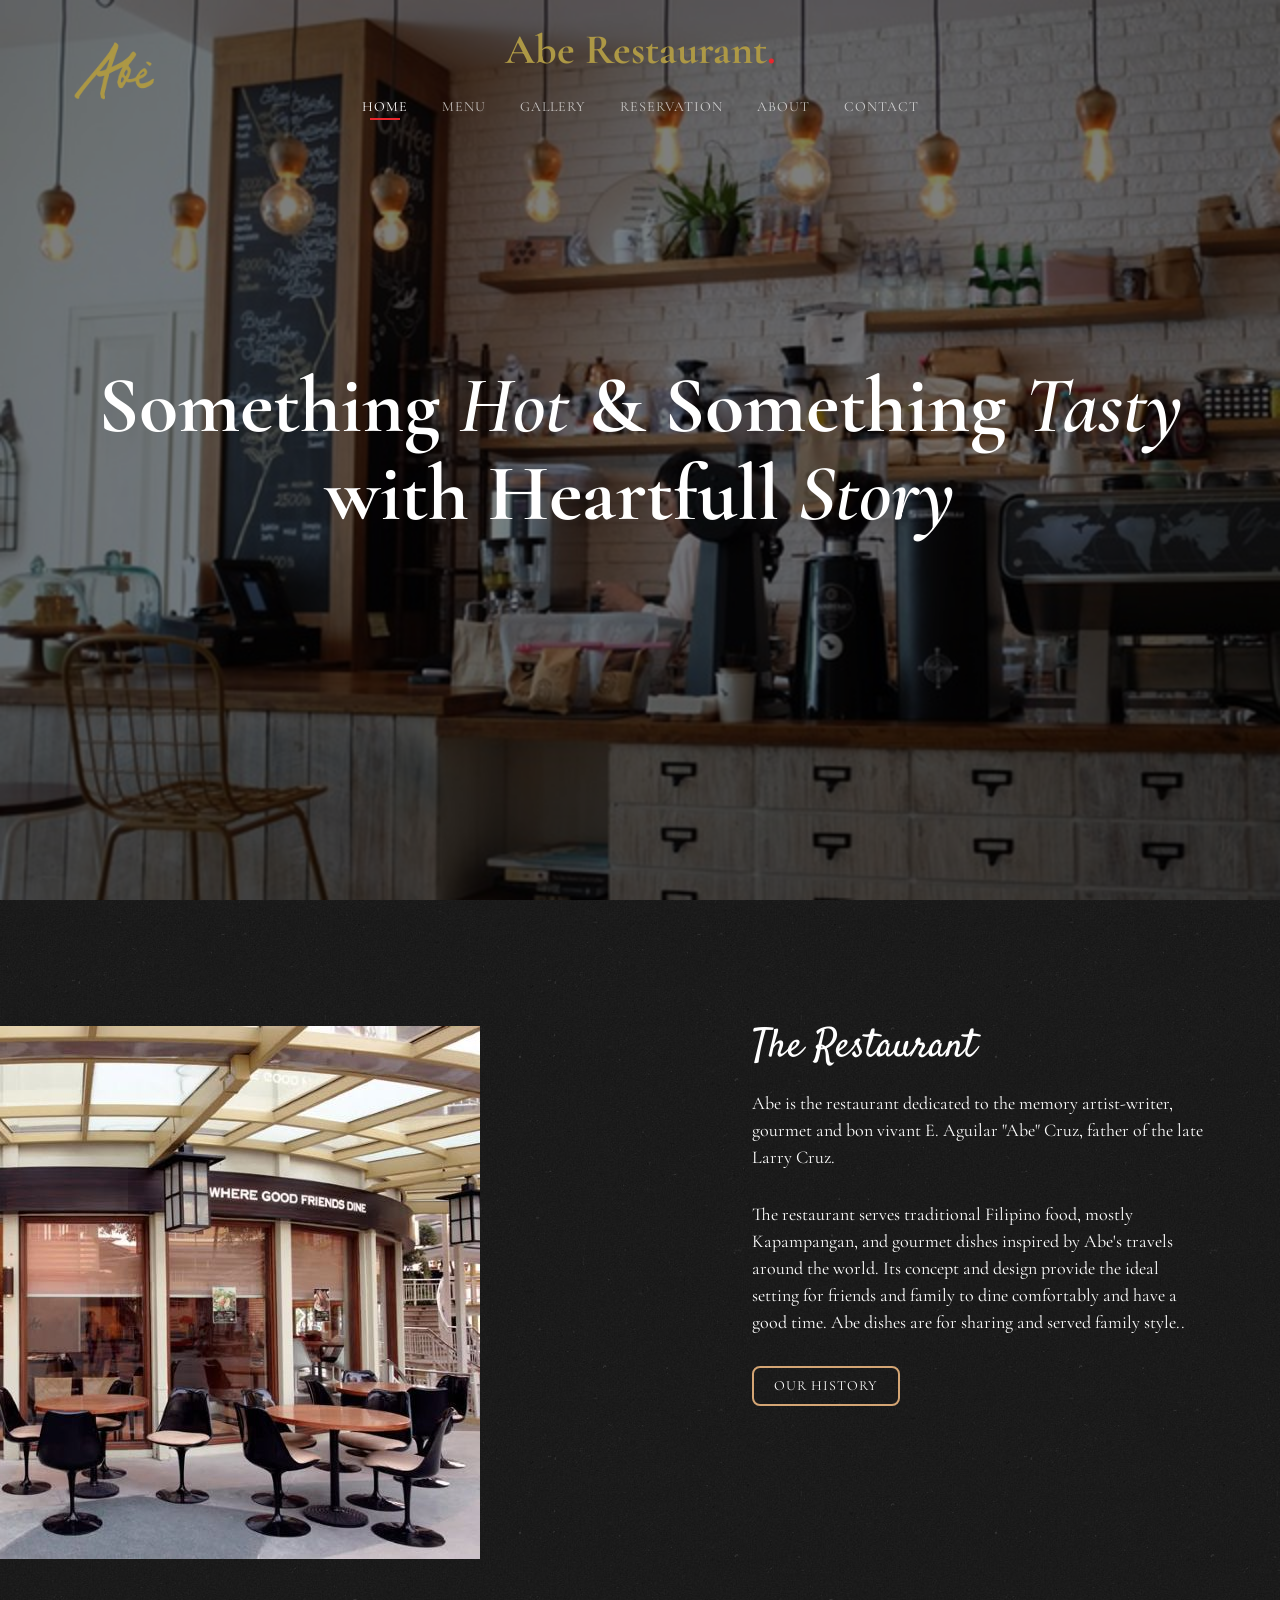
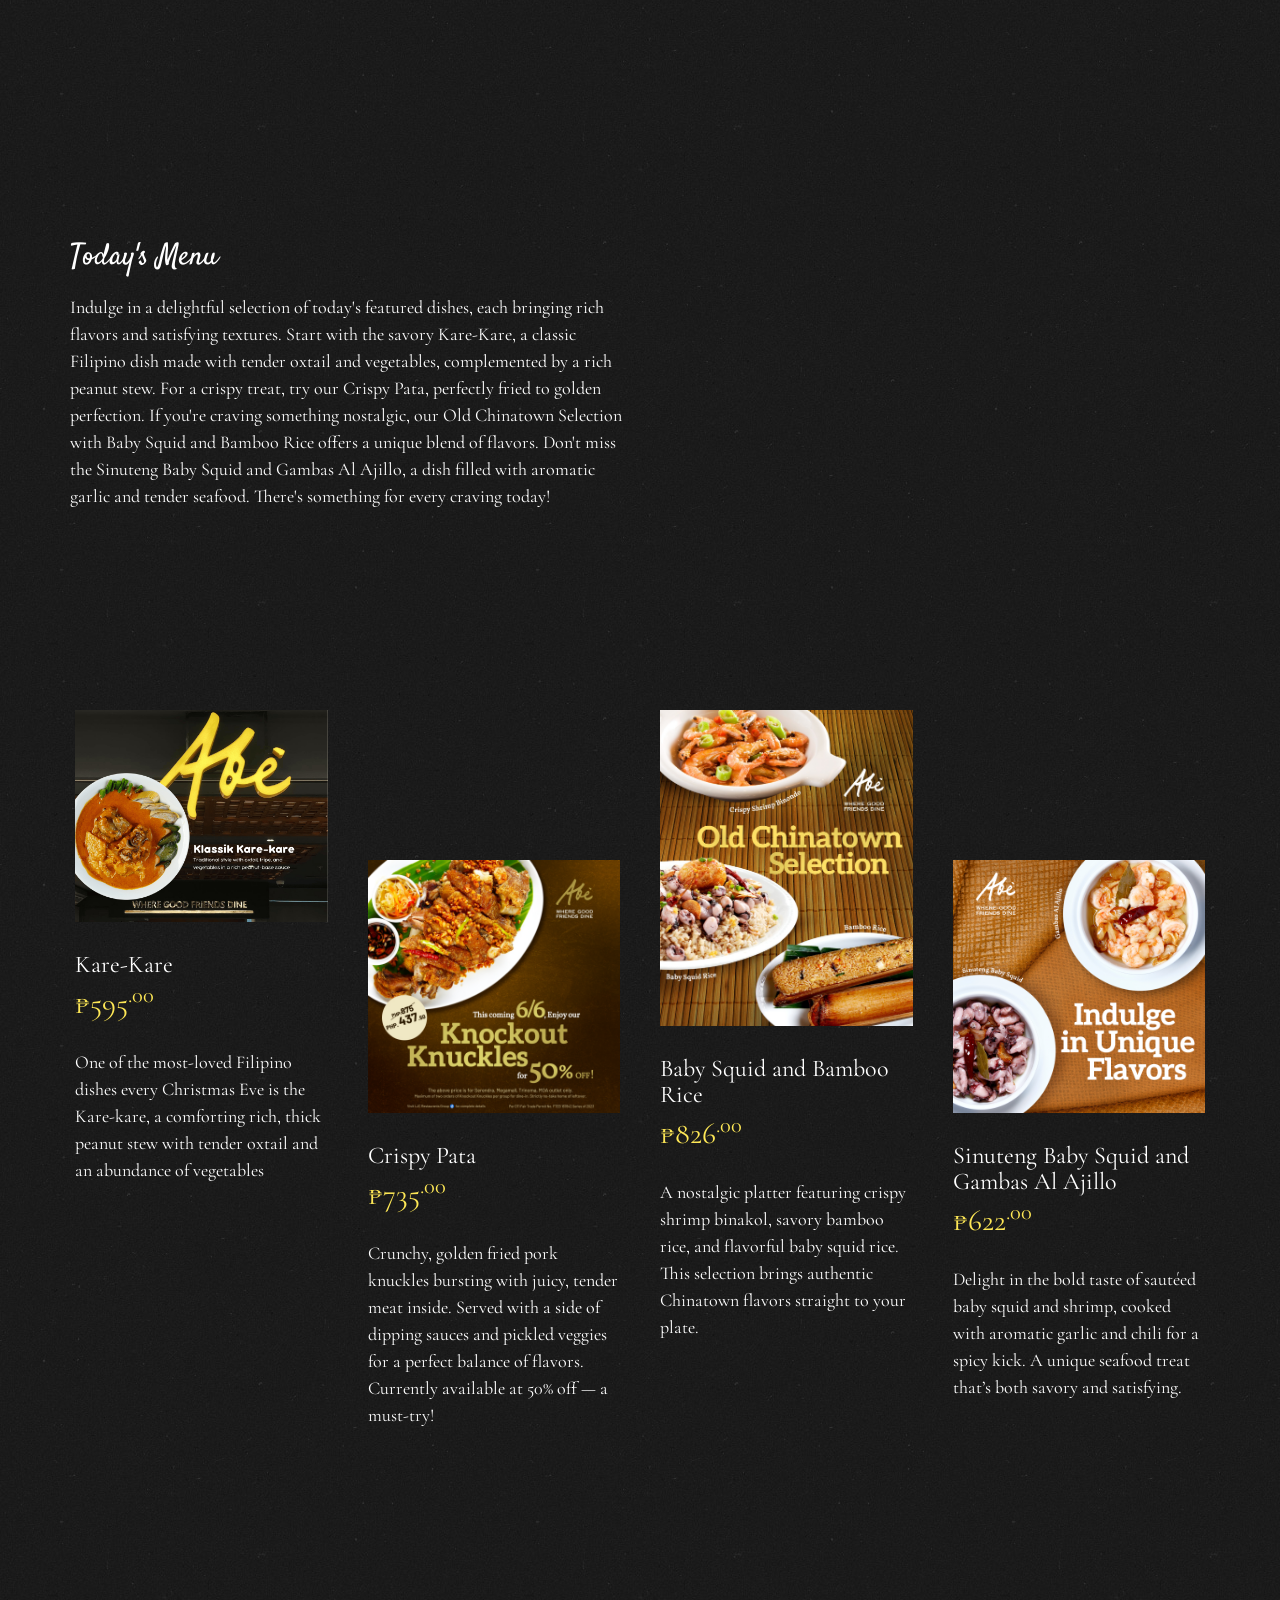
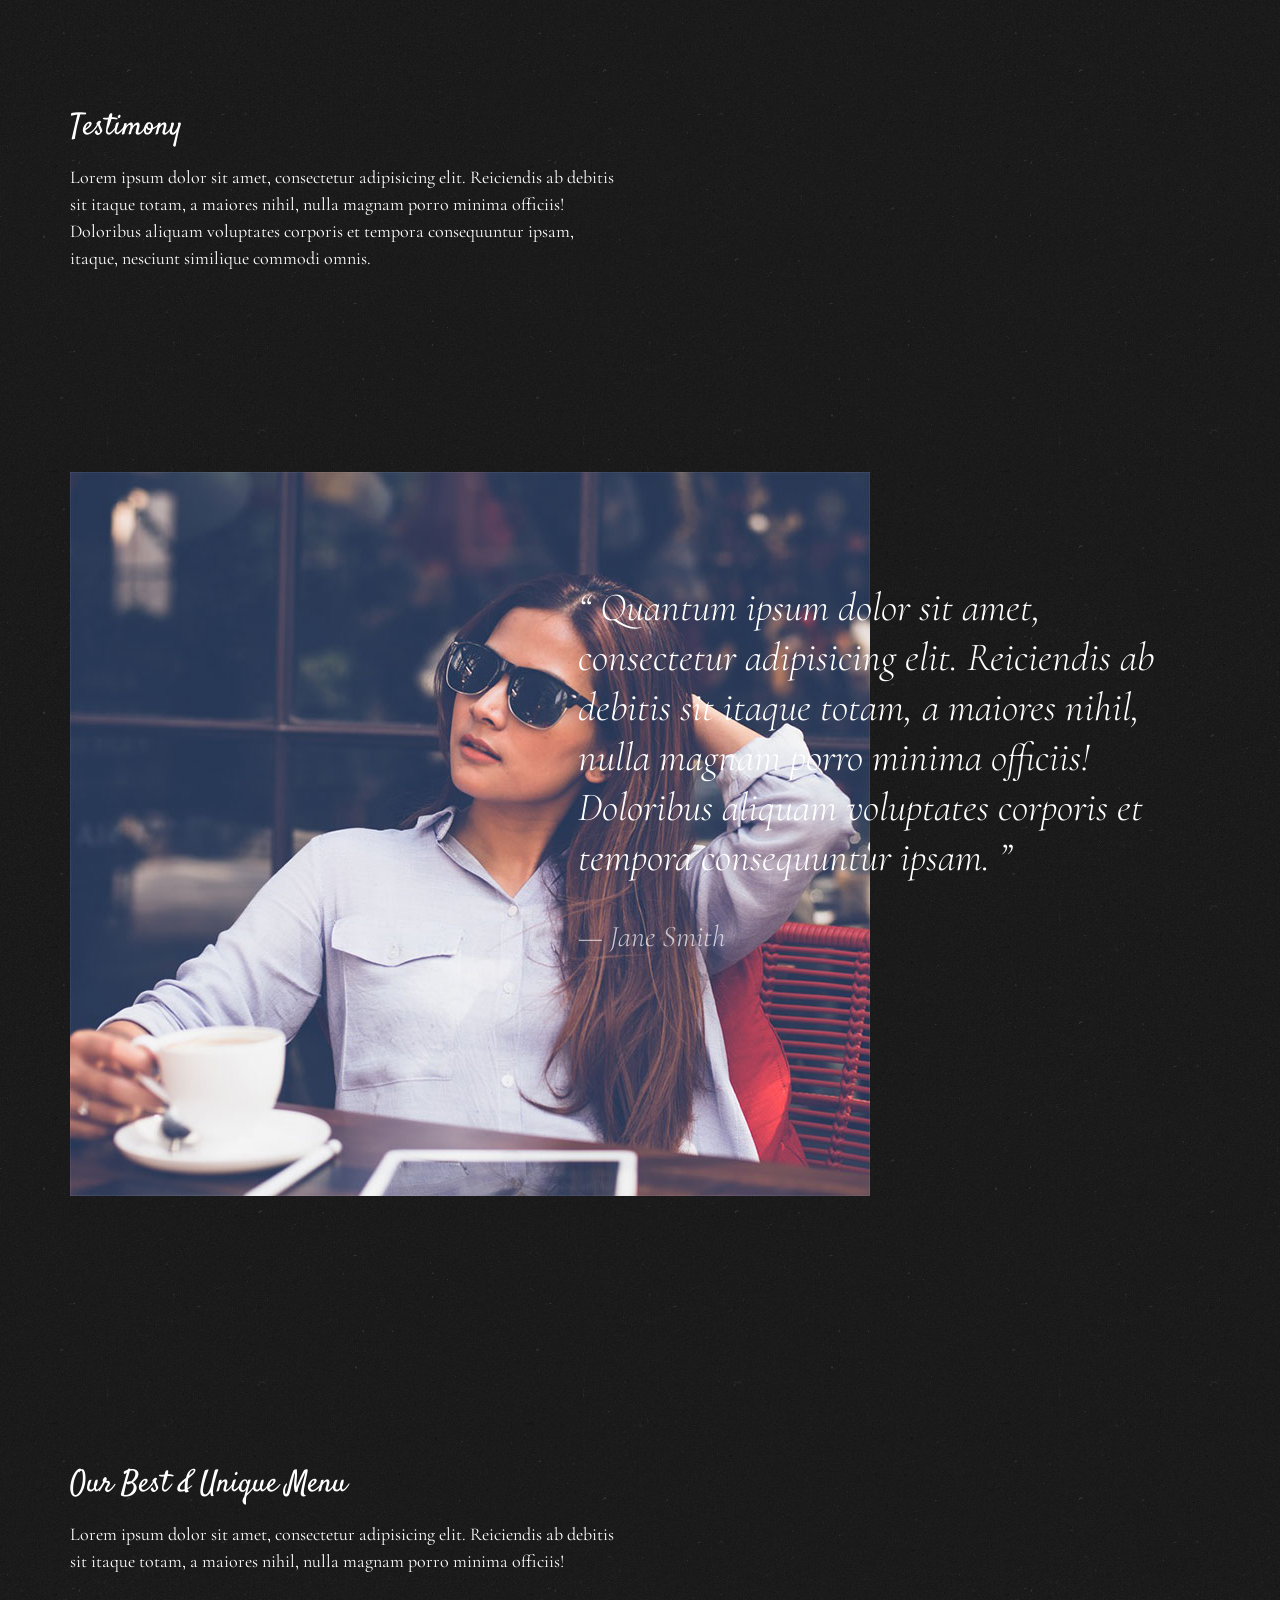
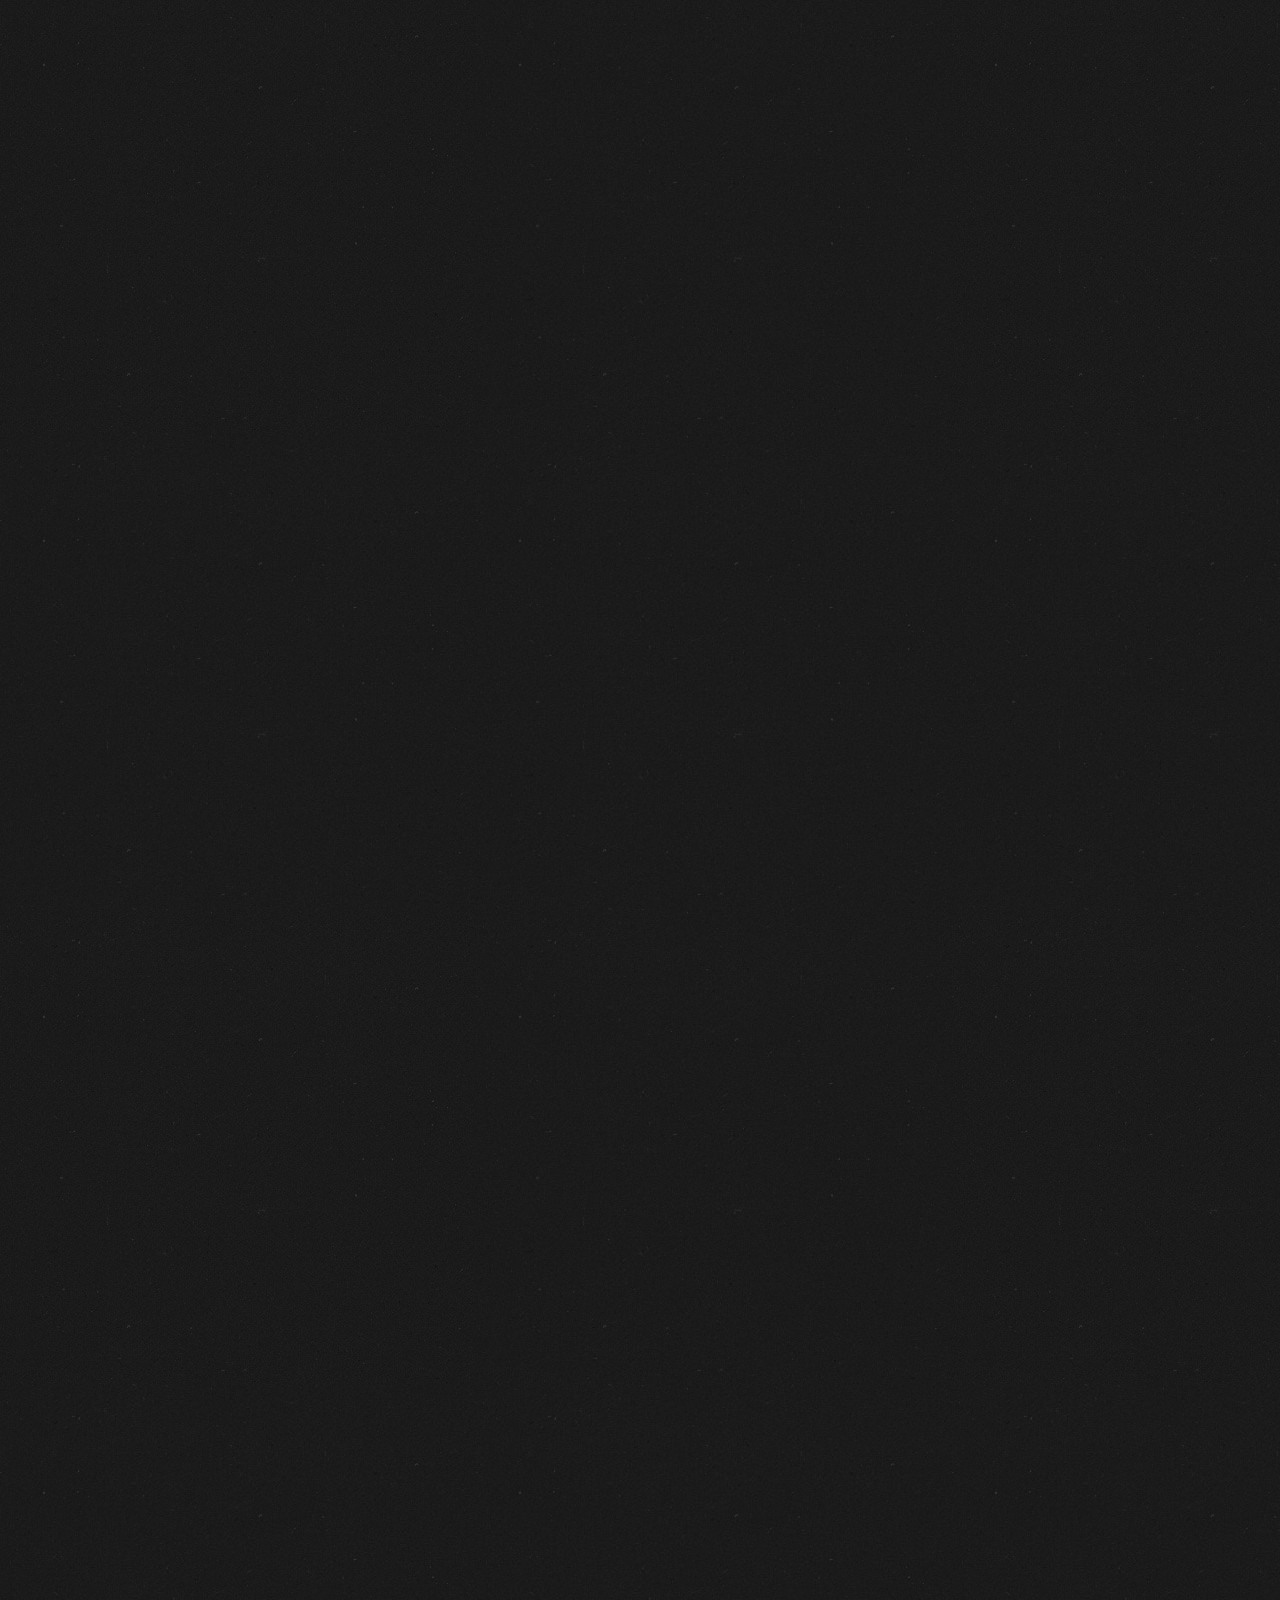
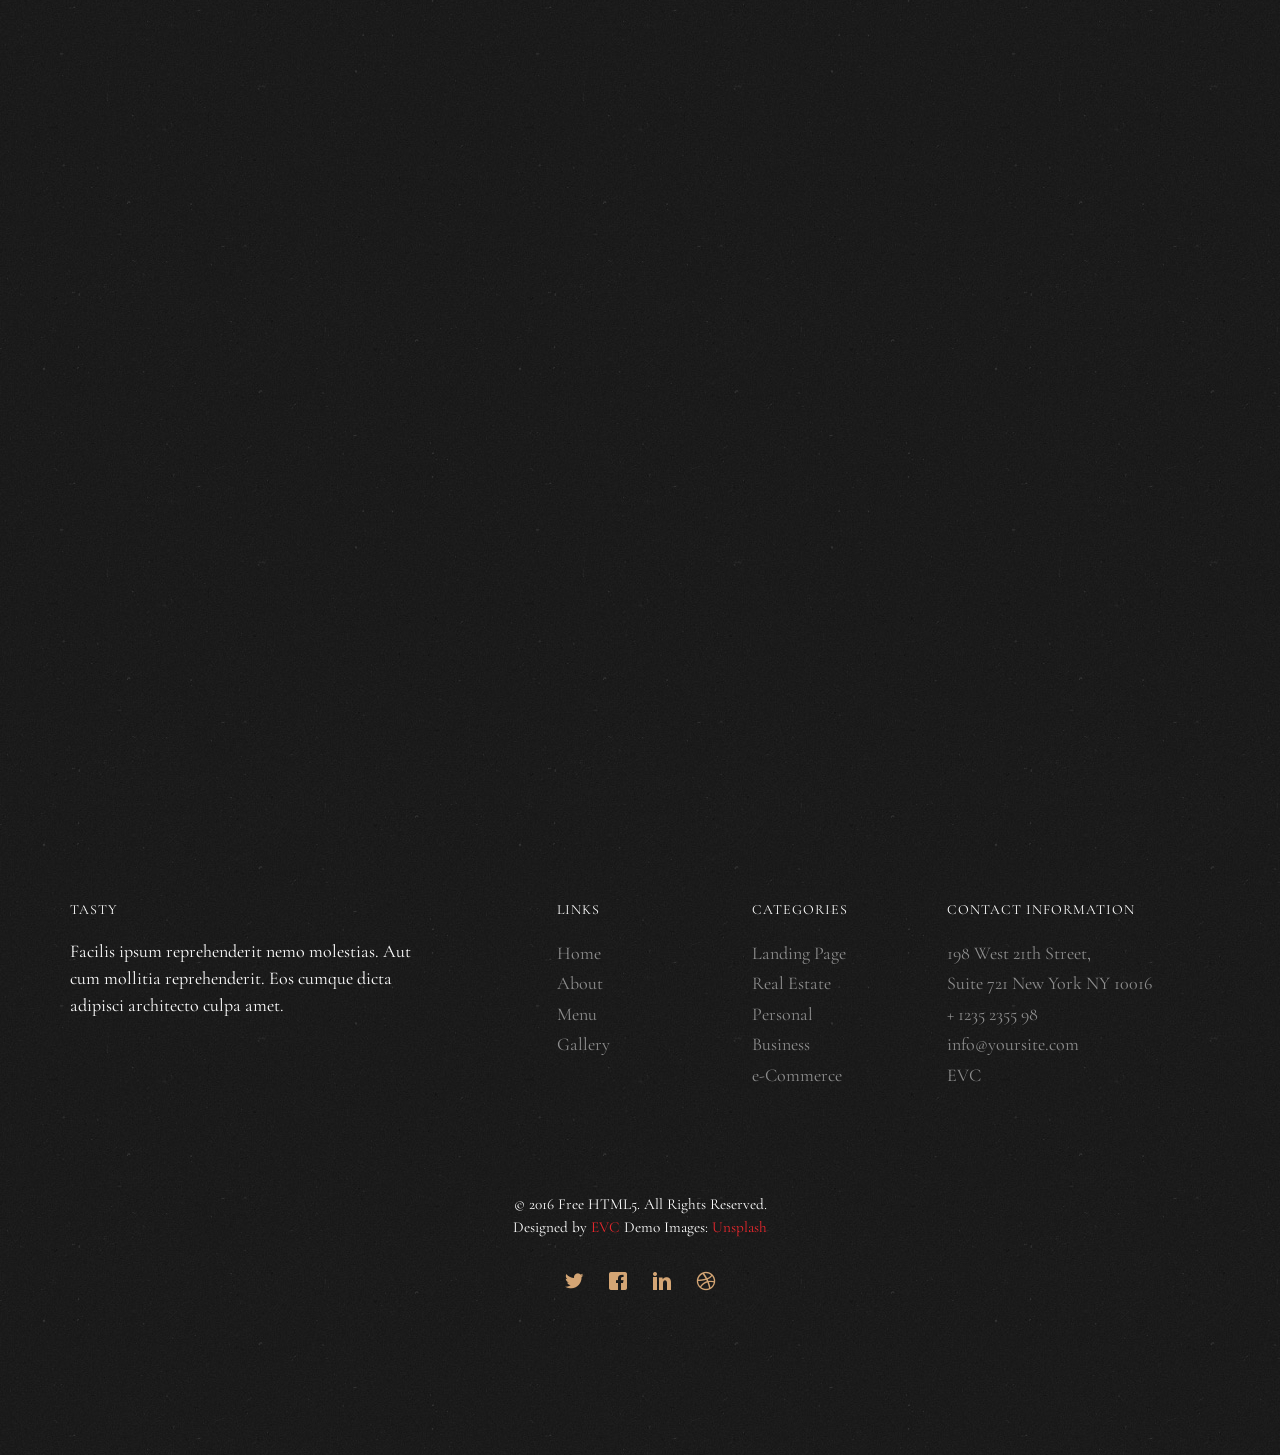
<file: index.html>
<!DOCTYPE HTML>
<html>
	<head>
	<meta charset="utf-8">
	<meta http-equiv="X-UA-Compatible" content="IE=edge">
	<title>Abe Restaurant</title>
	<meta name="viewport" content="width=device-width, initial-scale=1">
	<meta name="description" content="Free HTML5 Website Template by EVC" />
	<meta name="keywords" content="free website templates, free html5, free template, free bootstrap, free website template, html5, css3, mobile first, responsive" />
	<meta name="author" content="EVC" />

	<!-- 
	//////////////////////////////////////////////////////

	FREE HTML5 TEMPLATE 
	DESIGNED & DEVELOPED by EVC
		
	Website: 		http://EVC/
	Email: 			info@EVC
	Twitter: 		http://twitter.com/fh5co
	Facebook: 		https://www.facebook.com/fh5co

	//////////////////////////////////////////////////////
	 -->

  	<!-- Facebook and Twitter integration -->
	<meta property="og:title" content=""/>
	<meta property="og:image" content=""/>
	<meta property="og:url" content=""/>
	<meta property="og:site_name" content=""/>
	<meta property="og:description" content=""/>
	<meta name="twitter:title" content="" />
	<meta name="twitter:image" content="" />
	<meta name="twitter:url" content="" />
	<meta name="twitter:card" content="" />

	<link href="https://fonts.googleapis.com/css?family=Cormorant+Garamond:300,300i,400,400i,500,600i,700" rel="stylesheet">
	<link href="https://fonts.googleapis.com/css?family=Satisfy" rel="stylesheet">
	
	<!-- Animate.css -->
	<link rel="stylesheet" href="css/animate.css">
	<!-- Icomoon Icon Fonts-->
	<link rel="stylesheet" href="css/icomoon.css">
	<!-- Bootstrap  -->
	<link rel="stylesheet" href="css/bootstrap.css">
	<!-- Flexslider  -->
	<link rel="stylesheet" href="css/flexslider.css">

	<!-- Theme style  -->
	<link rel="stylesheet" href="css/style.css">

	<!-- Modernizr JS -->
	<script src="js/modernizr-2.6.2.min.js"></script>
	<!-- FOR IE9 below -->
	<!--[if lt IE 9]>
	<script src="js/respond.min.js"></script>
	<![endif]-->

	</head>
	<body>
		
	<div class="fh5co-loader"></div>
	
	<div id="page">
	<nav class="fh5co-nav" role="navigation">
		<!-- <div class="top-menu"> -->
			<div class="container">
				<div class="row">
					<div class="col-xs-12 text-center logo-wrap">
						<a href="index.html"><img src="images/newlogo.png" alt="logo" style="width: 100px; vertical-align: middle; position: absolute; top: 10px; left: 10px;"></a>
						<div id="fh5co-logo"><a href="index.html">Abe Restaurant<span>.</span></a></div>
					</div>
					<div class="col-xs-12 text-center menu-1 menu-wrap">
						<ul>
							<li class="active"><a href="index.html">Home</a></li>
							<li><a href="menu.html">Menu</a></li>
							<li class="has-dropdown">
								<a href="gallery.html">Gallery</a>
								<ul class="dropdown">
									<li><a href="#">Events</a></li>
									<li><a href="#">Food</a></li>
									<li><a href="#">Coffees</a></li>
								</ul>
							</li>
							<li><a href="reservation.html">Reservation</a></li>
							<li><a href="about.html">About</a></li>
							<li><a href="contact.html">Contact</a></li>
						</ul>
					</div>
				</div>
				
			</div>
		<!-- </div> -->
	</nav>

	<header id="fh5co-header" class="fh5co-cover js-fullheight" role="banner" style="background-image: url(images/hero_1.jpeg);" data-stellar-background-ratio="0.5">
		<div class="overlay"></div>
		<div class="container">
			<div class="row">
				<div class="col-md-12 text-center">
					<div class="display-t js-fullheight">
						<div class="display-tc js-fullheight animate-box" data-animate-effect="fadeIn">
							<h1>Something <em>Hot</em> & Something <em>Tasty</em> with Heartfull <em>Story</em></h1>
						</div>
					</div>
				</div>
			</div>
		</div>
	</header>

	<div id="fh5co-about" class="fh5co-section">
		<div class="container">
			<div class="row">
				<div class="col-md-6 col-md-pull-4 img-wrap animate-box" data-animate-effect="fadeInLeft">
					<img src="images/abe-change-image2.jpg" alt="abe" width="800px">
				</div>
				<div class="col-md-5 col-md-push-1 animate-box">
					<div class="section-heading">
						<h2>The Restaurant</h2>
						<p>Abe is the restaurant dedicated to the memory artist-writer, gourmet and bon vivant E. Aguilar "Abe" Cruz, father of the late Larry Cruz.</p>
						<p>The restaurant serves traditional Filipino food, mostly Kapampangan, and gourmet dishes inspired by Abe's travels around the world. Its concept and design provide the ideal setting for friends and family to dine comfortably and have a good time. Abe dishes are for sharing and served family style..</p>
						<p><a href="#" class="btn btn-primary btn-outline">Our History</a></p>
					</div>
				</div>
			</div>
		</div>
	</div>

	<div id="fh5co-featured-menu" class="fh5co-section">
		<div class="container">
			<div class="row">
				<div class="col-md-12 fh5co-heading animate-box">
					<h2>Today's Menu</h2>
					<div class="row">
						<div class="col-md-6">
							<p>Indulge in a delightful selection of today's featured dishes, each bringing rich flavors and satisfying textures. Start with the savory Kare-Kare, a classic Filipino dish made with tender oxtail and vegetables, complemented by a rich peanut stew. For a crispy treat, try our Crispy Pata, perfectly fried to golden perfection. If you're craving something nostalgic, our Old Chinatown Selection with Baby Squid and Bamboo Rice offers a unique blend of flavors. Don't miss the Sinuteng Baby Squid and Gambas Al Ajillo, a dish filled with aromatic garlic and tender seafood. There's something for every craving today!</p>
						</div>
					</div>
				</div>
				
				<div class="col-md-3 col-sm-6 col-xs-6 col-xxs-12 fh5co-item-wrap animate-box">
					<div class="fh5co-item">
						<img src="images/1.png" class="img-responsive" alt="Free Restaurant Bootstrap Website Template by EVC">
						<h3>Kare-Kare</h3>
						<span class="fh5co-price">₱595<sup>.00</sup></span>
						<p>One of the most-loved Filipino dishes every Christmas Eve is the Kare-kare, a comforting rich, thick peanut stew with tender oxtail and an abundance of vegetables</p>
					</div>
				</div>
				<div class="col-md-3 col-sm-6 col-xs-6 col-xxs-12 fh5co-item-wrap animate-box">
					<div class="fh5co-item margin_top">
						<img src="images/2.jpg" class="img-responsive" alt="Free Restaurant Bootstrap Website Template by EVC">
						<h3>Crispy Pata</h3>
						<span class="fh5co-price">₱735<sup>.00</sup></span>
						<p>Crunchy, golden fried pork knuckles bursting with juicy, tender meat inside. Served with a side of dipping sauces and pickled veggies for a perfect balance of flavors. Currently available at 50% off — a must-try!</p>
					</div>
				</div>
				<div class="clearfix visible-sm-block visible-xs-block"></div>
				<div class="col-md-3 col-sm-6 col-xs-6 col-xxs-12 fh5co-item-wrap animate-box">
					<div class="fh5co-item">
						<img src="images/3.jpg" class="img-responsive" alt="Free Restaurant Bootstrap Website Template by EVC">
						<h3>Baby Squid and Bamboo Rice</h3>
						<span class="fh5co-price">₱826<sup>.00</sup></span>
						<p>A nostalgic platter featuring crispy shrimp binakol, savory bamboo rice, and flavorful baby squid rice. This selection brings authentic Chinatown flavors straight to your plate.</p>
					</div>
				</div>
				<div class="col-md-3 col-sm-6 col-xs-6 col-xxs-12 fh5co-item-wrap animate-box">
					<div class="fh5co-item margin_top">
						<img src="images/4.jpg" class="img-responsive" alt="Free Restaurant Bootstrap Website Template by EVC">
						<h3>Sinuteng Baby Squid and Gambas Al Ajillo</h3>
						<span class="fh5co-price">₱622<sup>.00</sup></span>
						<p>Delight in the bold taste of sautéed baby squid and shrimp, cooked with aromatic garlic and chili for a spicy kick. A unique seafood treat that’s both savory and satisfying.</p>
					</div>
				</div>
			</div>
		</div>
	</div>

	<div id="fh5co-featured-testimony" class="fh5co-section">
		<div class="container">
			<div class="row">
				<div class="col-md-12 fh5co-heading animate-box">
					<h2>Testimony</h2>
					<div class="row">
						<div class="col-md-6">
							<p>Lorem ipsum dolor sit amet, consectetur adipisicing elit. Reiciendis ab debitis sit itaque totam, a maiores nihil, nulla magnam porro minima officiis! Doloribus aliquam voluptates corporis et tempora consequuntur ipsam, itaque, nesciunt similique commodi omnis.</p>
						</div>
					</div>
				</div>

				<div class="col-md-5 animate-box img-to-responsive animate-box" data-animate-effect="fadeInLeft">
						<img src="images/person_1.jpg" alt="">
				</div>
				<div class="col-md-7 animate-box" data-animate-effect="fadeInRight">
					<blockquote>
						<p> &ldquo; Quantum ipsum dolor sit amet, consectetur adipisicing elit. Reiciendis ab debitis sit itaque totam, a maiores nihil, nulla magnam porro minima officiis! Doloribus aliquam voluptates corporis et tempora consequuntur ipsam. &rdquo;</p>
						<p class="author"><cite>&mdash; Jane Smith</cite></p>
					</blockquote>
				</div>
			</div>
		</div>
	</div>

	<div id="fh5co-slider" class="fh5co-section animate-box">
		<div class="container">
			<div class="row">
				<div class="col-md-6 animate-box">
					<div class="fh5co-heading">
						<h2>Our Best <em>&amp;</em> Unique Menu</h2>
						<p>Lorem ipsum dolor sit amet, consectetur adipisicing elit. Reiciendis ab debitis sit itaque totam, a maiores nihil, nulla magnam porro minima officiis!</p>
					</div>
				</div>
				<div class="col-md-6 col-md-push-1 animate-box">
					<aside id="fh5co-slider-wrwap">
					<div class="flexslider">
						<ul class="slides">
					   	<li style="background-image: url(images/gallery_7.jpeg);">
					   		<div class="overlay-gradient"></div>
					   		<div class="container-fluid">
					   			<div class="row">
						   			<div class="col-md-12 col-md-offset-0 col-md-pull-10 slider-text slider-text-bg">
						   				<div class="slider-text-inner">
						   					<div class="desc">
													<h2>Crab <em>with</em> Curry Sources</h2>
													<p>Lorem ipsum dolor sit amet, consectetur adipisicing elit. Sunt eveniet quae, numquam magnam doloribus eligendi ratione rem, consequatur quos natus voluptates est totam magni! Nobis a temporibus, ipsum repudiandae dolorum.</p>
													<p><a href="#" class="btn btn-primary btn-outline">Learn More</a></p>
						   					</div>
						   				</div>
						   			</div>
						   		</div>
					   		</div>
					   	</li>
					   	<li style="background-image: url(images/gallery_6.jpeg);">
					   		<div class="overlay-gradient"></div>
					   		<div class="container-fluid">
					   			<div class="row">
						   			<div class="col-md-12 col-md-offset-0 col-md-pull-10 slider-text slider-text-bg">
						   				<div class="slider-text-inner">
						   					<div class="desc">
													<h2>Tuna <em>&amp;</em> Roast Beef</h2>
													<p>Ink is a free html5 bootstrap and a multi-purpose template perfect for any type of websites. A combination of a minimal and modern design template. The features are big slider on homepage, smooth animation, product listing and many more</p>
													<p><a href="#" class="btn btn-primary btn-outline">Learn More</a></p>
						   					</div>
						   				</div>
						   			</div>
						   		</div>
					   		</div>
					   	</li>
					   	<li style="background-image: url(images/gallery_5.jpeg);">
					   		<div class="overlay-gradient"></div>
					   		<div class="container-fluid">
					   			<div class="row">
						   			<div class="col-md-12 col-md-offset-0 col-md-pull-10 slider-text slider-text-bg">
						   				<div class="slider-text-inner">
						   					<div class="desc">
													<h2>Egg <em>with</em> Mushroom</h2>
													<p>Ink is a free html5 bootstrap and a multi-purpose template perfect for any type of websites. A combination of a minimal and modern design template. The features are big slider on homepage, smooth animation, product listing and many more</p>
													<p><a href="#" class="btn btn-primary btn-outline">Learn More</a></p>
						   					</div>
						   				</div>
						   			</div>
						   		</div>
					   		</div>
					   	</li>		   	
					  	</ul>
				  	</div>
				</aside>
				</div>
			</div>
		</div>
	</div>

	<div id="fh5co-blog" class="fh5co-section">
		<div class="container">
			<div class="row animate-box">
				<div class="col-md-8 col-md-offset-2 text-center fh5co-heading animate-box">
					<h2>Events</h2>
					<p>Lorem ipsum dolor sit amet, consectetur adipisicing elit. Eius, consequatur. Aliquam quaerat pariatur repellendus veniam nemo, saepe, culpa eius aspernatur cumque suscipit quae nobis illo tempora. Eum veniam necessitatibus, blanditiis facilis quidem dolore! Dolorem, molestiae.</p>
				</div>
			</div>
			<div class="row">
				<div class="col-md-4">
					<div class="fh5co-blog animate-box">
						<a href="#" class="blog-bg" style="background-image: url(images/gallery_1.jpeg);"></a>
						<div class="blog-text">
							<span class="posted_on">Feb. 15th 2016</span>
							<h3><a href="#">Photoshoot On The Street</a></h3>
							<p>Far far away, behind the word mountains, far from the countries Vokalia and Consonantia, there live the blind texts.</p>
							<ul class="stuff">
								<li><i class="icon-heart2"></i>1.2K</li>
								<li><i class="icon-eye2"></i>2K</li>
								<li><a href="#">Read More<i class="icon-arrow-right22"></i></a></li>
							</ul>
						</div> 
					</div>
				</div>
				<div class="col-md-4">
					<div class="fh5co-blog animate-box">
						<a href="#" class="blog-bg" style="background-image: url(images/gallery_2.jpeg);"></a>
						<div class="blog-text">
							<span class="posted_on">Feb. 15th 2016</span>
							<h3><a href="#">Surfing at Philippines</a></h3>
							<p>Far far away, behind the word mountains, far from the countries Vokalia and Consonantia, there live the blind texts.</p>
							<ul class="stuff">
								<li><i class="icon-heart2"></i>1.2K</li>
								<li><i class="icon-eye2"></i>2K</li>
								<li><a href="#">Read More<i class="icon-arrow-right22"></i></a></li>
							</ul>
						</div> 
					</div>
				</div>
				<div class="col-md-4">
					<div class="fh5co-blog animate-box">
						<a href="#" class="blog-bg" style="background-image: url(images/gallery_3.jpeg);"></a>
						<div class="blog-text">
							<span class="posted_on">Feb. 15th 2016</span>
							<h3><a href="#">Focus On Uderwater</a></h3>
							<p>Far far away, behind the word mountains, far from the countries Vokalia and Consonantia, there live the blind texts.</p>
							<ul class="stuff">
								<li><i class="icon-heart2"></i>1.2K</li>
								<li><i class="icon-eye2"></i>2K</li>
								<li><a href="#">Read More<i class="icon-arrow-right22"></i></a></li>
							</ul>
						</div> 
					</div>
				</div>
			</div>
		</div>
	</div>
	
	<div id="fh5co-started" class="fh5co-section animate-box" style="background-image: url(images/hero_1.jpeg);" data-stellar-background-ratio="0.5">
		<div class="overlay"></div>
		<div class="container">
			<div class="row animate-box">
				<div class="col-md-8 col-md-offset-2 text-center fh5co-heading">
					<h2>Book a Table</h2>
					<p>Lorem ipsum dolor sit amet, consectetur adipisicing elit. Recusandae enim quae vitae cupiditate, sequi quam ea id dolor reiciendis consectetur repudiandae. Rem quam, repellendus veniam ipsa fuga maxime odio? Eaque!</p>
					<p><a href="reservation.html" class="btn btn-primary btn-outline">Book Now</a></p>
				</div>
			</div>
		</div>
	</div>

	<footer id="fh5co-footer" role="contentinfo" class="fh5co-section">
		<div class="container">
			<div class="row row-pb-md">
				<div class="col-md-4 fh5co-widget">
					<h4>Tasty</h4>
					<p>Facilis ipsum reprehenderit nemo molestias. Aut cum mollitia reprehenderit. Eos cumque dicta adipisci architecto culpa amet.</p>
				</div>
				<div class="col-md-2 col-md-push-1 fh5co-widget">
					<h4>Links</h4>
					<ul class="fh5co-footer-links">
						<li><a href="#">Home</a></li>
						<li><a href="#">About</a></li>
						<li><a href="#">Menu</a></li>
						<li><a href="#">Gallery</a></li>
					</ul>
				</div>

				<div class="col-md-2 col-md-push-1 fh5co-widget">
					<h4>Categories</h4>
					<ul class="fh5co-footer-links">
						<li><a href="#">Landing Page</a></li>
						<li><a href="#">Real Estate</a></li>
						<li><a href="#">Personal</a></li>
						<li><a href="#">Business</a></li>
						<li><a href="#">e-Commerce</a></li>
					</ul>
				</div>

				<div class="col-md-4 col-md-push-1 fh5co-widget">
					<h4>Contact Information</h4>
					<ul class="fh5co-footer-links">
						<li>198 West 21th Street, <br> Suite 721 New York NY 10016</li>
						<li><a href="tel://1234567920">+ 1235 2355 98</a></li>
						<li><a href="mailto:info@yoursite.com">info@yoursite.com</a></li>
						<li><a href="http://https://EVC">EVC</a></li>
					</ul>
				</div>

			</div>

			<div class="row copyright">
				<div class="col-md-12 text-center">
					<p>
						<small class="block">&copy; 2016 Free HTML5. All Rights Reserved.</small> 
						<small class="block">Designed by <a href="http://EVC/" target="_blank">EVC</a> Demo Images: <a href="http://unsplash.co/" target="_blank">Unsplash</a></small>
					</p>
					<p>
						<ul class="fh5co-social-icons">
							<li><a href="#"><i class="icon-twitter2"></i></a></li>
							<li><a href="#"><i class="icon-facebook2"></i></a></li>
							<li><a href="#"><i class="icon-linkedin2"></i></a></li>
							<li><a href="#"><i class="icon-dribbble2"></i></a></li>
						</ul>
					</p>
				</div>
			</div>

		</div>
	</footer>
	</div>

	<div class="gototop js-top">
		<a href="#" class="js-gotop"><i class="icon-arrow-up22"></i></a>
	</div>
	
	<!-- jQuery -->
	<script src="js/jquery.min.js"></script>
	<!-- jQuery Easing -->
	<script src="js/jquery.easing.1.3.js"></script>
	<!-- Bootstrap -->
	<script src="js/bootstrap.min.js"></script>
	<!-- Waypoints -->
	<script src="js/jquery.waypoints.min.js"></script>
	<!-- Waypoints -->
	<script src="js/jquery.stellar.min.js"></script>
	<!-- Flexslider -->
	<script src="js/jquery.flexslider-min.js"></script>
	<!-- Main -->
	<script src="js/main.js"></script>

	</body>
</html>
</file>
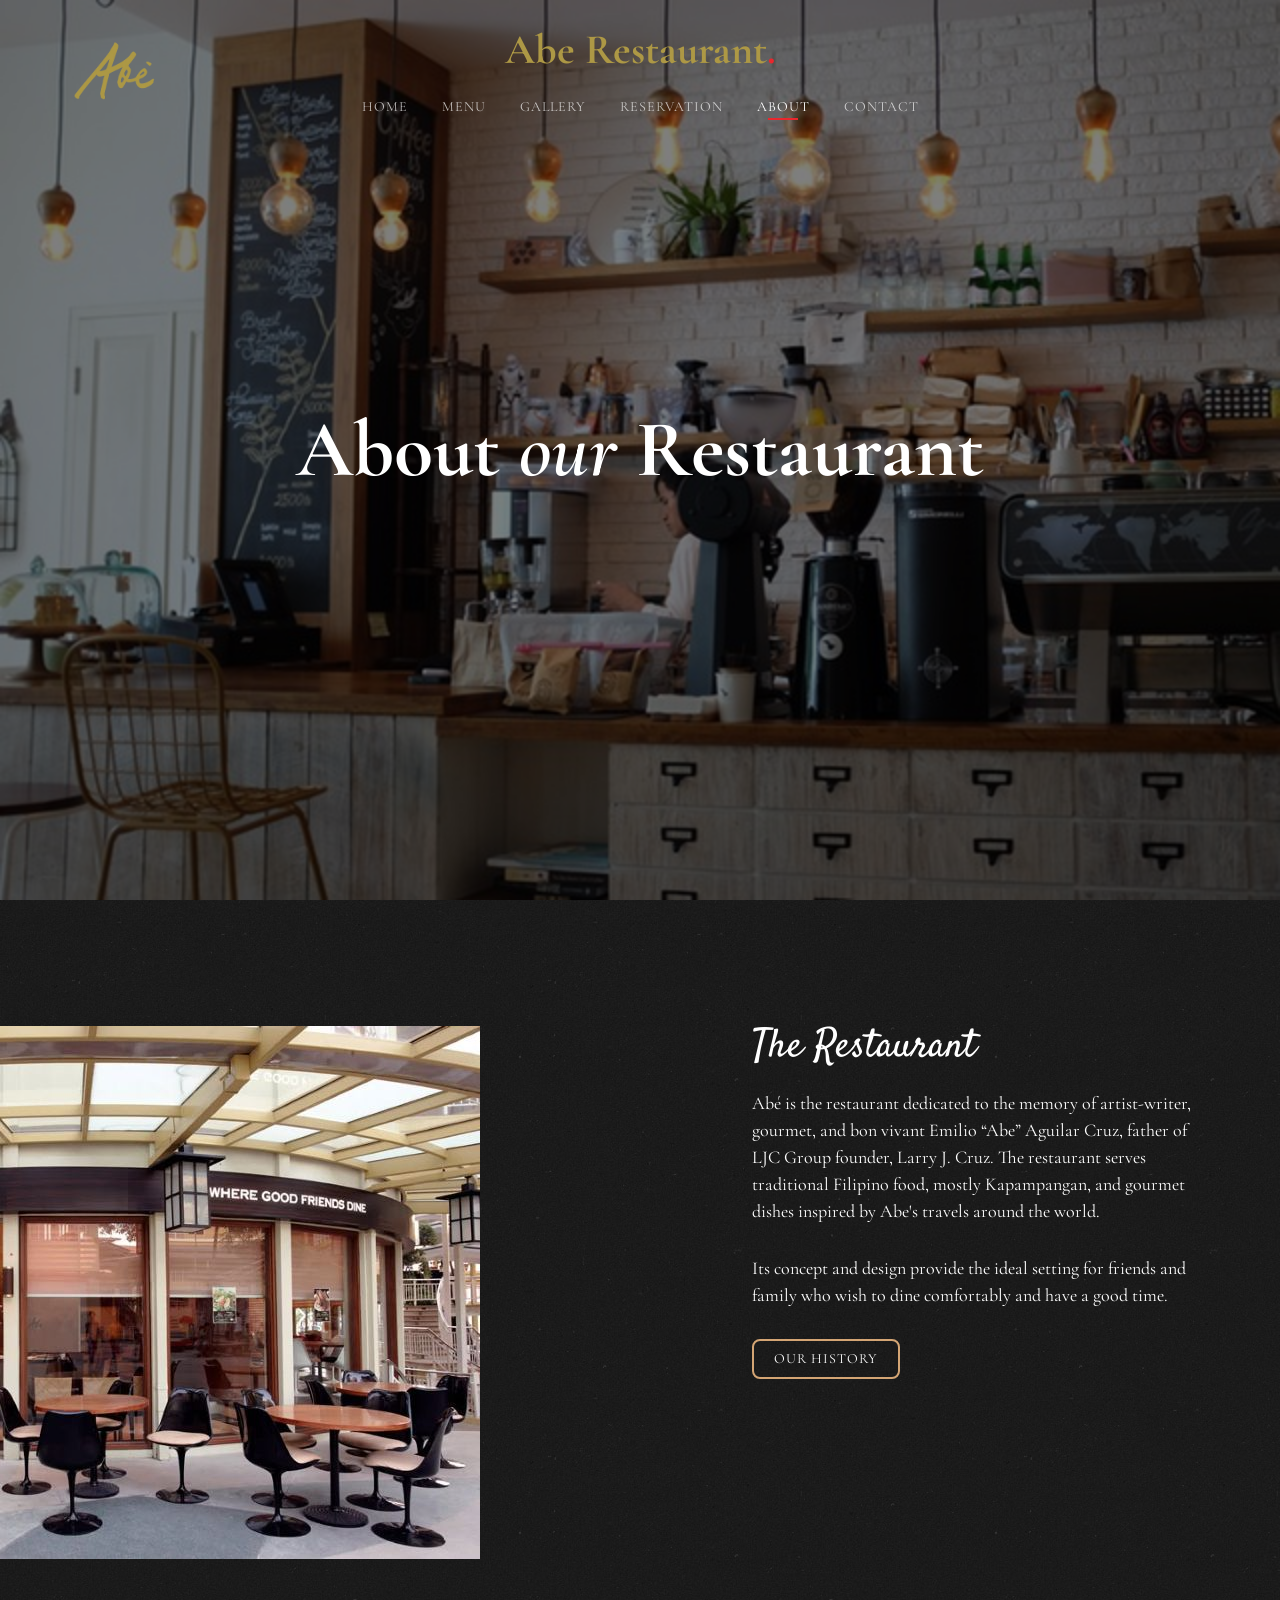
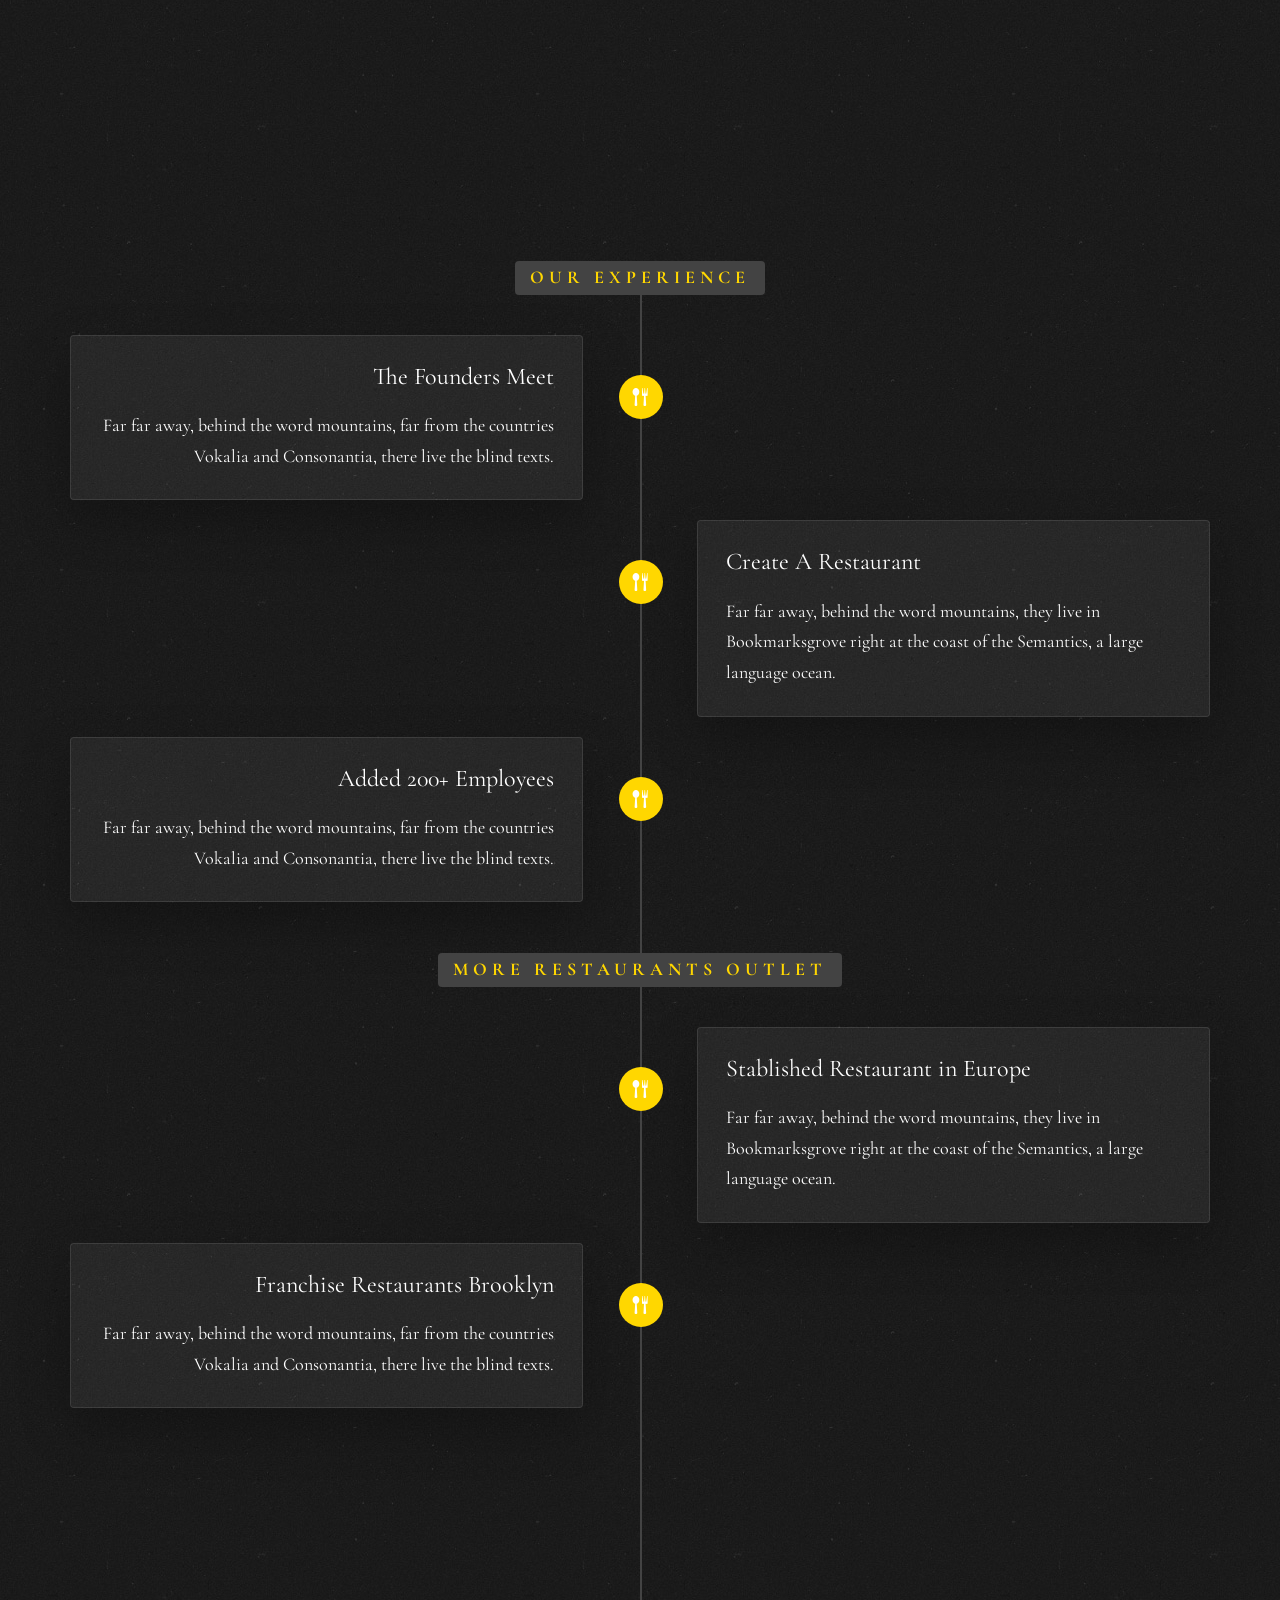
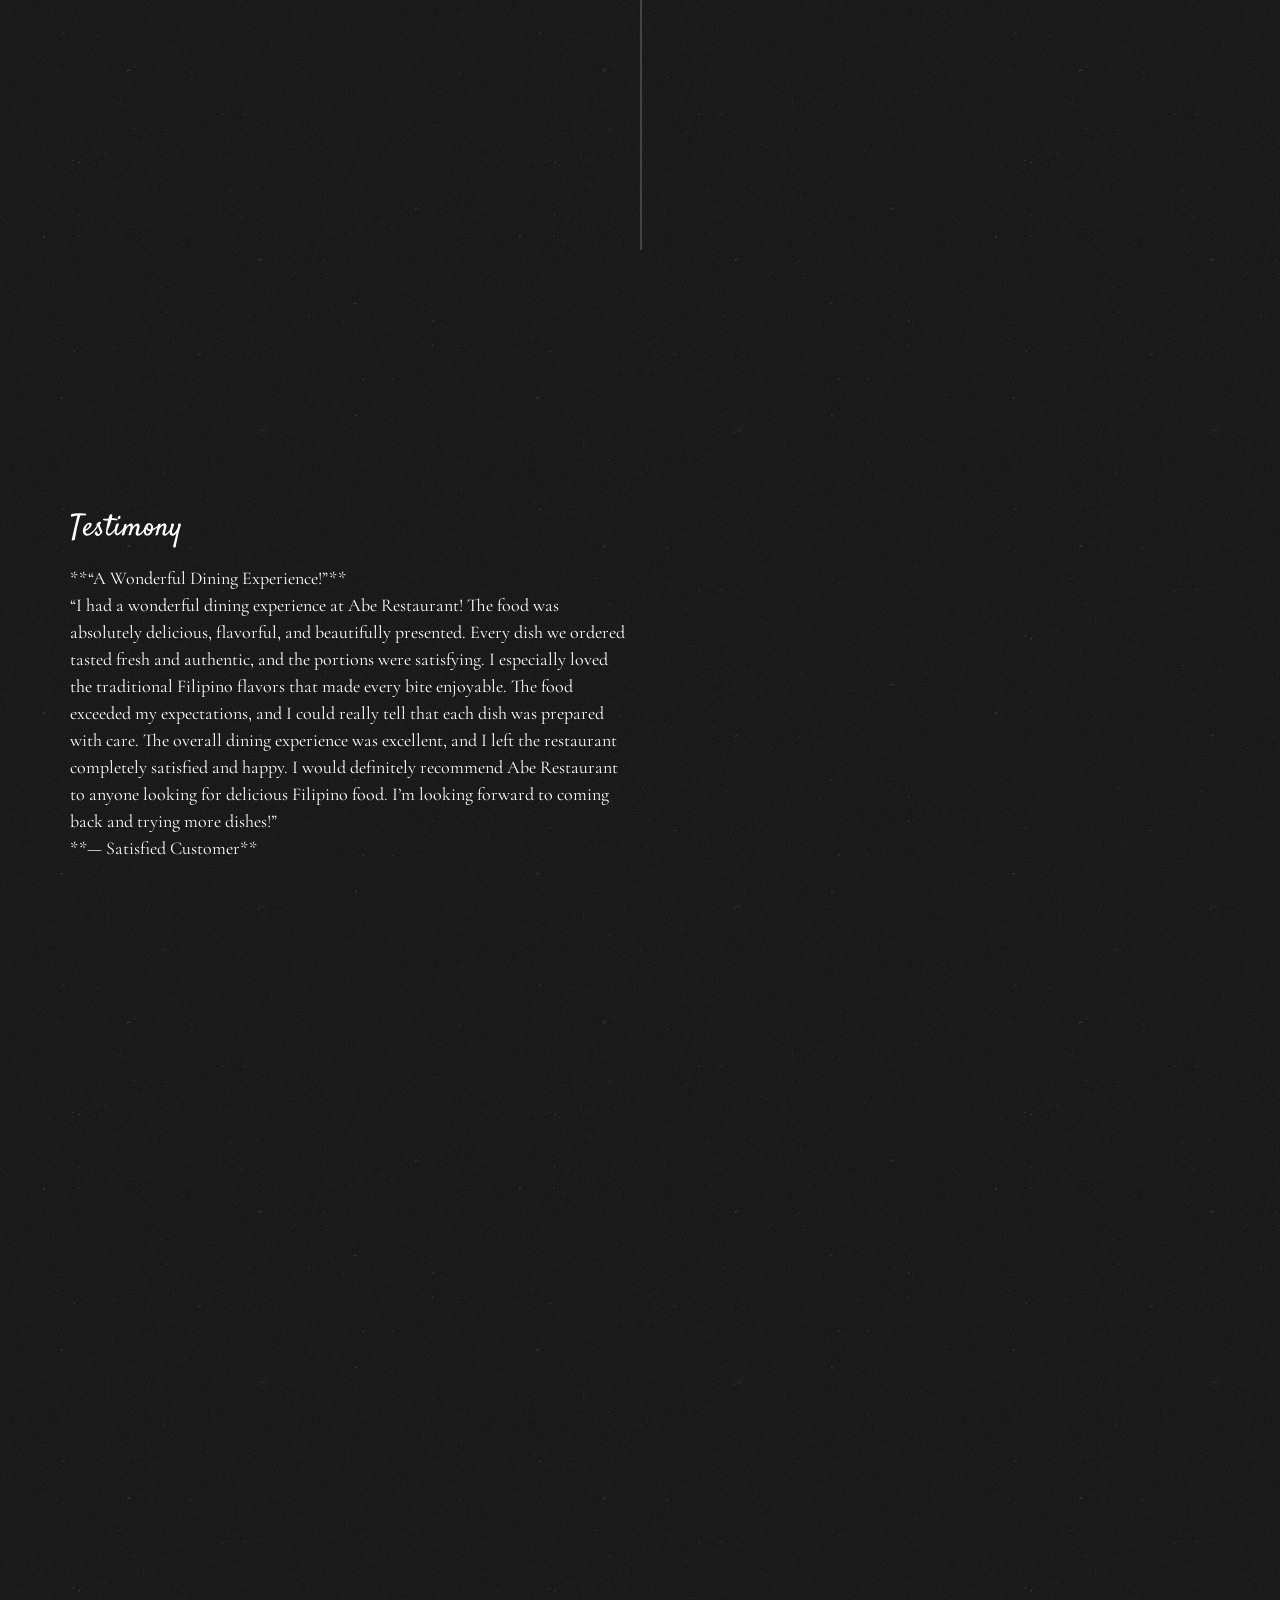
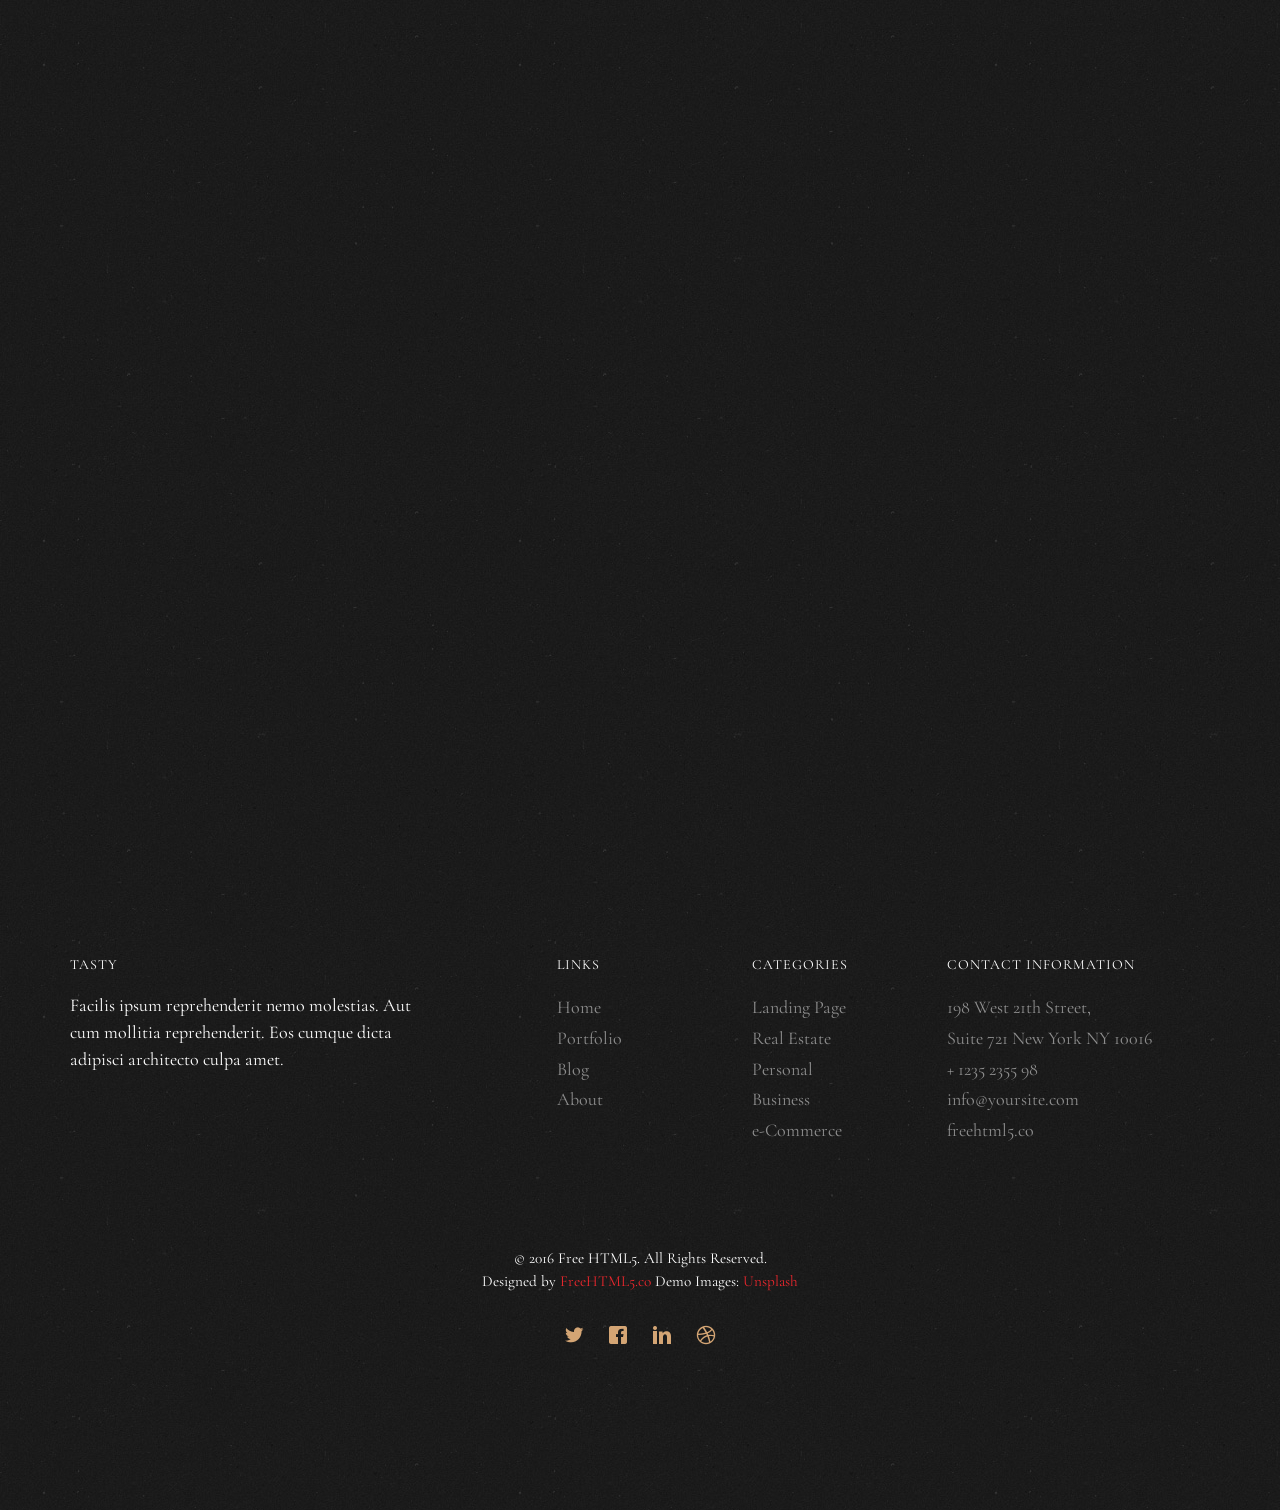
<file: about.html>
<!DOCTYPE HTML>
<html>
	<head>
	<meta charset="utf-8">
	<meta http-equiv="X-UA-Compatible" content="IE=edge">
	<title>Abe Restaurant</title>
	<meta name="viewport" content="width=device-width, initial-scale=1">
	<meta name="description" content="Free HTML5 Website Template by freehtml5.co" />
	<meta name="keywords" content="free website templates, free html5, free template, free bootstrap, free website template, html5, css3, mobile first, responsive" />
	<meta name="author" content="freehtml5.co" />

	<!-- 
	//////////////////////////////////////////////////////

	FREE HTML5 TEMPLATE 
	DESIGNED & DEVELOPED by FreeHTML5.co
		
	Website: 		http://freehtml5.co/
	Email: 			info@freehtml5.co
	Twitter: 		http://twitter.com/fh5co
	Facebook: 		https://www.facebook.com/fh5co

	//////////////////////////////////////////////////////
	 -->

  	<!-- Facebook and Twitter integration -->
	<meta property="og:title" content=""/>
	<meta property="og:image" content=""/>
	<meta property="og:url" content=""/>
	<meta property="og:site_name" content=""/>
	<meta property="og:description" content=""/>
	<meta name="twitter:title" content="" />
	<meta name="twitter:image" content="" />
	<meta name="twitter:url" content="" />
	<meta name="twitter:card" content="" />

	<link href="https://fonts.googleapis.com/css?family=Cormorant+Garamond:300,300i,400,400i,500,600i,700" rel="stylesheet">
	<link href="https://fonts.googleapis.com/css?family=Satisfy" rel="stylesheet">
	
	<!-- Animate.css -->
	<link rel="stylesheet" href="css/animate.css">
	<!-- Icomoon Icon Fonts-->
	<link rel="stylesheet" href="css/icomoon.css">
	<!-- Bootstrap  -->
	<link rel="stylesheet" href="css/bootstrap.css">
	<!-- Flexslider  -->
	<link rel="stylesheet" href="css/flexslider.css">

	<!-- Theme style  -->
	<link rel="stylesheet" href="css/style.css">

	<!-- Modernizr JS -->
	<script src="js/modernizr-2.6.2.min.js"></script>
	<!-- FOR IE9 below -->
	<!--[if lt IE 9]>
	<script src="js/respond.min.js"></script>
	<![endif]-->

	</head>
	<body>
		
	<div class="fh5co-loader"></div>
	
	<div id="page">
	<nav class="fh5co-nav" role="navigation">
		<!-- <div class="top-menu"> -->
			<div class="container">
				<div class="row">
					<div class="col-xs-12 text-center logo-wrap"><a href="index.html"><img src="images/newlogo.png" alt="logo" style="width: 100px; vertical-align: middle; position: absolute; top: 10px; left: 10px;"></a>
						<div id="fh5co-logo"><a href="index.html">Abe Restaurant<span>.</span></a></div>
					<div class="col-xs-12 text-center menu-1 menu-wrap">
						<ul>
							<li><a href="index.html">Home</a></li>
							<li><a href="menu.html">Menu</a></li>
							<li class="has-dropdown">
								<a href="gallery.html">Gallery</a>
								<ul class="dropdown">
									<li><a href="#">Events</a></li>
									<li><a href="#">Food</a></li>
									<li><a href="#">Coffees</a></li>
								</ul>
							</li>
							<li><a href="reservation.html">Reservation</a></li>
							<li class="active"><a href="about.html">About</a></li>
							<li><a href="contact.html">Contact</a></li>
						</ul>
					</div>
				</div>
				
			</div>
		<!-- </div> -->
	</nav>

	<header id="fh5co-header" class="fh5co-cover js-fullheight" role="banner" style="background-image: url(images/hero_1.jpeg);" data-stellar-background-ratio="0.5">
		<div class="overlay"></div>
		<div class="container">
			<div class="row">
				<div class="col-md-12 text-center">
					<div class="display-t js-fullheight">
						<div class="display-tc js-fullheight animate-box" data-animate-effect="fadeIn">
							<h1>About <em>our</em> Restaurant</h1>
						</div>
					</div>
				</div>
			</div>
		</div>
	</header>

	<div id="fh5co-about" class="fh5co-section">
		<div class="container">
			<div class="row">
				<div class="col-md-6 col-md-pull-4 img-wrap animate-box" data-animate-effect="fadeInLeft">
					<img src="images/abe-change-image2.jpg" alt="abe" width="800px">
				</div>
				<div class="col-md-5 col-md-push-1 animate-box">
					<div class="section-heading">
						<h2>The Restaurant</h2>
						<p>Abé is the restaurant dedicated to the memory of artist-writer, gourmet, and bon vivant Emilio “Abe” Aguilar Cruz, father of LJC Group founder, Larry J. Cruz. The restaurant serves traditional Filipino food, mostly Kapampangan, and gourmet dishes inspired by Abe's travels around the world.</p>
						<p>Its concept and design provide the ideal setting for friends and family who wish to dine comfortably and have a good time.</p>
						<p><a href="#" class="btn btn-primary btn-outline">Our History</a></p>
					</div>
				</div>
			</div>
		</div>
	</div>

	<div id="fh5co-timeline">
		<div class="container">
			<div class="row">
				<div class="col-md-12 col-md-offset-0">
					<ul class="timeline animate-box">
						<li class="timeline-heading text-center animate-box">
							<div><h3>Our Experience</h3></div>
						</li>
						<li class="animate-box timeline-unverted">
							<div class="timeline-badge"><i class="icon-spoon-knife"></i></div>
							<div class="timeline-panel timeline-card">
								<div class="timeline-heading">
									<h3 class="timeline-title">The Founders Meet</h3>
								
								</div>
								<div class="timeline-body">
									<p>Far far away, behind the word mountains, far from the countries Vokalia and Consonantia, there live the blind texts.</p>
								</div>
							</div>
						</li>
						<li class="timeline-inverted animate-box">
							<div class="timeline-badge"><i class="icon-spoon-knife"></i></div>
							<div class="timeline-panel timeline-card">
								<div class="timeline-heading">
									<h3 class="timeline-title">Create A Restaurant</h3>
								</div>
								<div class="timeline-body">
									<p>Far far away, behind the word mountains, they live in Bookmarksgrove right at the coast of the Semantics, a large language ocean.</p>
								</div>
							</div>
						</li>
						<li class="animate-box timeline-unverted">
							<div class="timeline-badge"><i class="icon-spoon-knife"></i></div>
							<div class="timeline-panel timeline-card">
								<div class="timeline-heading">
									<h3 class="timeline-title">Added 200+ Employees</h3>
								</div>
								<div class="timeline-body">
									<p>Far far away, behind the word mountains, far from the countries Vokalia and Consonantia, there live the blind texts.</p>
								</div>
							</div>
						</li>

						<br>
						<li class="timeline-heading text-center animate-box">
							<div><h3>More Restaurants Outlet</h3></div>
						</li>
						<li class="timeline-inverted animate-box">
							<div class="timeline-badge"><i class="icon-spoon-knife"></i></div>
							<div class="timeline-panel timeline-card">
								<div class="timeline-heading">
									<h3 class="timeline-title">Stablished Restaurant in Europe</h3>
								</div>
								<div class="timeline-body">
									<p>Far far away, behind the word mountains, they live in Bookmarksgrove right at the coast of the Semantics, a large language ocean.</p>
								</div>
							</div>
						</li>
						<li class="animate-box timeline-unverted">
							<div class="timeline-badge"><i class="icon-spoon-knife"></i></div>
							<div class="timeline-panel timeline-card">
								<div class="timeline-heading">
									<h3 class="timeline-title">Franchise Restaurants Brooklyn</h3>
								</div>
								<div class="timeline-body">
									<p>Far far away, behind the word mountains, far from the countries Vokalia and Consonantia, there live the blind texts.</p>
								</div>
							</div>
						</li>
						<li class="timeline-inverted animate-box">
							<div class="timeline-badge"><i class="icon-spoon-knife"></i></div>
							<div class="timeline-panel timeline-card">
								<div class="timeline-heading">
									<h3 class="timeline-title">Added 100K More Employees</h3>
								</div>
								<div class="timeline-body">
									<p>Far far away, behind the word mountains, they live in Bookmarksgrove right at the coast of the Semantics, a large language ocean.</p>
								</div>
							</div>
						</li>
						<li class="animate-box timeline-unverted">
							<div class="timeline-badge"><i class="icon-spoon-knife"></i></div>
							<div class="timeline-panel timeline-card">
								<div class="timeline-heading">
									<h3 class="timeline-title">Stablished Marketing</h3>
								</div>
								<div class="timeline-body">
									<p>Far far away, behind the word mountains, far from the countries Vokalia and Consonantia, there live the blind texts.</p>
								</div>
							</div>
						</li>
			    	</ul>
				</div>
			</div>
		</div>
	</div>

	<div id="fh5co-featured-testimony" class="fh5co-section">
		<div class="container">
			<div class="row">
				<div class="col-md-12 fh5co-heading">
					<h2>Testimony</h2>
					<div class="row">
						<div class="col-md-6">
							<p>**“A Wonderful Dining Experience!”** <br>

“I had a wonderful dining experience at Abe Restaurant! The food was absolutely delicious, flavorful, and beautifully presented. Every dish we ordered tasted fresh and authentic, and the portions were satisfying. I especially loved the traditional Filipino flavors that made every bite enjoyable.

The food exceeded my expectations, and I could really tell that each dish was prepared with care. The overall dining experience was excellent, and I left the restaurant completely satisfied and happy. I would definitely recommend Abe Restaurant to anyone looking for delicious Filipino food. I’m looking forward to coming back and trying more dishes!” <br>

**— Satisfied Customer**
</p>
						</div>
					</div>
				</div>

				<div class="col-md-5 animate-box img-to-responsive">
						<img src="images/person_1.jpg" alt="">
				</div>
				<div class="col-md-7 animate-box">
					<blockquote>
						<p> &ldquo; Quantum ipsum dolor sit amet, consectetur adipisicing elit. Reiciendis ab debitis sit itaque totam, a maiores nihil, nulla magnam porro minima officiis! Doloribus aliquam voluptates corporis et tempora consequuntur ipsam. &rdquo;</p>
						<p class="author"><cite>&mdash; Jane Smith</cite></p>
					</blockquote>
				</div>
			</div>
		</div>
	</div>

	
	<div id="fh5co-started" class="fh5co-section animate-box" style="background-image: url(images/hero_1.jpeg);" data-stellar-background-ratio="0.5">
		<div class="overlay"></div>
		<div class="container">
			<div class="row animate-box">
				<div class="col-md-8 col-md-offset-2 text-center fh5co-heading">
					<h2>Book a Table</h2>
					<p>Lorem ipsum dolor sit amet, consectetur adipisicing elit. Recusandae enim quae vitae cupiditate, sequi quam ea id dolor reiciendis consectetur repudiandae. Rem quam, repellendus veniam ipsa fuga maxime odio? Eaque!</p>
					<p><a href="mailto:info@yourdomainname.com" class="btn btn-primary btn-outline">Contact Us</a></p>
				</div>
			</div>
		</div>
	</div>

	<footer id="fh5co-footer" role="contentinfo" class="fh5co-section">
		<div class="container">
			<div class="row row-pb-md">
				<div class="col-md-4 fh5co-widget">
					<h4>Tasty</h4>
					<p>Facilis ipsum reprehenderit nemo molestias. Aut cum mollitia reprehenderit. Eos cumque dicta adipisci architecto culpa amet.</p>
				</div>
				<div class="col-md-2 col-md-push-1 fh5co-widget">
					<h4>Links</h4>
					<ul class="fh5co-footer-links">
						<li><a href="#">Home</a></li>
						<li><a href="#">Portfolio</a></li>
						<li><a href="#">Blog</a></li>
						<li><a href="#">About</a></li>
					</ul>
				</div>

				<div class="col-md-2 col-md-push-1 fh5co-widget">
					<h4>Categories</h4>
					<ul class="fh5co-footer-links">
						<li><a href="#">Landing Page</a></li>
						<li><a href="#">Real Estate</a></li>
						<li><a href="#">Personal</a></li>
						<li><a href="#">Business</a></li>
						<li><a href="#">e-Commerce</a></li>
					</ul>
				</div>

				<div class="col-md-4 col-md-push-1 fh5co-widget">
					<h4>Contact Information</h4>
					<ul class="fh5co-footer-links">
						<li>198 West 21th Street, <br> Suite 721 New York NY 10016</li>
						<li><a href="tel://1234567920">+ 1235 2355 98</a></li>
						<li><a href="mailto:info@yoursite.com">info@yoursite.com</a></li>
						<li><a href="http://https://freehtml5.co">freehtml5.co</a></li>
					</ul>
				</div>

			</div>

			<div class="row copyright">
				<div class="col-md-12 text-center">
					<p>
						<small class="block">&copy; 2016 Free HTML5. All Rights Reserved.</small> 
						<small class="block">Designed by <a href="http://freehtml5.co/" target="_blank">FreeHTML5.co</a> Demo Images: <a href="http://unsplash.co/" target="_blank">Unsplash</a></small>
					</p>
					<p>
						<ul class="fh5co-social-icons">
							<li><a href="#"><i class="icon-twitter2"></i></a></li>
							<li><a href="#"><i class="icon-facebook2"></i></a></li>
							<li><a href="#"><i class="icon-linkedin2"></i></a></li>
							<li><a href="#"><i class="icon-dribbble2"></i></a></li>
						</ul>
					</p>
				</div>
			</div>

		</div>
	</footer>
	</div>

	<div class="gototop js-top">
		<a href="#" class="js-gotop"><i class="icon-arrow-up22"></i></a>
	</div>
	
	<!-- jQuery -->
	<script src="js/jquery.min.js"></script>
	<!-- jQuery Easing -->
	<script src="js/jquery.easing.1.3.js"></script>
	<!-- Bootstrap -->
	<script src="js/bootstrap.min.js"></script>
	<!-- Waypoints -->
	<script src="js/jquery.waypoints.min.js"></script>
	<!-- Waypoints -->
	<script src="js/jquery.stellar.min.js"></script>
	<!-- Flexslider -->
	<script src="js/jquery.flexslider-min.js"></script>
	<!-- Main -->
	<script src="js/main.js"></script>

	</body>
</html>
</file>
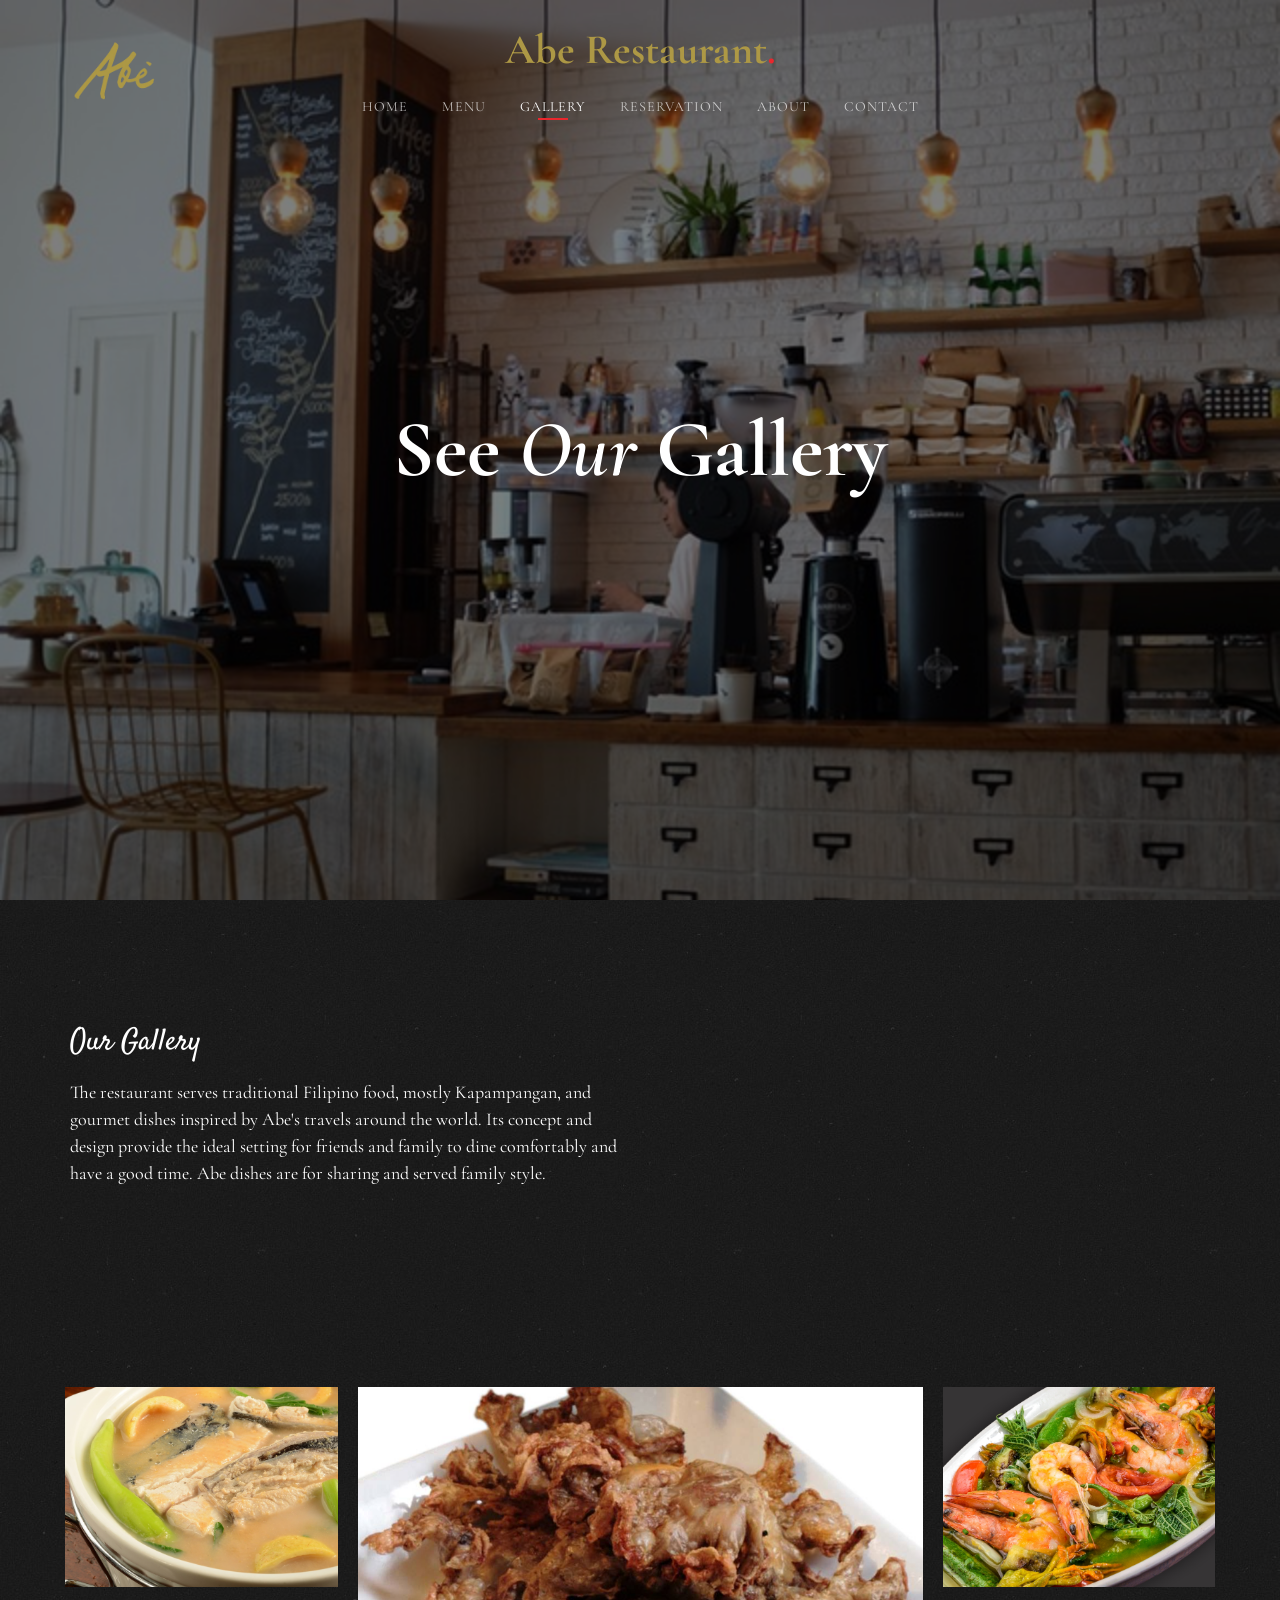
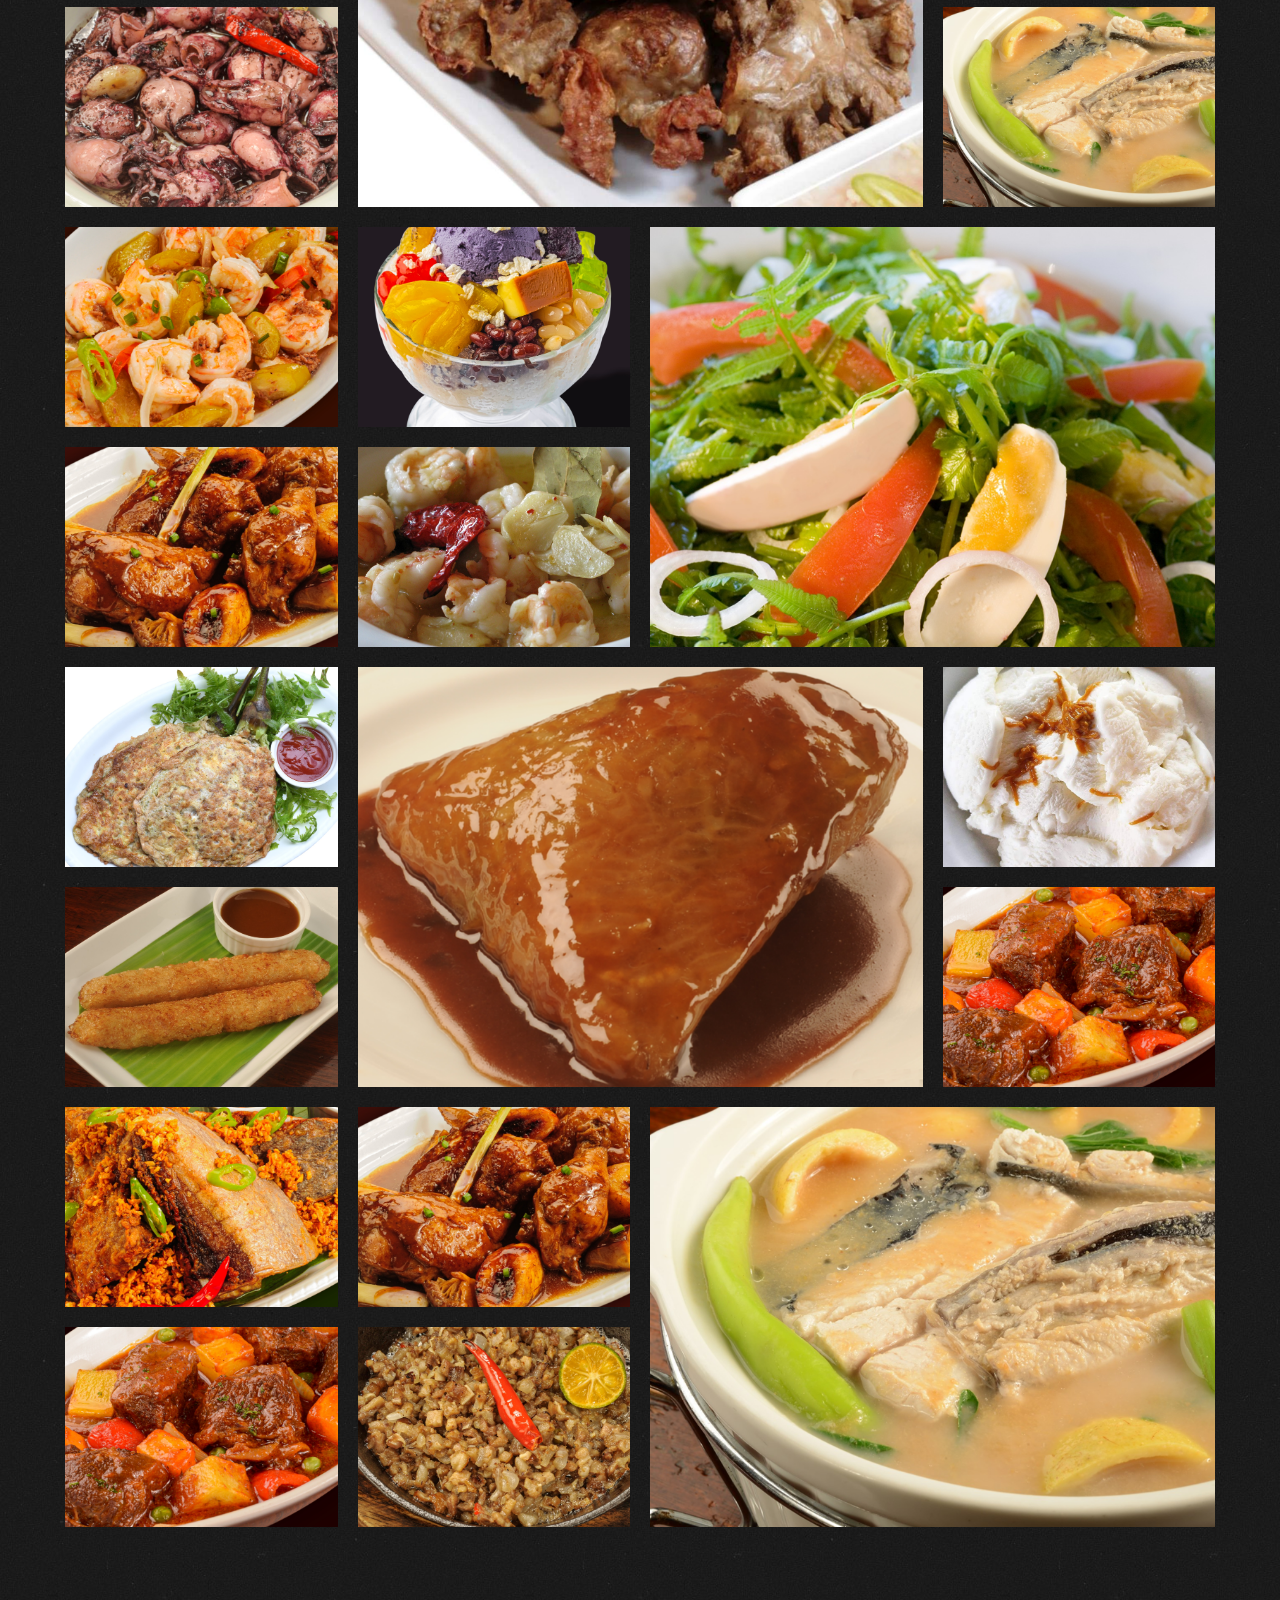
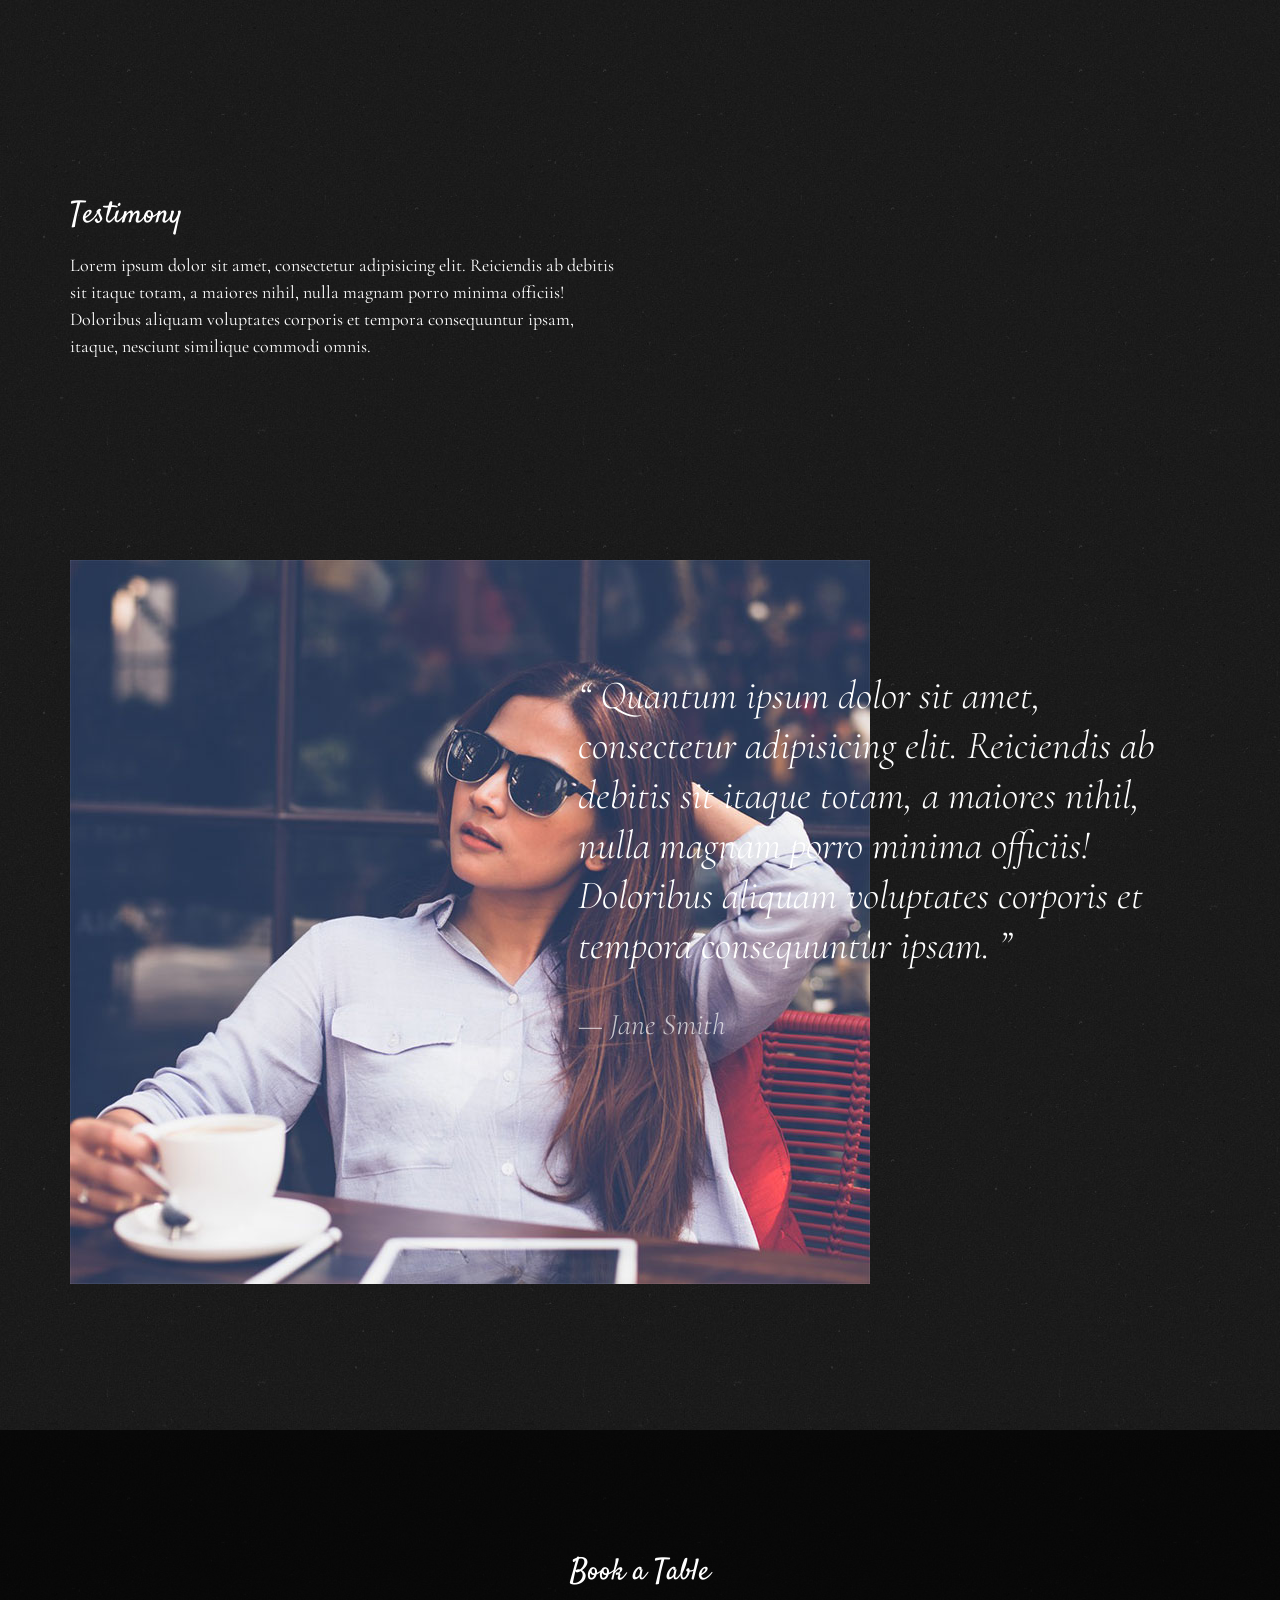
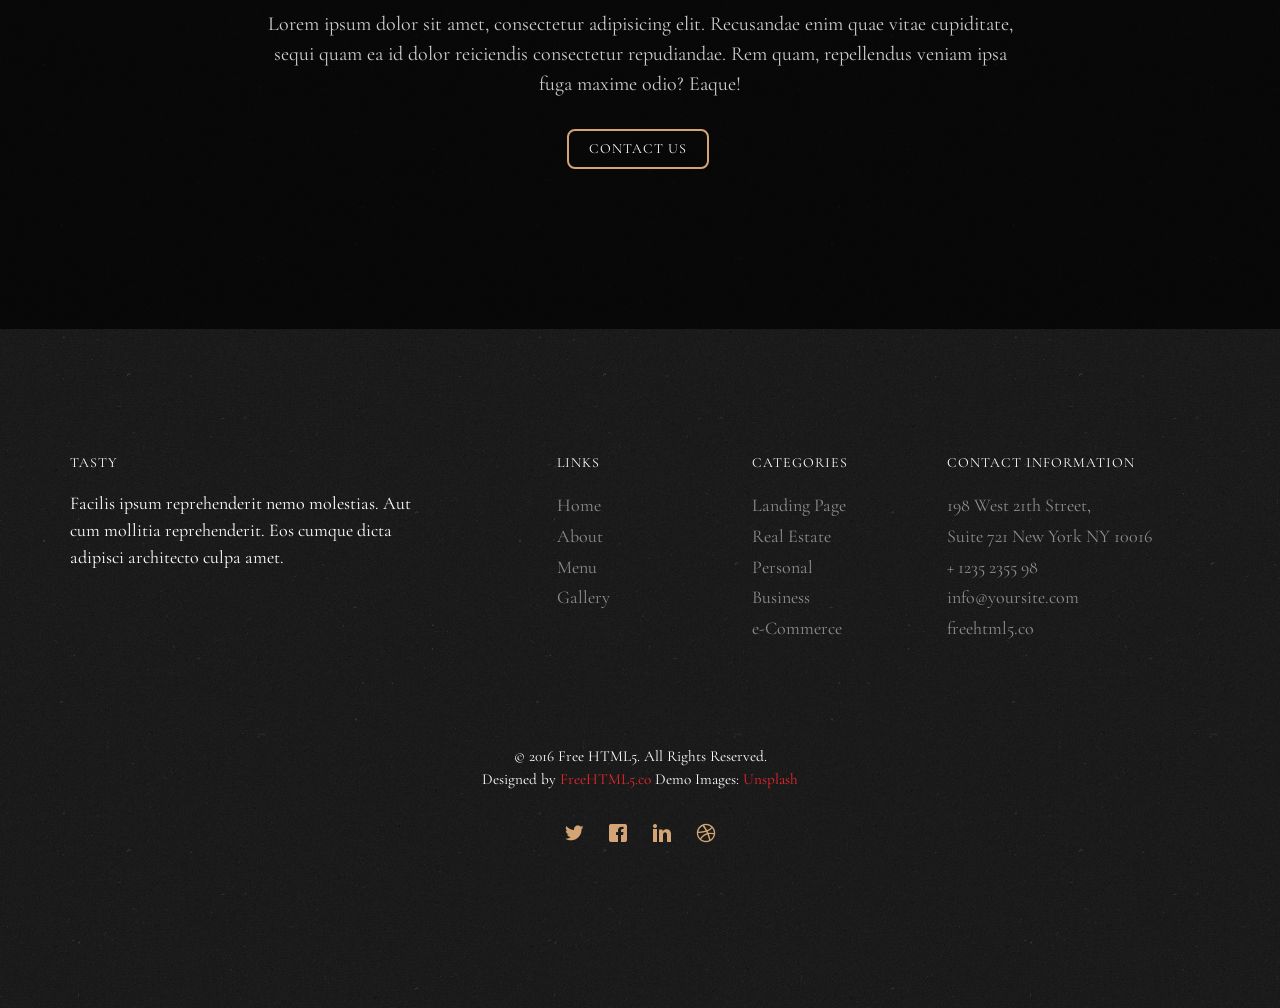
<file: gallery.html>
<!DOCTYPE HTML>
<html>
	<head>
	<meta charset="utf-8">
	<meta http-equiv="X-UA-Compatible" content="IE=edge">
	<title>Abe Restaurant</title>
	<meta name="viewport" content="width=device-width, initial-scale=1">
	<meta name="description" content="Free HTML5 Website Template by freehtml5.co" />
	<meta name="keywords" content="free website templates, free html5, free template, free bootstrap, free website template, html5, css3, mobile first, responsive" />
	<meta name="author" content="freehtml5.co" />

	<!-- 
	//////////////////////////////////////////////////////

	FREE HTML5 TEMPLATE 
	DESIGNED & DEVELOPED by FreeHTML5.co
		
	Website: 		http://freehtml5.co/
	Email: 			info@freehtml5.co
	Twitter: 		http://twitter.com/fh5co
	Facebook: 		https://www.facebook.com/fh5co

	//////////////////////////////////////////////////////
	 -->

  	<!-- Facebook and Twitter integration -->
	<meta property="og:title" content=""/>
	<meta property="og:image" content=""/>
	<meta property="og:url" content=""/>
	<meta property="og:site_name" content=""/>
	<meta property="og:description" content=""/>
	<meta name="twitter:title" content="" />
	<meta name="twitter:image" content="" />
	<meta name="twitter:url" content="" />
	<meta name="twitter:card" content="" />

	<link href="https://fonts.googleapis.com/css?family=Cormorant+Garamond:300,300i,400,400i,500,600i,700" rel="stylesheet">
	<link href="https://fonts.googleapis.com/css?family=Satisfy" rel="stylesheet">
	
	<!-- Animate.css -->
	<link rel="stylesheet" href="css/animate.css">
	<!-- Icomoon Icon Fonts-->
	<link rel="stylesheet" href="css/icomoon.css">
	<!-- Bootstrap  -->
	<link rel="stylesheet" href="css/bootstrap.css">

	<!-- Flexslider  -->
	<link rel="stylesheet" href="css/flexslider.css">

	<!-- Theme style  -->
	<link rel="stylesheet" href="css/style.css">

	<!-- Modernizr JS -->
	<script src="js/modernizr-2.6.2.min.js"></script>
	<!-- FOR IE9 below -->
	<!--[if lt IE 9]>
	<script src="js/respond.min.js"></script>
	<![endif]-->

	</head>
	<body>
		
	<div class="fh5co-loader"></div>
	
	<div id="page">
	<nav class="fh5co-nav" role="navigation">
		<!-- <div class="top-menu"> -->
			<div class="container">
				<div class="row">
					<div class="col-xs-12 text-center logo-wrap">
						<a href="index.html"><img src="images/newlogo.png" alt="logo" style="width: 100px; vertical-align: middle; position: absolute; top: 10px; left: 10px;"></a>
						<div id="fh5co-logo"><a href="index.html">Abe Restaurant<span>.</span></a></div>
					</div>
					<div class="col-xs-12 text-center menu-1 menu-wrap">
						<ul>
							<li><a href="index.html">Home</a></li>
							<li><a href="menu.html">Menu</a></li>
							<li class="has-dropdown active">
								<a href="gallery.html">Gallery</a>
								<ul class="dropdown">
									<li><a href="#">Events</a></li>
									<li><a href="#">Food</a></li>
									<li><a href="#">Coffees</a></li>
								</ul>
							</li>
							<li><a href="reservation.html">Reservation</a></li>
							<li><a href="about.html">About</a></li>
							<li><a href="contact.html">Contact</a></li>
						</ul>
					</div>
				</div>
				
			</div>
		<!-- </div> -->
	</nav>

	<header id="fh5co-header" class="fh5co-cover js-fullheight" role="banner" style="background-image: url(images/hero_1.jpeg);" data-stellar-background-ratio="0.5">
		<div class="overlay"></div>
		<div class="container">
			<div class="row">
				<div class="col-md-12 text-center">
					<div class="display-t js-fullheight">
						<div class="display-tc js-fullheight animate-box" data-animate-effect="fadeIn">
							<h1>See <em>Our</em> Gallery</h1>
						</div>
					</div>
				</div>
			</div>
		</div>
	</header>

	
	<div id="fh5co-gallery" class="fh5co-section">
		<div class="container">
			<div class="row">
				<div class="col-md-12 fh5co-heading animate-box">
					<h2>Our Gallery</h2>
					<div class="row">
						<div class="col-md-6">
							<p>The restaurant serves traditional Filipino food, mostly Kapampangan, and gourmet dishes inspired by Abe's travels around the world. Its concept and design provide the ideal setting for friends and family to dine comfortably and have a good time. Abe dishes are for sharing and served family style.</p>
						</div>
					</div>
				</div>
				

				<div class="col-md-3 col-sm-3 fh5co-gallery_item">
					<div class="fh5co-bg-img" style="background-image: url(images/bangus.png);" data-trigger="zoomerang"></div>
					<div class="fh5co-bg-img" style="background-image: url(images/bsquid.png);" data-trigger="zoomerang"></div>
				</div>
				<div class="col-md-6 col-sm-6 fh5co-gallery_item">
					<div class="fh5co-bg-img fh5co-gallery_big" style="background-image: url(images/cbulaklak.png);" data-trigger="zoomerang"></div>
				</div>
				<div class="col-md-3 col-sm-3 fh5co-gallery_item">
					<div class="fh5co-bg-img" style="background-image: url(images/dinengdeng.png);" data-trigger="zoomerang"></div>
					<div class="fh5co-bg-img" style="background-image: url(images/bangus.png);" data-trigger="zoomerang"></div>
				</div>

				<div class="col-md-3 col-sm-3 fh5co-gallery_item">
					<div class="fh5co-bg-img" style="background-image: url(images/maindishHipon.png);" data-trigger="zoomerang"></div>
					<div class="fh5co-bg-img" style="background-image: url(images/maindishChicken.png);" data-trigger="zoomerang"></div>
				</div>
				<div class="col-md-3 col-sm-3 fh5co-gallery_item">
					<div class="fh5co-bg-img" style="background-image: url(images/halo.png);" data-trigger="zoomerang"></div>
					<div class="fh5co-bg-img" style="background-image: url(images/gambas.jpg);" data-trigger="zoomerang"></div>
				</div>
				<div class="col-md-6 col-sm-6 fh5co-gallery_item">
					<div class="fh5co-bg-img fh5co-gallery_big" style="background-image: url(images/paco.png);" data-trigger="zoomerang"></div>
				</div>

				<div class="col-md-3 col-sm-3 fh5co-gallery_item">
					<div class="fh5co-bg-img" style="background-image: url(images/torta-talong.png);" data-trigger="zoomerang"></div>
					<div class="fh5co-bg-img" style="background-image: url(images/suman.png);" data-trigger="zoomerang"></div>
				</div>
				<div class="col-md-6 col-sm-6 fh5co-gallery_item">
					<div class="fh5co-bg-img fh5co-gallery_big" style="background-image: url(images/sumanlatik.png);" data-trigger="zoomerang"></div>
				</div>
				<div class="col-md-3 col-sm-3 fh5co-gallery_item">
					<div class="fh5co-bg-img" style="background-image: url(images/sikreto.png);" data-trigger="zoomerang"></div>
					<div class="fh5co-bg-img" style="background-image: url(images/maindishKaldereta.png);" data-trigger="zoomerang"></div>
				</div>

				<div class="col-md-3 col-sm-3 fh5co-gallery_item">
					<div class="fh5co-bg-img" style="background-image: url(images/maindishTuna.png);" data-trigger="zoomerang"></div>
					<div class="fh5co-bg-img" style="background-image: url(images/menu7.png);" data-trigger="zoomerang"></div>
				</div>
				<div class="col-md-3 col-sm-3 fh5co-gallery_item">
					<div class="fh5co-bg-img" style="background-image: url(images/menu4.png);" data-trigger="zoomerang"></div>
					<div class="fh5co-bg-img" style="background-image: url(images/sisig.png);" data-trigger="zoomerang"></div>
				</div>
				<div class="col-md-6 col-sm-6 fh5co-gallery_item">
					<div class="fh5co-bg-img fh5co-gallery_big" style="background-image: url(images/bangus.png);" data-trigger="zoomerang"></div>
				</div>
			</div>
		</div>
	</div>

	<div id="fh5co-featured-testimony" class="fh5co-section">
		<div class="container">
			<div class="row">
				<div class="col-md-12 fh5co-heading animate-box">
					<h2>Testimony</h2>
					<div class="row">
						<div class="col-md-6">
							<p>Lorem ipsum dolor sit amet, consectetur adipisicing elit. Reiciendis ab debitis sit itaque totam, a maiores nihil, nulla magnam porro minima officiis! Doloribus aliquam voluptates corporis et tempora consequuntur ipsam, itaque, nesciunt similique commodi omnis.</p>
						</div>
					</div>
				</div>

				<div class="col-md-5 animate-box img-to-responsive animate-box" data-animate-effect="fadeInLeft">
						<img src="images/person_1.jpg" alt="">
				</div>
				<div class="col-md-7 animate-box" data-animate-effect="fadeInRight">
					<blockquote>
						<p> &ldquo; Quantum ipsum dolor sit amet, consectetur adipisicing elit. Reiciendis ab debitis sit itaque totam, a maiores nihil, nulla magnam porro minima officiis! Doloribus aliquam voluptates corporis et tempora consequuntur ipsam. &rdquo;</p>
						<p class="author"><cite>&mdash; Jane Smith</cite></p>
					</blockquote>
				</div>
			</div>
		</div>
	</div>
	
	<div id="fh5co-started" class="fh5co-section animate-box" style="background-image: url(images/hero_1.jpeg);" data-stellar-background-ratio="0.5">
		<div class="overlay"></div>
		<div class="container">
			<div class="row animate-box">
				<div class="col-md-8 col-md-offset-2 text-center fh5co-heading">
					<h2>Book a Table</h2>
					<p>Lorem ipsum dolor sit amet, consectetur adipisicing elit. Recusandae enim quae vitae cupiditate, sequi quam ea id dolor reiciendis consectetur repudiandae. Rem quam, repellendus veniam ipsa fuga maxime odio? Eaque!</p>
					<p><a href="mailto:info@yourdomainname.com" class="btn btn-primary btn-outline">Contact Us</a></p>
				</div>
			</div>
		</div>
	</div>

	<footer id="fh5co-footer" role="contentinfo" class="fh5co-section">
		<div class="container">
			<div class="row row-pb-md">
				<div class="col-md-4 fh5co-widget">
					<h4>Tasty</h4>
					<p>Facilis ipsum reprehenderit nemo molestias. Aut cum mollitia reprehenderit. Eos cumque dicta adipisci architecto culpa amet.</p>
				</div>
				<div class="col-md-2 col-md-push-1 fh5co-widget">
					<h4>Links</h4>
					<ul class="fh5co-footer-links">
						<li><a href="#">Home</a></li>
						<li><a href="#">About</a></li>
						<li><a href="#">Menu</a></li>
						<li><a href="#">Gallery</a></li>
					</ul>
				</div>

				<div class="col-md-2 col-md-push-1 fh5co-widget">
					<h4>Categories</h4>
					<ul class="fh5co-footer-links">
						<li><a href="#">Landing Page</a></li>
						<li><a href="#">Real Estate</a></li>
						<li><a href="#">Personal</a></li>
						<li><a href="#">Business</a></li>
						<li><a href="#">e-Commerce</a></li>
					</ul>
				</div>

				<div class="col-md-4 col-md-push-1 fh5co-widget">
					<h4>Contact Information</h4>
					<ul class="fh5co-footer-links">
						<li>198 West 21th Street, <br> Suite 721 New York NY 10016</li>
						<li><a href="tel://1234567920">+ 1235 2355 98</a></li>
						<li><a href="mailto:info@yoursite.com">info@yoursite.com</a></li>
						<li><a href="http://https://freehtml5.co">freehtml5.co</a></li>
					</ul>
				</div>

			</div>

			<div class="row copyright">
				<div class="col-md-12 text-center">
					<p>
						<small class="block">&copy; 2016 Free HTML5. All Rights Reserved.</small> 
						<small class="block">Designed by <a href="http://freehtml5.co/" target="_blank">FreeHTML5.co</a> Demo Images: <a href="http://unsplash.co/" target="_blank">Unsplash</a></small>
					</p>
					<p>
						<ul class="fh5co-social-icons">
							<li><a href="#"><i class="icon-twitter2"></i></a></li>
							<li><a href="#"><i class="icon-facebook2"></i></a></li>
							<li><a href="#"><i class="icon-linkedin2"></i></a></li>
							<li><a href="#"><i class="icon-dribbble2"></i></a></li>
						</ul>
					</p>
				</div>
			</div>

		</div>
	</footer>
	</div>

	<div class="gototop js-top">
		<a href="#" class="js-gotop"><i class="icon-arrow-up22"></i></a>
	</div>
	
	<!-- jQuery -->
	<script src="js/jquery.min.js"></script>
	<!-- jQuery Easing -->
	<script src="js/jquery.easing.1.3.js"></script>
	<!-- Bootstrap -->
	<script src="js/bootstrap.min.js"></script>
	<!-- Waypoints -->
	<script src="js/jquery.waypoints.min.js"></script>
	<!-- Waypoints -->
	<script src="js/jquery.stellar.min.js"></script>
	<!-- Flexslider -->
	<script src="js/jquery.flexslider-min.js"></script>
	<script src="js/zoomerang.js"></script>
	<!-- Main -->
	<script src="js/main.js"></script>

	<script>
		Zoomerang
      .config({
        maxHeight: 600,
        maxWidth: 900,
        bgColor: '#000',
        bgOpacity: .85
      })
      .listen('[data-trigger="zoomerang"]')
	</script>

	</body>
</html>
</file>
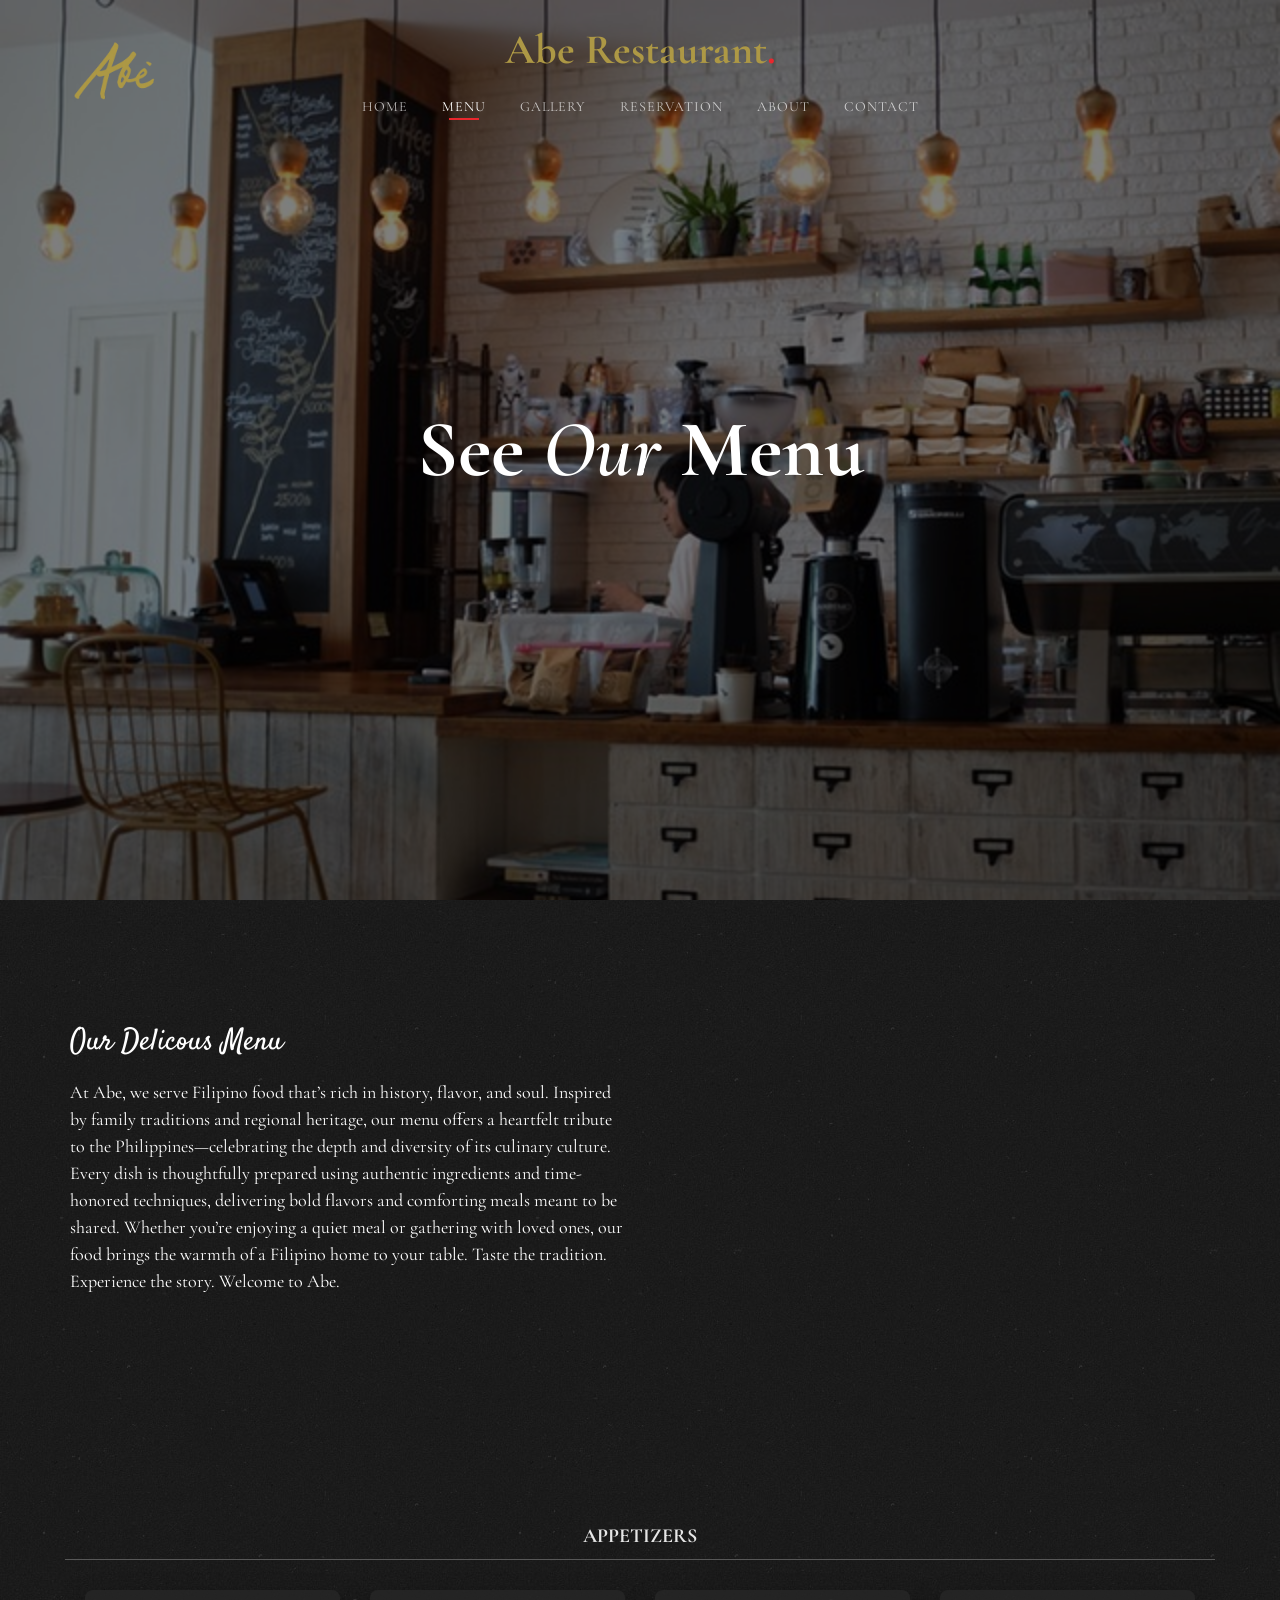
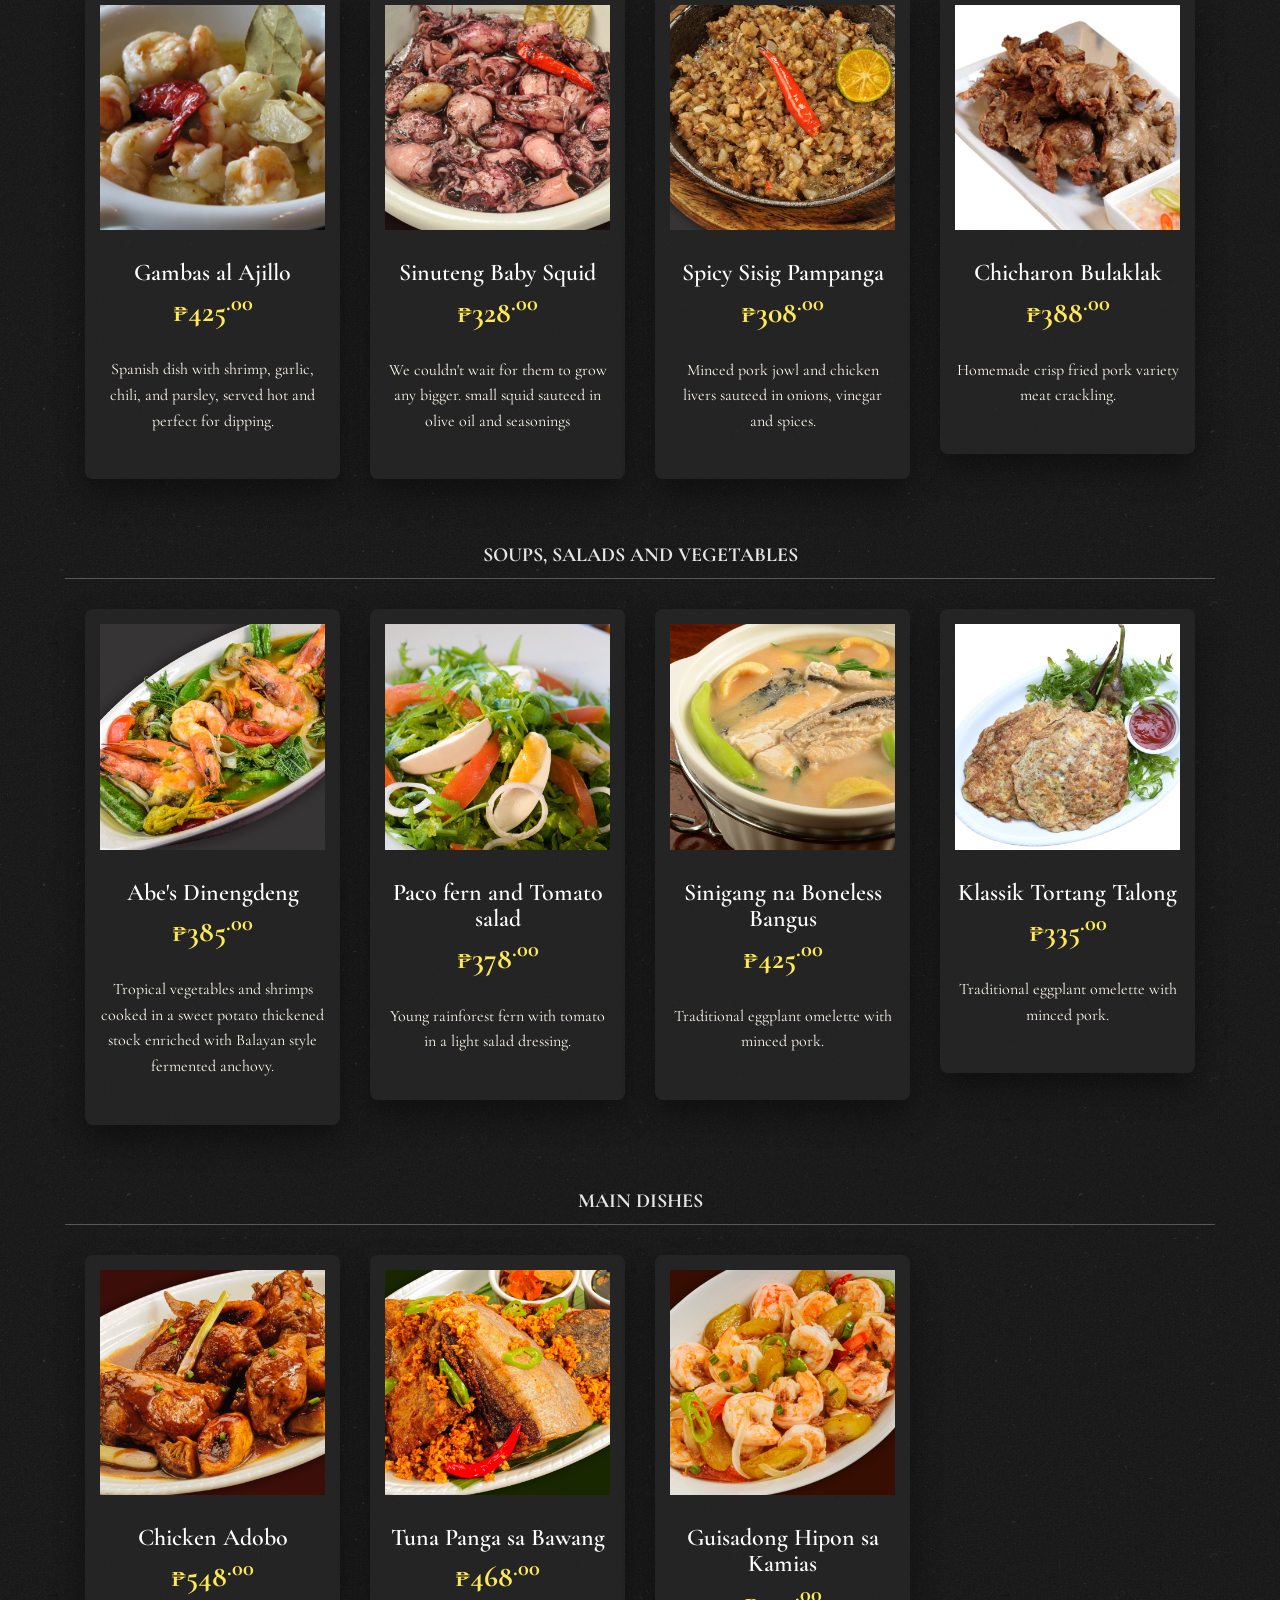
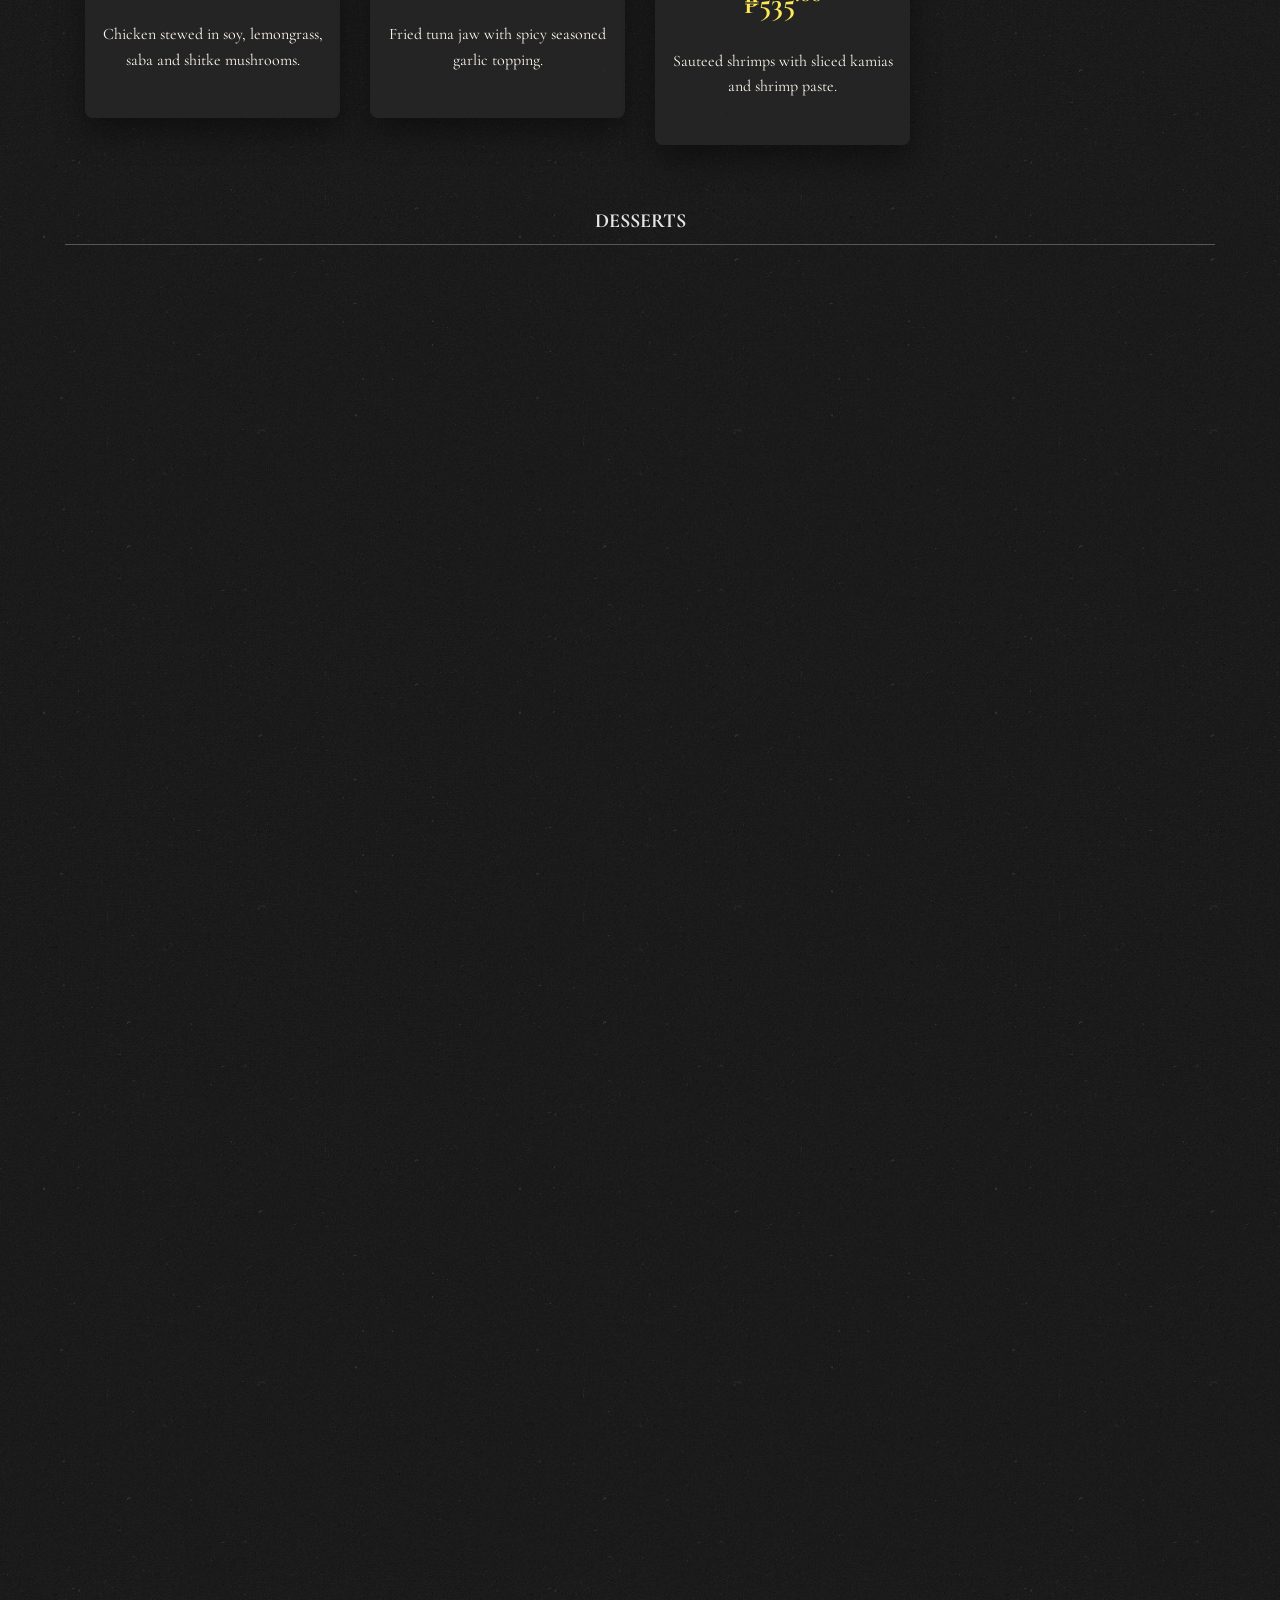
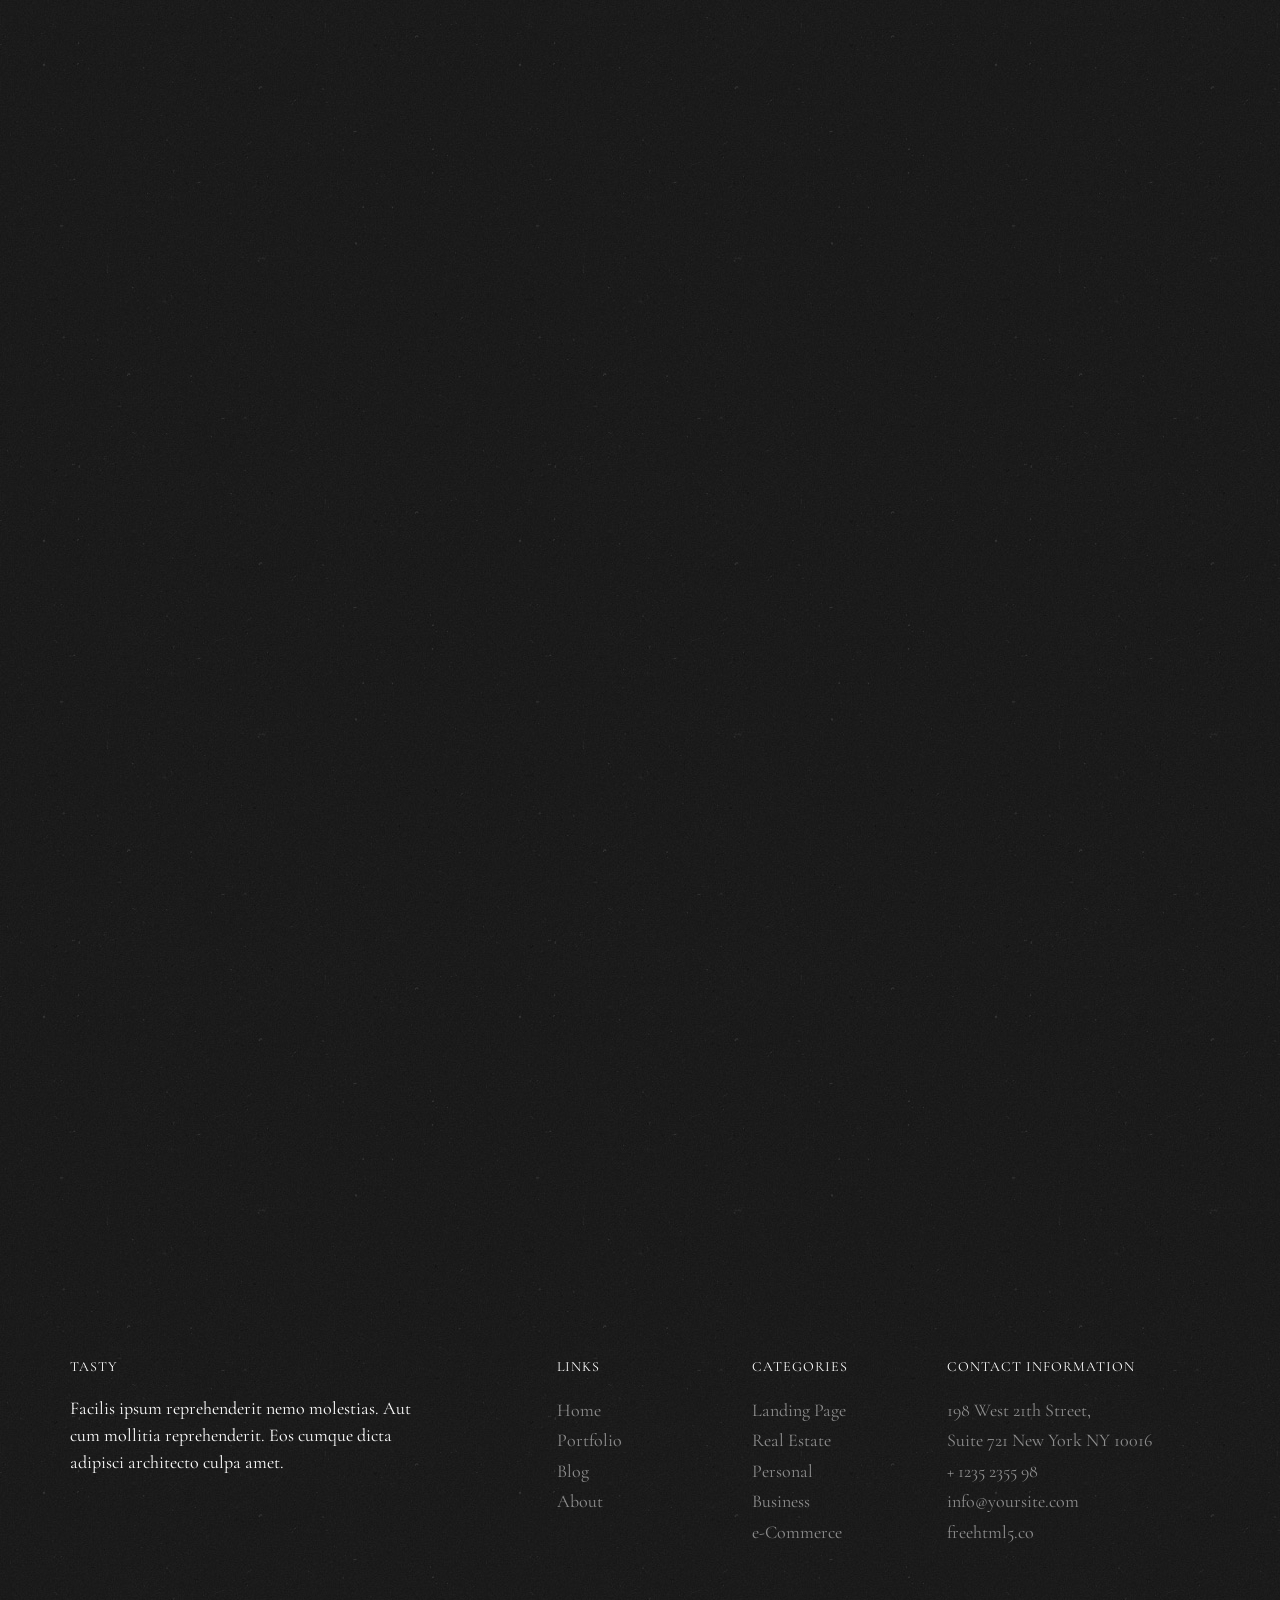
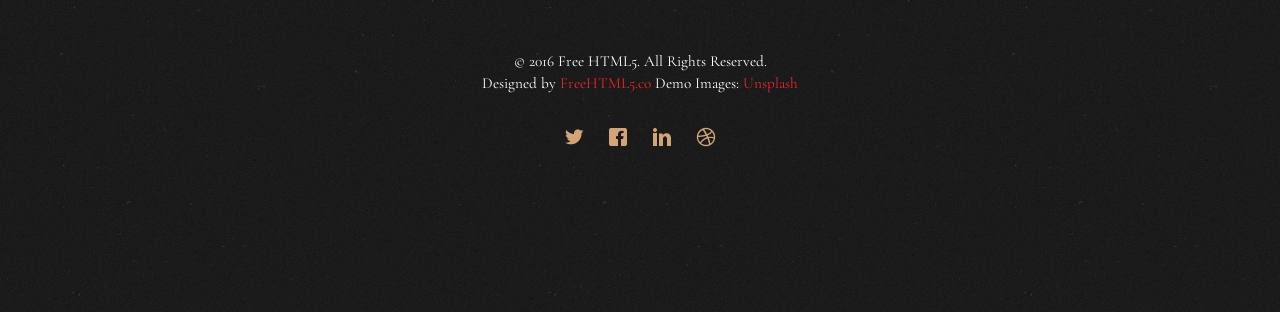
<file: menu.html>
<!DOCTYPE HTML>
<html>
	<head>
	<meta charset="utf-8">
	<meta http-equiv="X-UA-Compatible" content="IE=edge">
	<title>Abe Restaurant</title>
	<meta name="viewport" content="width=device-width, initial-scale=1">
	<meta name="description" content="Free HTML5 Website Template by freehtml5.co" />
	<meta name="keywords" content="free website templates, free html5, free template, free bootstrap, free website template, html5, css3, mobile first, responsive" />
	<meta name="author" content="freehtml5.co" />

	<!-- 
	//////////////////////////////////////////////////////

	FREE HTML5 TEMPLATE 
	DESIGNED & DEVELOPED by FreeHTML5.co
		
	Website: 		http://freehtml5.co/
	Email: 			info@freehtml5.co
	Twitter: 		http://twitter.com/fh5co
	Facebook: 		https://www.facebook.com/fh5co

	//////////////////////////////////////////////////////
	 -->

  	<!-- Facebook and Twitter integration -->
	<meta property="og:title" content=""/>
	<meta property="og:image" content=""/>
	<meta property="og:url" content=""/>
	<meta property="og:site_name" content=""/>
	<meta property="og:description" content=""/>
	<meta name="twitter:title" content="" />
	<meta name="twitter:image" content="" />
	<meta name="twitter:url" content="" />
	<meta name="twitter:card" content="" />

	<link href="https://fonts.googleapis.com/css?family=Cormorant+Garamond:300,300i,400,400i,500,600i,700" rel="stylesheet">
	<link href="https://fonts.googleapis.com/css?family=Satisfy" rel="stylesheet">
	
	<!-- Animate.css -->
	<link rel="stylesheet" href="css/animate.css">
	<!-- Icomoon Icon Fonts-->
	<link rel="stylesheet" href="css/icomoon.css">
	<!-- Bootstrap  -->
	<link rel="stylesheet" href="css/bootstrap.css">
	<!-- Flexslider  -->
	<link rel="stylesheet" href="css/flexslider.css">

	<!-- Theme style  -->
	<link rel="stylesheet" href="css/style.css">

	<!-- Modernizr JS -->
	<script src="js/modernizr-2.6.2.min.js"></script>
	<!-- FOR IE9 below -->
	<!--[if lt IE 9]>
	<script src="js/respond.min.js"></script>
	<![endif]-->

	</head>
	<body>
		
	<div class="fh5co-loader"></div>
	
	<div id="page">
	<nav class="fh5co-nav" role="navigation">
		<!-- <div class="top-menu"> -->
			<div class="container">
				<div class="row">
					<div class="col-xs-12 text-center logo-wrap">
						<a href="index.html"><img src="images/newlogo.png" alt="logo" style="width: 100px; vertical-align: middle; position: absolute; top: 10px; left: 10px;"></a>
						<div id="fh5co-logo"><a href="index.html">Abe Restaurant<span>.</span></a></div>
					</div>
					<div class="col-xs-12 text-center menu-1 menu-wrap">
						<ul>
							<li><a href="index.html">Home</a></li>
							<li class="active"><a href="menu.html">Menu</a></li>
							<li class="has-dropdown">
								<a href="gallery.html">Gallery</a>
								<ul class="dropdown">
									<li><a href="#">Events</a></li>
									<li><a href="#">Food</a></li>
									<li><a href="#">Coffees</a></li>
								</ul>
							</li>
							<li><a href="reservation.html">Reservation</a></li>
							<li><a href="about.html">About</a></li>
							<li><a href="contact.html">Contact</a></li>
						</ul>
					</div>
				</div>
				
			</div>
		<!-- </div> -->
	</nav>

	<header id="fh5co-header" class="fh5co-cover js-fullheight" role="banner" style="background-image: url(images/hero_1.jpeg);" data-stellar-background-ratio="0.5">
		<div class="overlay"></div>
		<div class="container">
			<div class="row">
				<div class="col-md-12 text-center">
					<div class="display-t js-fullheight">
						<div class="display-tc js-fullheight animate-box" data-animate-effect="fadeIn">
							<h1>See <em>Our</em> Menu</h1>
						</div>
					</div>
				</div>
			</div>
		</div>
	</header>

	<div id="fh5co-featured-menu" class="fh5co-section">
		<div class="container">
			<div class="row">
				<div class="col-md-12 fh5co-heading animate-box">
					<h2>Our Delicous Menu</h2>
					<div class="row">
						<div class="col-md-6">
							<p>At Abe, we serve Filipino food that’s rich in history, flavor, and soul. Inspired by family traditions and regional heritage, our menu offers a heartfelt tribute to the Philippines—celebrating the depth and diversity of its culinary culture. Every dish is thoughtfully prepared using authentic ingredients and time-honored techniques, delivering bold flavors and comforting meals meant to be shared. Whether you’re enjoying a quiet meal or gathering with loved ones, our food brings the warmth of a Filipino home to your table. Taste the tradition. Experience the story. Welcome to Abe.</p>
						</div>
					</div>
				</div>
					<div class="menus">
						<h2 class="section-header">APPETIZERS</h2>
						<div class="col-md-12 col-sm-12 col-xs-12 col-xxs-12 fh5co-item-wrap menu-card">
							<div class="fh5co-item animate-box">
								<div class="content-menu">
									<img src="images/gambas.jpg" class="img-responsive" alt="Free Restaurant Bootstrap Website Template by FreeHTML5.co">
									<h3>Gambas al Ajillo</h3>
									<span class="fh5co-price">₱425<sup>.00</sup></span>
									<p>Spanish dish with shrimp, garlic, chili, and parsley, served hot and perfect for dipping.</p>
								</div>
							</div>
							
							<div class="fh5co-item animate-box box-m">
								<div class="content-menu">
									<img src="images/bsquid.png" class="img-responsive" alt="Free Restaurant Bootstrap Website Template by FreeHTML5.co">
									<h3>Sinuteng Baby Squid</h3>
									<span class="fh5co-price">₱328<sup>.00</sup></span>
									<p>We couldn't wait for them to grow any bigger. small squid sauteed in olive oil and seasonings</p>
								</div>
							</div>
							<div class="fh5co-item animate-box box-m">
								<div class="content-menu">
									<img src="images/sisig.png" class="img-responsive" alt="Free Restaurant Bootstrap Website Template by FreeHTML5.co">
									<h3>Spicy Sisig Pampanga</h3>
									<span class="fh5co-price">₱308<sup>.00</sup></span>
									<p>Minced pork jowl and chicken livers sauteed in onions, vinegar and spices.</p>
								</div>
							</div>
							<div class="fh5co-item animate-box box-m">
								<div class="content-menu">
									<img src="images/cbulaklak.png" class="img-responsive" alt="Free Restaurant Bootstrap Website Template by FreeHTML5.co">
									<h3>Chicharon Bulaklak</h3>
									<span class="fh5co-price">₱388<sup>.00</sup></span>
									<p>Homemade crisp fried pork variety meat crackling.</p>
								</div>
							</div>
						</div>
					</div>

					<div class="menus">
						<h2 class="section-header">SOUPS, SALADS AND VEGETABLES</h2> 
						<div class="col-md-12 col-sm-12 col-xs-12 col-xxs-12 fh5co-item-wrap menu-card">
							<div class="fh5co-item animate-box">
								<div class="content-menu">
									<img src="images/dinengdeng.png" class="img-responsive" alt="Free Restaurant Bootstrap Website Template by FreeHTML5.co">
									<h3>Abe's Dinengdeng</h3>
									<span class="fh5co-price">₱385<sup>.00</sup></span>
									<p>Tropical vegetables and shrimps cooked in a sweet potato thickened stock enriched with Balayan style fermented anchovy.</p>
								</div>
							</div>
							<div class="fh5co-item animate-box">
								<div class="content-menu">
									<img src="images/paco.png" class="img-responsive" alt="Free Restaurant Bootstrap Website Template by FreeHTML5.co">
									<h3>Paco fern and Tomato salad</h3>
									<span class="fh5co-price">₱378<sup>.00</sup></span>
									<p>Young rainforest fern with tomato in a light salad dressing.</p>
								</div>
							</div>
							<div class="fh5co-item animate-box">
								<div class="content-menu">
									<img src="images/bangus.png" class="img-responsive" alt="Free Restaurant Bootstrap Website Template by FreeHTML5.co">
									<h3>Sinigang na Boneless Bangus</h3>
									<span class="fh5co-price">₱425<sup>.00</sup></span>
									<p>Traditional eggplant omelette with minced pork.</p>
								</div>
							</div>
							<div class="fh5co-item animate-box">
								<div class="content-menu">
									<img src="images/torta.png" class="img-responsive" alt="Free Restaurant Bootstrap Website Template by FreeHTML5.co">
									<h3>Klassik Tortang Talong</h3>
									<span class="fh5co-price">₱335<sup>.00</sup></span>
									<p>Traditional eggplant omelette with minced pork.</p>
								</div>
							</div>
						</div>
					</div>

					<div class="clearfix visible-sm-block visible-xs-block"></div>

					<div class="menus">
						<h2 class="section-header">MAIN DISHES</h2> 
						<div class="col-md-12 col-sm-12 col-xs-12 col-xxs-12 fh5co-item-wrap menu-card">
							<div class="fh5co-item animate-box">
								<div class="content-menu">
									<img src="images/menu4.png" class="img-responsive" alt="Free Restaurant Bootstrap Website Template by FreeHTML5.co">
									<h3>Chicken Adobo</h3>
									<span class="fh5co-price">₱548<sup>.00</sup></span>
									<p>Chicken stewed in soy, lemongrass, saba and shitke mushrooms.</p>
								</div>
							</div>
							<div class="fh5co-item animate-box">
								<div class="content-menu">
									<img src="images/menu5.png" class="img-responsive" alt="Free Restaurant Bootstrap Website Template by FreeHTML5.co">
									<h3>Tuna Panga sa Bawang</h3>
									<span class="fh5co-price">₱468<sup>.00</sup></span>
									<p>Fried tuna jaw with spicy seasoned garlic topping.</p>
								</div>
							</div>
							<div class="fh5co-item animate-box">
								<div class="content-menu">
									<img src="images/menu6.png" class="img-responsive" alt="Free Restaurant Bootstrap Website Template by FreeHTML5.co">
									<h3>Guisadong Hipon sa Kamias</h3>
									<span class="fh5co-price">₱535<sup>.00</sup></span>
									<p>Sauteed shrimps with sliced kamias and shrimp paste.</p>
								</div>
							</div>
							<div class="fh5co-item animate-box">
								<div class="content-menu">
									<img src="images/menu7.png" class="img-responsive" alt="Free Restaurant Bootstrap Website Template by FreeHTML5.co">
									<h3>Klasik Kaldereta</h3>
									<span class="fh5co-price">₱698<sup>.00</sup></span>
									<p>Philippine king of stews made of tender top blade morsels with vegetables and tomatoes.</p>
								</div>
							</div>
						</div>
					</div>

					<div class="menus">
						<h2 class="section-header">DESSERTS</h2> 
						<div class="col-md-12 col-sm-12 col-xs-12 col-xxs-12 fh5co-item-wrap menu-card">
							<div class="fh5co-item animate-box">
								<div class="content-menu">
									<img src="images/halo.png" class="img-responsive" alt="Free Restaurant Bootstrap Website Template by FreeHTML5.co">
									<h3>Halo-Halo</h3>
									<span class="fh5co-price">₱265<sup>.00</sup></span>
									<p>Cool down with a taste of home! Abe's Halo-Halo is here to beat the heat with all homemade ingredients. Perfectly sweet, icy, and refreshing!</p>
								</div>
							</div>
							<div class="fh5co-item animate-box">
								<div class="content-menu">
									<img src="images/sikreto.png" class="img-responsive" alt="Free Restaurant Bootstrap Website Template by FreeHTML5.co">
									<h3>Sikreto ni Maria Clara</h3>
									<span class="fh5co-price">₱328<sup>.00</sup></span>
									<p>Abe's creamilicious Sikreto ni Maria gives a unique twist to an old classic.</p>
								</div>
							</div>
							<div class="fh5co-item animate-box">
								<div class="content-menu">
									<img src="images/suman.png" class="img-responsive" alt="Free Restaurant Bootstrap Website Template by FreeHTML5.co">
									<h3>Suman Bilyunaryo</h3>
									<span class="fh5co-price">₱175<sup>.00</sup></span>
									<p>Fried suman served with palm sugar dipping sauce.</p>
								</div>
							</div>
							<div class="fh5co-item animate-box">
								<div class="content-menu">
									<img src="images/sumanlatik.png" class="img-responsive" alt="Free Restaurant Bootstrap Website Template by FreeHTML5.co">
									<h3>Suman sa Lihiya with Latik</h3>
									<span class="fh5co-price">₱208<sup>.00</sup></span>
									<p>This Filipino treat is made with sticky rice and coconut milk and topped with a sweet and savory latik sauce.</p>
								</div>
							</div>
						</div>
					</div>

			</div>
		</div>
	</div>

	<div id="fh5co-featured-testimony" class="fh5co-section">
		<div class="container">
			<div class="row">
				<div class="col-md-12 fh5co-heading animate-box">
					<h2>Testimony</h2>
					<div class="row">
						<div class="col-md-6">
							<p>Lorem ipsum dolor sit amet, consectetur adipisicing elit. Reiciendis ab debitis sit itaque totam, a maiores nihil, nulla magnam porro minima officiis! Doloribus aliquam voluptates corporis et tempora consequuntur ipsam, itaque, nesciunt similique commodi omnis.</p>
						</div>
					</div>
				</div>

				<div class="col-md-5 animate-box img-to-responsive">
						<img src="images/person_1.jpg" alt="">
				</div>
				<div class="col-md-7 animate-box">
					<blockquote>
						<p> &ldquo; Quantum ipsum dolor sit amet, consectetur adipisicing elit. Reiciendis ab debitis sit itaque totam, a maiores nihil, nulla magnam porro minima officiis! Doloribus aliquam voluptates corporis et tempora consequuntur ipsam. &rdquo;</p>
						<p class="author"><cite>&mdash; Jane Smith</cite></p>
					</blockquote>
				</div>
			</div>
		</div>
	</div>

	
	<div id="fh5co-started" class="fh5co-section animate-box" style="background-image: url(images/hero_1.jpeg);" data-stellar-background-ratio="0.5">
		<div class="overlay"></div>
		<div class="container">
			<div class="row animate-box">
				<div class="col-md-8 col-md-offset-2 text-center fh5co-heading">
					<h2>Book a Table</h2>
					<p>Lorem ipsum dolor sit amet, consectetur adipisicing elit. Recusandae enim quae vitae cupiditate, sequi quam ea id dolor reiciendis consectetur repudiandae. Rem quam, repellendus veniam ipsa fuga maxime odio? Eaque!</p>
					<p><a href="reservation.html" class="btn btn-primary btn-outline">Book Now</a></p>
				</div>
			</div>
		</div>
	</div>

	<footer id="fh5co-footer" role="contentinfo" class="fh5co-section">
		<div class="container">
			<div class="row row-pb-md">
				<div class="col-md-4 fh5co-widget">
					<h4>Tasty</h4>
					<p>Facilis ipsum reprehenderit nemo molestias. Aut cum mollitia reprehenderit. Eos cumque dicta adipisci architecto culpa amet.</p>
				</div>
				<div class="col-md-2 col-md-push-1 fh5co-widget">
					<h4>Links</h4>
					<ul class="fh5co-footer-links">
						<li><a href="#">Home</a></li>
						<li><a href="#">Portfolio</a></li>
						<li><a href="#">Blog</a></li>
						<li><a href="#">About</a></li>
					</ul>
				</div>

				<div class="col-md-2 col-md-push-1 fh5co-widget">
					<h4>Categories</h4>
					<ul class="fh5co-footer-links">
						<li><a href="#">Landing Page</a></li>
						<li><a href="#">Real Estate</a></li>
						<li><a href="#">Personal</a></li>
						<li><a href="#">Business</a></li>
						<li><a href="#">e-Commerce</a></li>
					</ul>
				</div>

				<div class="col-md-4 col-md-push-1 fh5co-widget">
					<h4>Contact Information</h4>
					<ul class="fh5co-footer-links">
						<li>198 West 21th Street, <br> Suite 721 New York NY 10016</li>
						<li><a href="tel://1234567920">+ 1235 2355 98</a></li>
						<li><a href="mailto:info@yoursite.com">info@yoursite.com</a></li>
						<li><a href="http://https://freehtml5.co">freehtml5.co</a></li>
					</ul>
				</div>

			</div>

			<div class="row copyright">
				<div class="col-md-12 text-center">
					<p>
						<small class="block">&copy; 2016 Free HTML5. All Rights Reserved.</small> 
						<small class="block">Designed by <a href="http://freehtml5.co/" target="_blank">FreeHTML5.co</a> Demo Images: <a href="http://unsplash.co/" target="_blank">Unsplash</a></small>
					</p>
					<p>
						<ul class="fh5co-social-icons">
							<li><a href="#"><i class="icon-twitter2"></i></a></li>
							<li><a href="#"><i class="icon-facebook2"></i></a></li>
							<li><a href="#"><i class="icon-linkedin2"></i></a></li>
							<li><a href="#"><i class="icon-dribbble2"></i></a></li>
						</ul>
					</p>
				</div>
			</div>

		</div>
	</footer>
	</div>

	<div class="gototop js-top">
		<a href="#" class="js-gotop"><i class="icon-arrow-up22"></i></a>
	</div>
	
	<!-- jQuery -->
	<script src="js/jquery.min.js"></script>
	<!-- jQuery Easing -->
	<script src="js/jquery.easing.1.3.js"></script>
	<!-- Bootstrap -->
	<script src="js/bootstrap.min.js"></script>
	<!-- Waypoints -->
	<script src="js/jquery.waypoints.min.js"></script>
	<!-- Waypoints -->
	<script src="js/jquery.stellar.min.js"></script>
	<!-- Flexslider -->
	<script src="js/jquery.flexslider-min.js"></script>
	<!-- Main -->
	<script src="js/main.js"></script>

	</body>
</html>
</file>
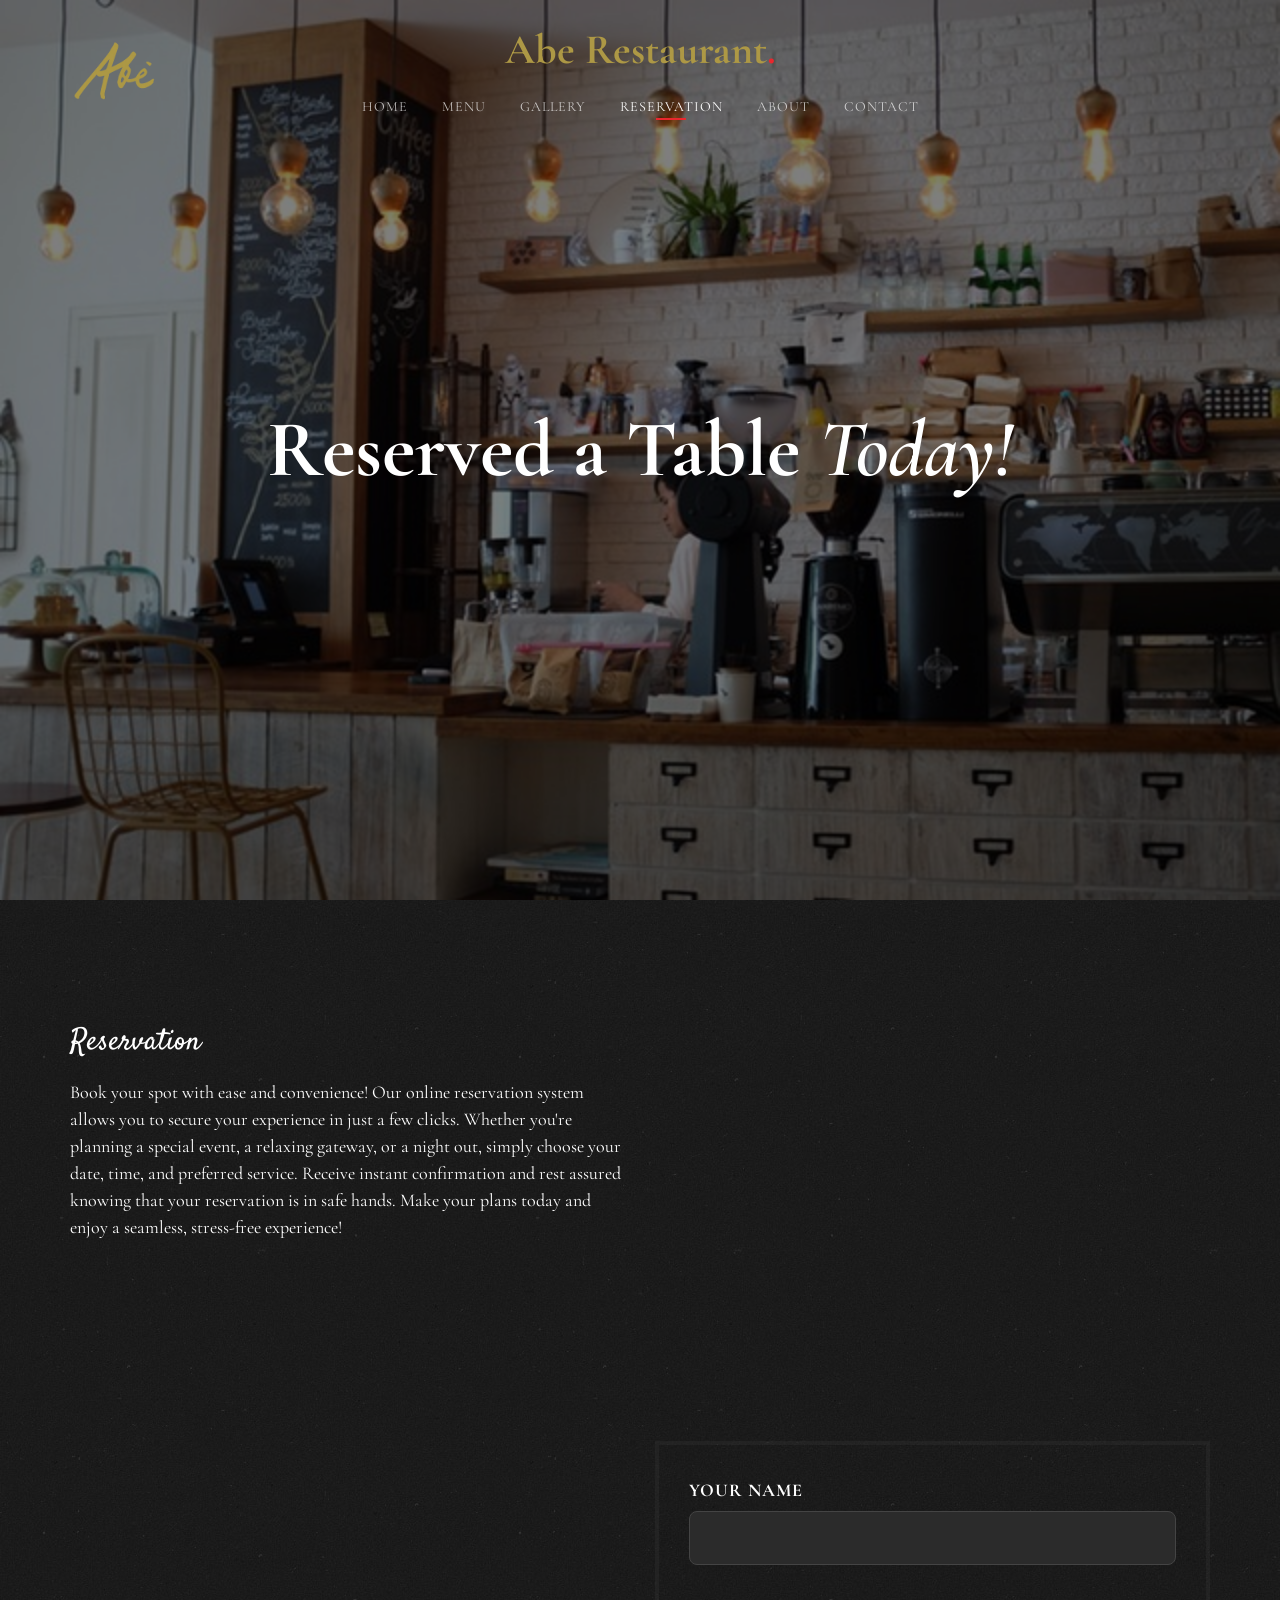
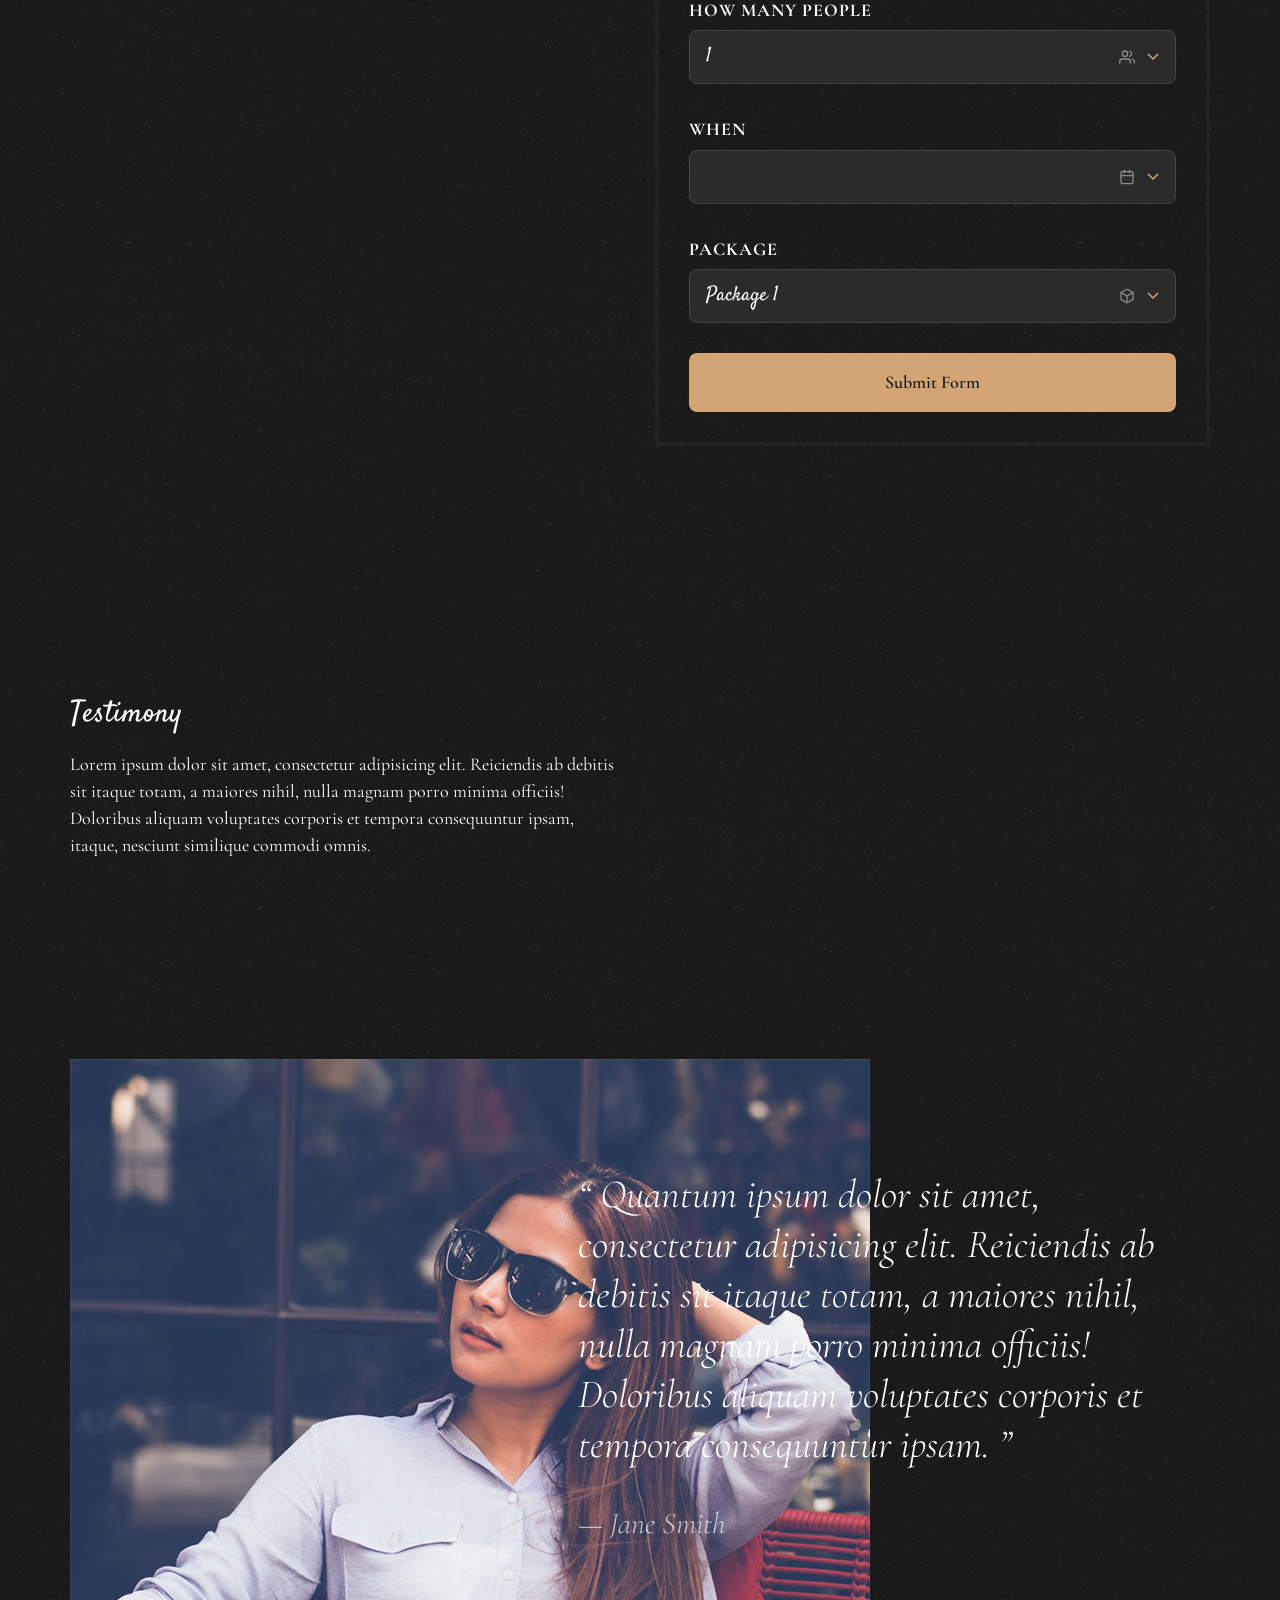
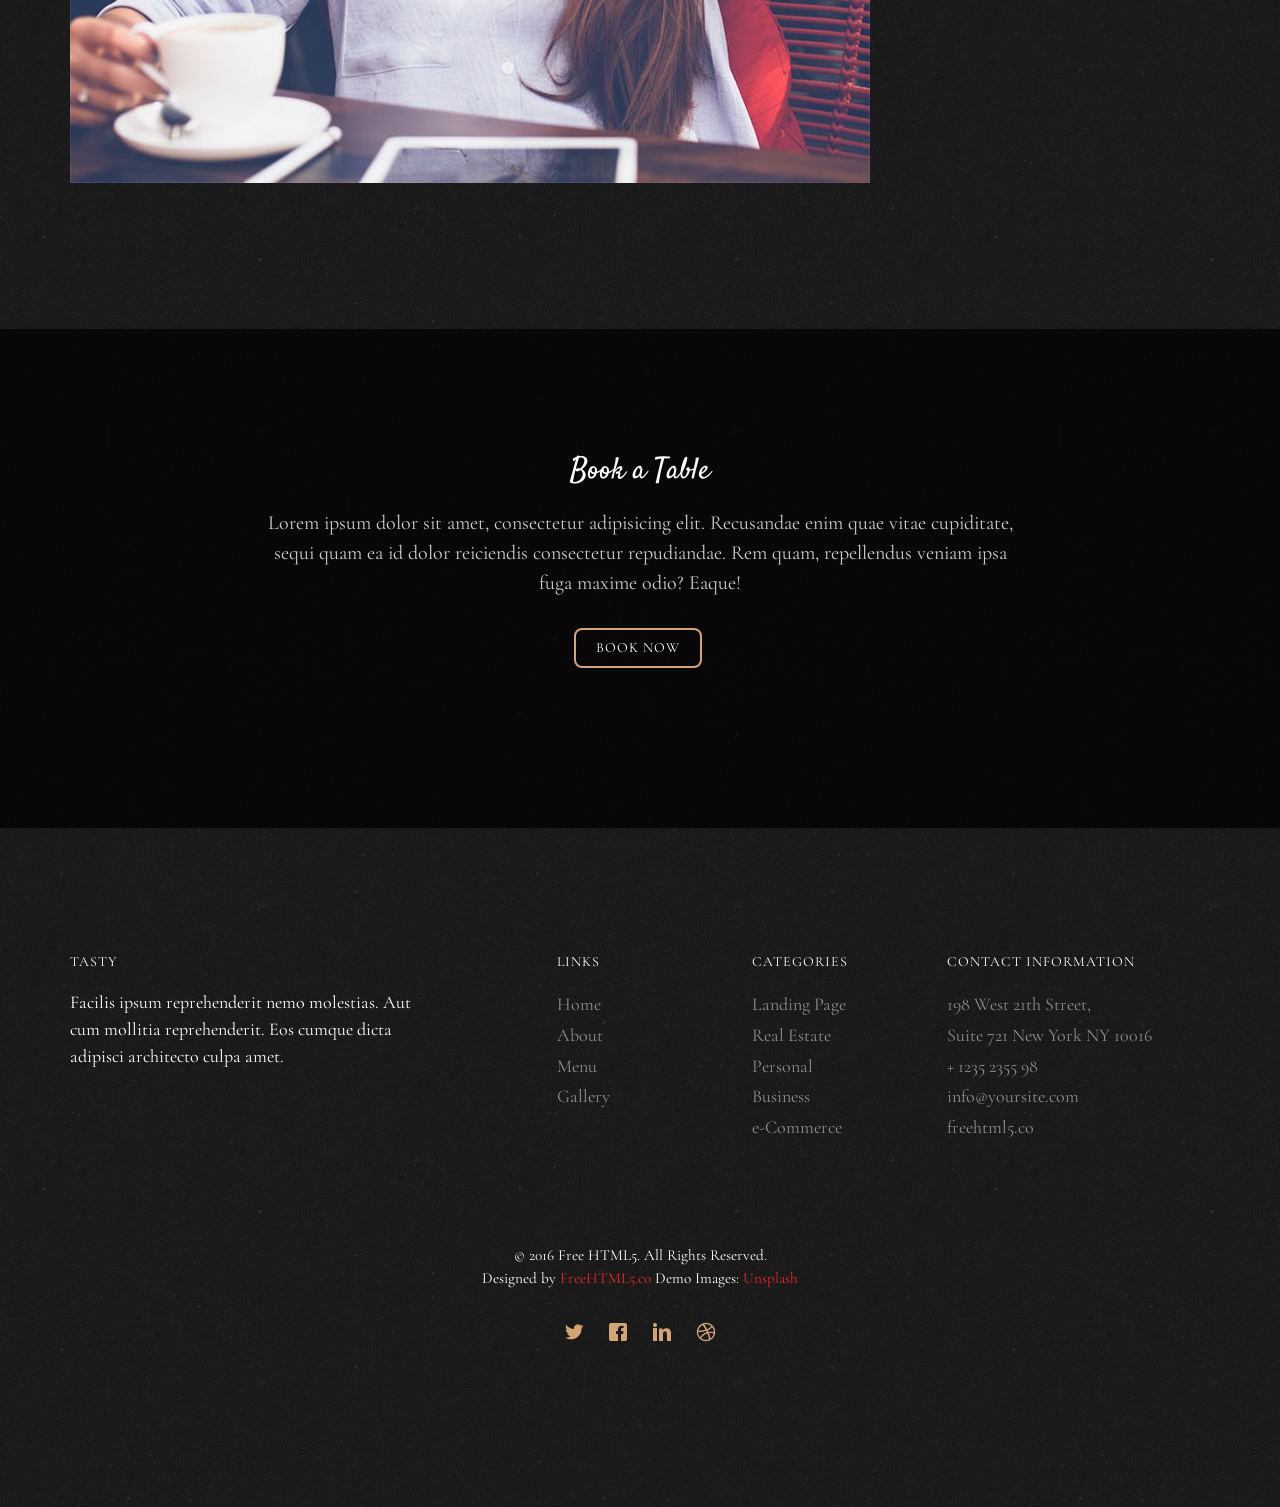
<file: reservation.html>
<!DOCTYPE HTML>
<html>
	<head>
	<meta charset="utf-8">
	<meta http-equiv="X-UA-Compatible" content="IE=edge">
	<title>Abe Restaurant</title>
	<meta name="viewport" content="width=device-width, initial-scale=1">
	<meta name="description" content="Free HTML5 Website Template by freehtml5.co" />
	<meta name="keywords" content="free website templates, free html5, free template, free bootstrap, free website template, html5, css3, mobile first, responsive" />
	<meta name="author" content="freehtml5.co" />

	<!-- 
	//////////////////////////////////////////////////////

	FREE HTML5 TEMPLATE 
	DESIGNED & DEVELOPED by FreeHTML5.co
		
	Website: 		http://freehtml5.co/
	Email: 			info@freehtml5.co
	Twitter: 		http://twitter.com/fh5co
	Facebook: 		https://www.facebook.com/fh5co

	//////////////////////////////////////////////////////
	 -->

  	<!-- Facebook and Twitter integration -->
	<meta property="og:title" content=""/>
	<meta property="og:image" content=""/>
	<meta property="og:url" content=""/>
	<meta property="og:site_name" content=""/>
	<meta property="og:description" content=""/>
	<meta name="twitter:title" content="" />
	<meta name="twitter:image" content="" />
	<meta name="twitter:url" content="" />
	<meta name="twitter:card" content="" />

	<link href="https://fonts.googleapis.com/css?family=Cormorant+Garamond:300,300i,400,400i,500,600i,700" rel="stylesheet">
	<link href="https://fonts.googleapis.com/css?family=Satisfy" rel="stylesheet">
	
	<!-- Animate.css -->
	<link rel="stylesheet" href="css/animate.css">
	<!-- Icomoon Icon Fonts-->
	<link rel="stylesheet" href="css/icomoon.css">
	<!-- Bootstrap  -->
	<link rel="stylesheet" href="css/bootstrap.css">

	<!-- Flexslider  -->
	<link rel="stylesheet" href="css/flexslider.css">
	<!-- Date Time -->
	<link rel="stylesheet" href="css/bootstrap-datetimepicker.min.css">

	<!-- Theme style  -->
	<link rel="stylesheet" href="css/style.css">

	<!-- Modernizr JS -->
	<script src="js/modernizr-2.6.2.min.js"></script>
	<!-- FOR IE9 below -->
	<!--[if lt IE 9]>
	<script src="js/respond.min.js"></script>
	<![endif]-->

	</head>
	<body>
		
	<div class="fh5co-loader"></div>
	
	<div id="page">
	<nav class="fh5co-nav" role="navigation">
		<!-- <div class="top-menu"> -->
			<div class="container">
				<div class="row">
					<div class="col-xs-12 text-center logo-wrap abe-logo"><a href="index.html"><img src="images/newlogo.png" alt="logo" style="width: 100px; vertical-align: middle; position: absolute; top: 10px; left: 10px;"></a>
						<div id="fh5co-logo"><a href="index.html">Abe Restaurant<span>.</span></a></div>
					</div>
					<div class="col-xs-12 text-center menu-1 menu-wrap">
						<ul>
							<li><a href="index.html">Home</a></li>
							<li><a href="menu.html">Menu</a></li>
							<li class="has-dropdown">
								<a href="gallery.html">Gallery</a>
								<ul class="dropdown">
									<li><a href="#">Events</a></li>
									<li><a href="#">Food</a></li>
									<li><a href="#">Coffees</a></li>
								</ul>
							</li>
							<li class="active"><a href="reservation.html">Reservation</a></li>
							<li><a href="about.html">About</a></li>
							<li><a href="contact.html">Contact</a></li>
						</ul>
					</div>
				</div>
				
			</div>
		<!-- </div> -->
	</nav>

	<header id="fh5co-header" class="fh5co-cover js-fullheight" role="banner" style="background-image: url(images/hero_1.jpeg);" data-stellar-background-ratio="0.5">
		<div class="overlay"></div>
		<div class="container">
			<div class="row">
				<div class="col-md-12 text-center">
					<div class="display-t js-fullheight">
						<div class="display-tc js-fullheight animate-box" data-animate-effect="fadeIn">
							<h1>Reserved a Table <em>Today!</em></h1>
						</div>
					</div>
				</div>
			</div>
		</div>
	</header>

	
	<div id="fh5co-reservation-form" class="fh5co-section">
		<div class="container">
			<div class="row">
				<div class="col-md-12 fh5co-heading animate-box">
					<h2>Reservation</h2>
					<div class="row">
						<div class="col-md-6">
							<p>Book your spot with ease and convenience! Our online reservation system allows you to secure your experience in just a few clicks. Whether you're planning a special event, a relaxing gateway, or a night out, simply choose your date, time, and preferred service. Receive instant confirmation and rest assured knowing that your reservation is in safe hands. Make your plans today and enjoy a seamless, stress-free experience!</p>
						</div>
					</div>
				</div>
				
				<div class="col-md-6 col-md-push-6 col-sm-6 col-sm-push-6">
					<form action="#" id="form-wrap">
						<div class="row form-group">
							<div class="col-md-12">
								<label for="name">Your Name</label>
								<input type="text" class="form-control form-design" id="name">
							</div>
						</div>
						<div class="row form-group">
							<div class="col-md-12">
								<label for="many">How Many People</label>
								<select name="many" id="many" class="form-control custom_select form-design">
									<option class="option" value="#">1</option>
									<option class="option" value="#">2</option>
									<option class="option" value="#">3</option>
									<option class="option" value="#">4+</option>
								</select>
							</div>
						</div>
						<div class="row form-group">
							<div class="col-md-12">
								<label for="taskdatetime">When</label>
								<input type="text" name="task-datetime" id="taskdatetime" class="form-control form-design" placeholder=""/>
							</div>
						</div>
						<div class="row form-group">
							<div class="col-md-12">
								<label for="package">Package</label>
								<select name="package" id="package" class="form-control custom_select form-design">
									<option class="option" value="#Package 1">Package 1</option>
									<option class="option" value="#Package 2">Package 2</option>
									<option class="option" value="#Package 3">Package 3</option>
									<option class="option" value="#Package 4">Package 4</option>
								</select>
							</div>
						</div>
						<div class="row form-group">
							<div class="col-md-12">
								<input type="submit" class="reserve-btn" value="Submit Form">
							</div>
						</div>

					</form>
				</div>
				
				
			</div>
		</div>
	</div>

	<div id="fh5co-featured-testimony" class="fh5co-section">
		<div class="container">
			<div class="row">
				<div class="col-md-12 fh5co-heading animate-box">
					<h2>Testimony</h2>
					<div class="row">
						<div class="col-md-6">
							<p>Lorem ipsum dolor sit amet, consectetur adipisicing elit. Reiciendis ab debitis sit itaque totam, a maiores nihil, nulla magnam porro minima officiis! Doloribus aliquam voluptates corporis et tempora consequuntur ipsam, itaque, nesciunt similique commodi omnis.</p>
						</div>
					</div>
				</div>

				<div class="col-md-5 animate-box img-to-responsive animate-box" data-animate-effect="fadeInLeft">
						<img src="images/person_1.jpg" alt="">
				</div>
				<div class="col-md-7 animate-box" data-animate-effect="fadeInRight">
					<blockquote>
						<p> &ldquo; Quantum ipsum dolor sit amet, consectetur adipisicing elit. Reiciendis ab debitis sit itaque totam, a maiores nihil, nulla magnam porro minima officiis! Doloribus aliquam voluptates corporis et tempora consequuntur ipsam. &rdquo;</p>
						<p class="author"><cite>&mdash; Jane Smith</cite></p>
					</blockquote>
				</div>
			</div>
		</div>
	</div>

	
	
	<div id="fh5co-started" class="fh5co-section animate-box" style="background-image: url(images/hero_1.jpeg);" data-stellar-background-ratio="0.5">
		<div class="overlay"></div>
		<div class="container">
			<div class="row animate-box">
				<div class="col-md-8 col-md-offset-2 text-center fh5co-heading">
					<h2>Book a Table</h2>
					<p>Lorem ipsum dolor sit amet, consectetur adipisicing elit. Recusandae enim quae vitae cupiditate, sequi quam ea id dolor reiciendis consectetur repudiandae. Rem quam, repellendus veniam ipsa fuga maxime odio? Eaque!</p>
					<p><a href="reservation.html" class="btn btn-primary btn-outline">Book Now</a></p>
				</div>
			</div>
		</div>
	</div>

	<footer id="fh5co-footer" role="contentinfo" class="fh5co-section">
		<div class="container">
			<div class="row row-pb-md">
				<div class="col-md-4 fh5co-widget">
					<h4>Tasty</h4>
					<p>Facilis ipsum reprehenderit nemo molestias. Aut cum mollitia reprehenderit. Eos cumque dicta adipisci architecto culpa amet.</p>
				</div>
				<div class="col-md-2 col-md-push-1 fh5co-widget">
					<h4>Links</h4>
					<ul class="fh5co-footer-links">
						<li><a href="#">Home</a></li>
						<li><a href="#">About</a></li>
						<li><a href="#">Menu</a></li>
						<li><a href="#">Gallery</a></li>
					</ul>
				</div>

				<div class="col-md-2 col-md-push-1 fh5co-widget">
					<h4>Categories</h4>
					<ul class="fh5co-footer-links">
						<li><a href="#">Landing Page</a></li>
						<li><a href="#">Real Estate</a></li>
						<li><a href="#">Personal</a></li>
						<li><a href="#">Business</a></li>
						<li><a href="#">e-Commerce</a></li>
					</ul>
				</div>

				<div class="col-md-4 col-md-push-1 fh5co-widget">
					<h4>Contact Information</h4>
					<ul class="fh5co-footer-links">
						<li>198 West 21th Street, <br> Suite 721 New York NY 10016</li>
						<li><a href="tel://1234567920">+ 1235 2355 98</a></li>
						<li><a href="mailto:info@yoursite.com">info@yoursite.com</a></li>
						<li><a href="http://https://freehtml5.co">freehtml5.co</a></li>
					</ul>
				</div>

			</div>

			<div class="row copyright">
				<div class="col-md-12 text-center">
					<p>
						<small class="block">&copy; 2016 Free HTML5. All Rights Reserved.</small> 
						<small class="block">Designed by <a href="http://freehtml5.co/" target="_blank">FreeHTML5.co</a> Demo Images: <a href="http://unsplash.co/" target="_blank">Unsplash</a></small>
					</p>
					<p>
						<ul class="fh5co-social-icons">
							<li><a href="#"><i class="icon-twitter2"></i></a></li>
							<li><a href="#"><i class="icon-facebook2"></i></a></li>
							<li><a href="#"><i class="icon-linkedin2"></i></a></li>
							<li><a href="#"><i class="icon-dribbble2"></i></a></li>
						</ul>
					</p>
				</div>
			</div>

		</div>
	</footer>
	</div>

	<div class="gototop js-top">
		<a href="#" class="js-gotop"><i class="icon-arrow-up22"></i></a>
	</div>
	
	<!-- jQuery -->
	<script src="js/jquery.min.js"></script>
	<!-- jQuery Easing -->
	<script src="js/jquery.easing.1.3.js"></script>
	<!-- Bootstrap -->
	<script src="js/bootstrap.min.js"></script>
	<!-- Waypoints -->
	<script src="js/jquery.waypoints.min.js"></script>
	<!-- Waypoints -->
	<script src="js/jquery.stellar.min.js"></script>
	<!-- Flexslider -->
	<script src="js/jquery.flexslider-min.js"></script>

	<!-- Date Time -->
	<script src="js/moment.min.js"></script>
	<script src="js/bootstrap-datetimepicker.js"></script>
	

	<!-- Main -->
	<script src="js/main.js"></script>

	</body>
</html>
</file>
<file: css/icomoon.css>
@font-face {
    font-family: 'icomoon';
    src:    url('fonts/icomoon.eot?1oniuf');
    src:    url('fonts/icomoon.eot?1oniuf#iefix') format('embedded-opentype'),
        url('fonts/icomoon.ttf?1oniuf') format('truetype'),
        url('fonts/icomoon.woff?1oniuf') format('woff'),
        url('fonts/icomoon.svg?1oniuf#icomoon') format('svg');
    font-weight: normal;
    font-style: normal;
}

[class^="icon-"], [class*=" icon-"] {
    /* use !important to prevent issues with browser extensions that change fonts */
    font-family: 'icomoon' !important;
    speak: none;
    font-style: normal;
    font-weight: normal;
    font-variant: normal;
    text-transform: none;
    line-height: 1;

    /* Better Font Rendering =========== */
    -webkit-font-smoothing: antialiased;
    -moz-osx-font-smoothing: grayscale;
}

.icon-mobile:before {
    content: "\e000";
}
.icon-laptop:before {
    content: "\e001";
}
.icon-desktop:before {
    content: "\e002";
}
.icon-tablet:before {
    content: "\e003";
}
.icon-phone:before {
    content: "\e004";
}
.icon-document:before {
    content: "\e005";
}
.icon-documents:before {
    content: "\e006";
}
.icon-search:before {
    content: "\e007";
}
.icon-clipboard:before {
    content: "\e008";
}
.icon-newspaper:before {
    content: "\e009";
}
.icon-notebook:before {
    content: "\e00a";
}
.icon-book-open:before {
    content: "\e00b";
}
.icon-browser:before {
    content: "\e00c";
}
.icon-calendar:before {
    content: "\e00d";
}
.icon-presentation:before {
    content: "\e00e";
}
.icon-picture:before {
    content: "\e00f";
}
.icon-pictures:before {
    content: "\e010";
}
.icon-video:before {
    content: "\e011";
}
.icon-camera:before {
    content: "\e012";
}
.icon-printer:before {
    content: "\e013";
}
.icon-toolbox:before {
    content: "\e014";
}
.icon-briefcase:before {
    content: "\e015";
}
.icon-wallet:before {
    content: "\e016";
}
.icon-gift:before {
    content: "\e017";
}
.icon-bargraph:before {
    content: "\e018";
}
.icon-grid:before {
    content: "\e019";
}
.icon-expand:before {
    content: "\e01a";
}
.icon-focus:before {
    content: "\e01b";
}
.icon-edit:before {
    content: "\e01c";
}
.icon-adjustments:before {
    content: "\e01d";
}
.icon-ribbon:before {
    content: "\e01e";
}
.icon-hourglass:before {
    content: "\e01f";
}
.icon-lock:before {
    content: "\e020";
}
.icon-megaphone:before {
    content: "\e021";
}
.icon-shield:before {
    content: "\e022";
}
.icon-trophy:before {
    content: "\e023";
}
.icon-flag:before {
    content: "\e024";
}
.icon-map:before {
    content: "\e025";
}
.icon-puzzle:before {
    content: "\e026";
}
.icon-basket:before {
    content: "\e027";
}
.icon-envelope:before {
    content: "\e028";
}
.icon-streetsign:before {
    content: "\e029";
}
.icon-telescope:before {
    content: "\e02a";
}
.icon-gears:before {
    content: "\e02b";
}
.icon-key:before {
    content: "\e02c";
}
.icon-paperclip:before {
    content: "\e02d";
}
.icon-attachment:before {
    content: "\e02e";
}
.icon-pricetags:before {
    content: "\e02f";
}
.icon-lightbulb:before {
    content: "\e030";
}
.icon-layers:before {
    content: "\e031";
}
.icon-pencil:before {
    content: "\e032";
}
.icon-tools:before {
    content: "\e033";
}
.icon-tools-2:before {
    content: "\e034";
}
.icon-scissors:before {
    content: "\e035";
}
.icon-paintbrush:before {
    content: "\e036";
}
.icon-magnifying-glass:before {
    content: "\e037";
}
.icon-circle-compass:before {
    content: "\e038";
}
.icon-linegraph:before {
    content: "\e039";
}
.icon-mic:before {
    content: "\e03a";
}
.icon-strategy:before {
    content: "\e03b";
}
.icon-beaker:before {
    content: "\e03c";
}
.icon-caution:before {
    content: "\e03d";
}
.icon-recycle:before {
    content: "\e03e";
}
.icon-anchor:before {
    content: "\e03f";
}
.icon-profile-male:before {
    content: "\e040";
}
.icon-profile-female:before {
    content: "\e041";
}
.icon-bike:before {
    content: "\e042";
}
.icon-wine:before {
    content: "\e043";
}
.icon-hotairballoon:before {
    content: "\e044";
}
.icon-globe:before {
    content: "\e045";
}
.icon-genius:before {
    content: "\e046";
}
.icon-map-pin:before {
    content: "\e047";
}
.icon-dial:before {
    content: "\e048";
}
.icon-chat:before {
    content: "\e049";
}
.icon-heart:before {
    content: "\e04a";
}
.icon-cloud:before {
    content: "\e04b";
}
.icon-upload:before {
    content: "\e04c";
}
.icon-download:before {
    content: "\e04d";
}
.icon-target:before {
    content: "\e04e";
}
.icon-hazardous:before {
    content: "\e04f";
}
.icon-piechart:before {
    content: "\e050";
}
.icon-speedometer:before {
    content: "\e051";
}
.icon-global:before {
    content: "\e052";
}
.icon-compass:before {
    content: "\e053";
}
.icon-lifesaver:before {
    content: "\e054";
}
.icon-clock:before {
    content: "\e055";
}
.icon-aperture:before {
    content: "\e056";
}
.icon-quote:before {
    content: "\e057";
}
.icon-scope:before {
    content: "\e058";
}
.icon-alarmclock:before {
    content: "\e059";
}
.icon-refresh:before {
    content: "\e05a";
}
.icon-happy:before {
    content: "\e05b";
}
.icon-sad:before {
    content: "\e05c";
}
.icon-facebook:before {
    content: "\e05d";
}
.icon-twitter:before {
    content: "\e05e";
}
.icon-googleplus:before {
    content: "\e05f";
}
.icon-rss:before {
    content: "\e060";
}
.icon-tumblr:before {
    content: "\e061";
}
.icon-linkedin:before {
    content: "\e062";
}
.icon-dribbble:before {
    content: "\e063";
}
.icon-box2:before {
    content: "\ea82";
}
.icon-write:before {
    content: "\ea83";
}
.icon-clock2:before {
    content: "\ea84";
}
.icon-reply2:before {
    content: "\ea85";
}
.icon-reply-all2:before {
    content: "\ea86";
}
.icon-forward2:before {
    content: "\ea87";
}
.icon-flag2:before {
    content: "\ea88";
}
.icon-search2:before {
    content: "\ea89";
}
.icon-trash2:before {
    content: "\ea8a";
}
.icon-envelope2:before {
    content: "\ea8b";
}
.icon-bubble:before {
    content: "\ea8c";
}
.icon-bubbles:before {
    content: "\ea8d";
}
.icon-user2:before {
    content: "\ea8e";
}
.icon-users2:before {
    content: "\ea8f";
}
.icon-cloud2:before {
    content: "\ea90";
}
.icon-download2:before {
    content: "\ea91";
}
.icon-upload2:before {
    content: "\ea92";
}
.icon-rain:before {
    content: "\ea93";
}
.icon-sun:before {
    content: "\ea94";
}
.icon-moon2:before {
    content: "\ea95";
}
.icon-bell2:before {
    content: "\ea96";
}
.icon-folder2:before {
    content: "\ea97";
}
.icon-pin2:before {
    content: "\ea98";
}
.icon-sound2:before {
    content: "\ea99";
}
.icon-microphone:before {
    content: "\ea9a";
}
.icon-camera2:before {
    content: "\ea9b";
}
.icon-image2:before {
    content: "\ea9c";
}
.icon-cog2:before {
    content: "\ea9d";
}
.icon-calendar2:before {
    content: "\ea9e";
}
.icon-book2:before {
    content: "\ea9f";
}
.icon-map-marker:before {
    content: "\eaa0";
}
.icon-store:before {
    content: "\eaa1";
}
.icon-support:before {
    content: "\eaa2";
}
.icon-tag2:before {
    content: "\eaa3";
}
.icon-heart2:before {
    content: "\eaa4";
}
.icon-video-camera:before {
    content: "\eaa5";
}
.icon-trophy2:before {
    content: "\eaa6";
}
.icon-cart:before {
    content: "\eaa7";
}
.icon-eye2:before {
    content: "\eaa8";
}
.icon-cancel:before {
    content: "\eaa9";
}
.icon-chart:before {
    content: "\eaaa";
}
.icon-target2:before {
    content: "\eaab";
}
.icon-printer2:before {
    content: "\eaac";
}
.icon-location2:before {
    content: "\eaad";
}
.icon-bookmark2:before {
    content: "\eaae";
}
.icon-monitor:before {
    content: "\eaaf";
}
.icon-cross2:before {
    content: "\eab0";
}
.icon-plus2:before {
    content: "\eab1";
}
.icon-left:before {
    content: "\eab2";
}
.icon-up:before {
    content: "\eab3";
}
.icon-browser2:before {
    content: "\eab4";
}
.icon-windows:before {
    content: "\eab5";
}
.icon-switch2:before {
    content: "\eab6";
}
.icon-dashboard:before {
    content: "\eab7";
}
.icon-play:before {
    content: "\eab8";
}
.icon-fast-forward:before {
    content: "\eab9";
}
.icon-next:before {
    content: "\eaba";
}
.icon-refresh2:before {
    content: "\eabb";
}
.icon-film:before {
    content: "\eabc";
}
.icon-home2:before {
    content: "\eabd";
}
.icon-add-to-list:before {
    content: "\e901";
}
.icon-classic-computer:before {
    content: "\e902";
}
.icon-controller-fast-backward:before {
    content: "\e903";
}
.icon-creative-commons-attribution:before {
    content: "\e904";
}
.icon-creative-commons-noderivs:before {
    content: "\e905";
}
.icon-creative-commons-noncommercial-eu:before {
    content: "\e906";
}
.icon-creative-commons-noncommercial-us:before {
    content: "\e907";
}
.icon-creative-commons-public-domain:before {
    content: "\e908";
}
.icon-creative-commons-remix:before {
    content: "\e909";
}
.icon-creative-commons-share:before {
    content: "\e90a";
}
.icon-creative-commons-sharealike:before {
    content: "\e90b";
}
.icon-creative-commons:before {
    content: "\e90c";
}
.icon-document-landscape:before {
    content: "\e90d";
}
.icon-remove-user:before {
    content: "\e90e";
}
.icon-warning:before {
    content: "\e90f";
}
.icon-arrow-bold-down:before {
    content: "\e910";
}
.icon-arrow-bold-left:before {
    content: "\e911";
}
.icon-arrow-bold-right:before {
    content: "\e912";
}
.icon-arrow-bold-up:before {
    content: "\e913";
}
.icon-arrow-down:before {
    content: "\e914";
}
.icon-arrow-left:before {
    content: "\e915";
}
.icon-arrow-long-down:before {
    content: "\e916";
}
.icon-arrow-long-left:before {
    content: "\e917";
}
.icon-arrow-long-right:before {
    content: "\e918";
}
.icon-arrow-long-up:before {
    content: "\e919";
}
.icon-arrow-right:before {
    content: "\e91a";
}
.icon-arrow-up:before {
    content: "\e91b";
}
.icon-arrow-with-circle-down:before {
    content: "\e91c";
}
.icon-arrow-with-circle-left:before {
    content: "\e91d";
}
.icon-arrow-with-circle-right:before {
    content: "\e91e";
}
.icon-arrow-with-circle-up:before {
    content: "\e91f";
}
.icon-bookmark:before {
    content: "\e920";
}
.icon-bookmarks:before {
    content: "\e921";
}
.icon-chevron-down:before {
    content: "\e922";
}
.icon-chevron-left:before {
    content: "\e923";
}
.icon-chevron-right:before {
    content: "\e924";
}
.icon-chevron-small-down:before {
    content: "\e925";
}
.icon-chevron-small-left:before {
    content: "\e926";
}
.icon-chevron-small-right:before {
    content: "\e927";
}
.icon-chevron-small-up:before {
    content: "\e928";
}
.icon-chevron-thin-down:before {
    content: "\e929";
}
.icon-chevron-thin-left:before {
    content: "\e92a";
}
.icon-chevron-thin-right:before {
    content: "\e92b";
}
.icon-chevron-thin-up:before {
    content: "\e92c";
}
.icon-chevron-up:before {
    content: "\e92d";
}
.icon-chevron-with-circle-down:before {
    content: "\e92e";
}
.icon-chevron-with-circle-left:before {
    content: "\e92f";
}
.icon-chevron-with-circle-right:before {
    content: "\e930";
}
.icon-chevron-with-circle-up:before {
    content: "\e931";
}
.icon-cloud3:before {
    content: "\e932";
}
.icon-controller-fast-forward:before {
    content: "\e933";
}
.icon-controller-jump-to-start:before {
    content: "\e934";
}
.icon-controller-next:before {
    content: "\e935";
}
.icon-controller-paus:before {
    content: "\e936";
}
.icon-controller-play:before {
    content: "\e937";
}
.icon-controller-record:before {
    content: "\e938";
}
.icon-controller-stop:before {
    content: "\e939";
}
.icon-controller-volume:before {
    content: "\e93a";
}
.icon-dot-single:before {
    content: "\e93b";
}
.icon-dots-three-horizontal:before {
    content: "\e93c";
}
.icon-dots-three-vertical:before {
    content: "\e93d";
}
.icon-dots-two-horizontal:before {
    content: "\e93e";
}
.icon-dots-two-vertical:before {
    content: "\e93f";
}
.icon-download3:before {
    content: "\e940";
}
.icon-emoji-flirt:before {
    content: "\e941";
}
.icon-flow-branch:before {
    content: "\e942";
}
.icon-flow-cascade:before {
    content: "\e943";
}
.icon-flow-line:before {
    content: "\e944";
}
.icon-flow-parallel:before {
    content: "\e945";
}
.icon-flow-tree:before {
    content: "\e946";
}
.icon-install:before {
    content: "\e947";
}
.icon-layers2:before {
    content: "\e948";
}
.icon-open-book:before {
    content: "\e949";
}
.icon-resize-100:before {
    content: "\e94a";
}
.icon-resize-full-screen:before {
    content: "\e94b";
}
.icon-save:before {
    content: "\e94c";
}
.icon-select-arrows:before {
    content: "\e94d";
}
.icon-sound-mute:before {
    content: "\e94e";
}
.icon-sound:before {
    content: "\e94f";
}
.icon-trash:before {
    content: "\e950";
}
.icon-triangle-down:before {
    content: "\e951";
}
.icon-triangle-left:before {
    content: "\e952";
}
.icon-triangle-right:before {
    content: "\e953";
}
.icon-triangle-up:before {
    content: "\e954";
}
.icon-uninstall:before {
    content: "\e955";
}
.icon-upload-to-cloud:before {
    content: "\e956";
}
.icon-upload3:before {
    content: "\e957";
}
.icon-add-user:before {
    content: "\e958";
}
.icon-address:before {
    content: "\e959";
}
.icon-adjust:before {
    content: "\e95a";
}
.icon-air:before {
    content: "\e95b";
}
.icon-aircraft-landing:before {
    content: "\e95c";
}
.icon-aircraft-take-off:before {
    content: "\e95d";
}
.icon-aircraft:before {
    content: "\e95e";
}
.icon-align-bottom:before {
    content: "\e95f";
}
.icon-align-horizontal-middle:before {
    content: "\e960";
}
.icon-align-left:before {
    content: "\e961";
}
.icon-align-right:before {
    content: "\e962";
}
.icon-align-top:before {
    content: "\e963";
}
.icon-align-vertical-middle:before {
    content: "\e964";
}
.icon-archive:before {
    content: "\e965";
}
.icon-area-graph:before {
    content: "\e966";
}
.icon-attachment2:before {
    content: "\e967";
}
.icon-awareness-ribbon:before {
    content: "\e968";
}
.icon-back-in-time:before {
    content: "\e969";
}
.icon-back:before {
    content: "\e96a";
}
.icon-bar-graph:before {
    content: "\e96b";
}
.icon-battery:before {
    content: "\e96c";
}
.icon-beamed-note:before {
    content: "\e96d";
}
.icon-bell:before {
    content: "\e96e";
}
.icon-blackboard:before {
    content: "\e96f";
}
.icon-block:before {
    content: "\e970";
}
.icon-book:before {
    content: "\e971";
}
.icon-bowl:before {
    content: "\e972";
}
.icon-box:before {
    content: "\e973";
}
.icon-briefcase2:before {
    content: "\e974";
}
.icon-browser3:before {
    content: "\e975";
}
.icon-brush:before {
    content: "\e976";
}
.icon-bucket:before {
    content: "\e977";
}
.icon-cake:before {
    content: "\e978";
}
.icon-calculator:before {
    content: "\e979";
}
.icon-calendar3:before {
    content: "\e97a";
}
.icon-camera3:before {
    content: "\e97b";
}
.icon-ccw:before {
    content: "\e97c";
}
.icon-chat2:before {
    content: "\e97d";
}
.icon-check:before {
    content: "\e97e";
}
.icon-circle-with-cross:before {
    content: "\e97f";
}
.icon-circle-with-minus:before {
    content: "\e980";
}
.icon-circle-with-plus:before {
    content: "\e981";
}
.icon-circle:before {
    content: "\e982";
}
.icon-circular-graph:before {
    content: "\e983";
}
.icon-clapperboard:before {
    content: "\e984";
}
.icon-clipboard2:before {
    content: "\e985";
}
.icon-clock3:before {
    content: "\e986";
}
.icon-code:before {
    content: "\e987";
}
.icon-cog:before {
    content: "\e988";
}
.icon-colours:before {
    content: "\e989";
}
.icon-compass2:before {
    content: "\e98a";
}
.icon-copy:before {
    content: "\e98b";
}
.icon-credit-card:before {
    content: "\e98c";
}
.icon-credit:before {
    content: "\e98d";
}
.icon-cross:before {
    content: "\e98e";
}
.icon-cup:before {
    content: "\e98f";
}
.icon-cw:before {
    content: "\e990";
}
.icon-cycle:before {
    content: "\e991";
}
.icon-database:before {
    content: "\e992";
}
.icon-dial-pad:before {
    content: "\e993";
}
.icon-direction:before {
    content: "\e994";
}
.icon-document2:before {
    content: "\e995";
}
.icon-documents2:before {
    content: "\e996";
}
.icon-drink:before {
    content: "\e997";
}
.icon-drive:before {
    content: "\e998";
}
.icon-drop:before {
    content: "\e999";
}
.icon-edit2:before {
    content: "\e99a";
}
.icon-email:before {
    content: "\e99b";
}
.icon-emoji-happy:before {
    content: "\e99c";
}
.icon-emoji-neutral:before {
    content: "\e99d";
}
.icon-emoji-sad:before {
    content: "\e99e";
}
.icon-erase:before {
    content: "\e99f";
}
.icon-eraser:before {
    content: "\e9a0";
}
.icon-export:before {
    content: "\e9a1";
}
.icon-eye:before {
    content: "\e9a2";
}
.icon-feather:before {
    content: "\e9a3";
}
.icon-flag3:before {
    content: "\e9a4";
}
.icon-flash:before {
    content: "\e9a5";
}
.icon-flashlight:before {
    content: "\e9a6";
}
.icon-flat-brush:before {
    content: "\e9a7";
}
.icon-folder-images:before {
    content: "\e9a8";
}
.icon-folder-music:before {
    content: "\e9a9";
}
.icon-folder-video:before {
    content: "\e9aa";
}
.icon-folder:before {
    content: "\e9ab";
}
.icon-forward:before {
    content: "\e9ac";
}
.icon-funnel:before {
    content: "\e9ad";
}
.icon-game-controller:before {
    content: "\e9ae";
}
.icon-gauge:before {
    content: "\e9af";
}
.icon-globe2:before {
    content: "\e9b0";
}
.icon-graduation-cap:before {
    content: "\e9b1";
}
.icon-grid2:before {
    content: "\e9b2";
}
.icon-hair-cross:before {
    content: "\e9b3";
}
.icon-hand:before {
    content: "\e9b4";
}
.icon-heart-outlined:before {
    content: "\e9b5";
}
.icon-heart3:before {
    content: "\e9b6";
}
.icon-help-with-circle:before {
    content: "\e9b7";
}
.icon-help:before {
    content: "\e9b8";
}
.icon-home:before {
    content: "\e9b9";
}
.icon-hour-glass:before {
    content: "\e9ba";
}
.icon-image-inverted:before {
    content: "\e9bb";
}
.icon-image:before {
    content: "\e9bc";
}
.icon-images:before {
    content: "\e9bd";
}
.icon-inbox:before {
    content: "\e9be";
}
.icon-infinity:before {
    content: "\e9bf";
}
.icon-info-with-circle:before {
    content: "\e9c0";
}
.icon-info:before {
    content: "\e9c1";
}
.icon-key2:before {
    content: "\e9c2";
}
.icon-keyboard:before {
    content: "\e9c3";
}
.icon-lab-flask:before {
    content: "\e9c4";
}
.icon-landline:before {
    content: "\e9c5";
}
.icon-language:before {
    content: "\e9c6";
}
.icon-laptop2:before {
    content: "\e9c7";
}
.icon-leaf:before {
    content: "\e9c8";
}
.icon-level-down:before {
    content: "\e9c9";
}
.icon-level-up:before {
    content: "\e9ca";
}
.icon-lifebuoy:before {
    content: "\e9cb";
}
.icon-light-bulb:before {
    content: "\e9cc";
}
.icon-light-down:before {
    content: "\e9cd";
}
.icon-light-up:before {
    content: "\e9ce";
}
.icon-line-graph:before {
    content: "\e9cf";
}
.icon-link:before {
    content: "\e9d0";
}
.icon-list:before {
    content: "\e9d1";
}
.icon-location-pin:before {
    content: "\e9d2";
}
.icon-location:before {
    content: "\e9d3";
}
.icon-lock-open:before {
    content: "\e9d4";
}
.icon-lock2:before {
    content: "\e9d5";
}
.icon-log-out:before {
    content: "\e9d6";
}
.icon-login:before {
    content: "\e9d7";
}
.icon-loop:before {
    content: "\e9d8";
}
.icon-magnet:before {
    content: "\e9d9";
}
.icon-magnifying-glass2:before {
    content: "\e9da";
}
.icon-mail:before {
    content: "\e9db";
}
.icon-man:before {
    content: "\e9dc";
}
.icon-map2:before {
    content: "\e9dd";
}
.icon-mask:before {
    content: "\e9de";
}
.icon-medal:before {
    content: "\e9df";
}
.icon-megaphone2:before {
    content: "\e9e0";
}
.icon-menu:before {
    content: "\e9e1";
}
.icon-message:before {
    content: "\e9e2";
}
.icon-mic2:before {
    content: "\e9e3";
}
.icon-minus:before {
    content: "\e9e4";
}
.icon-mobile2:before {
    content: "\e9e5";
}
.icon-modern-mic:before {
    content: "\e9e6";
}
.icon-moon:before {
    content: "\e9e7";
}
.icon-mouse:before {
    content: "\e9e8";
}
.icon-music:before {
    content: "\e9e9";
}
.icon-network:before {
    content: "\e9ea";
}
.icon-new-message:before {
    content: "\e9eb";
}
.icon-new:before {
    content: "\e9ec";
}
.icon-news:before {
    content: "\e9ed";
}
.icon-note:before {
    content: "\e9ee";
}
.icon-notification:before {
    content: "\e9ef";
}
.icon-old-mobile:before {
    content: "\e9f0";
}
.icon-old-phone:before {
    content: "\e9f1";
}
.icon-palette:before {
    content: "\e9f2";
}
.icon-paper-plane:before {
    content: "\e9f3";
}
.icon-pencil2:before {
    content: "\e9f4";
}
.icon-phone2:before {
    content: "\e9f5";
}
.icon-pie-chart:before {
    content: "\e9f6";
}
.icon-pin:before {
    content: "\e9f7";
}
.icon-plus:before {
    content: "\e9f8";
}
.icon-popup:before {
    content: "\e9f9";
}
.icon-power-plug:before {
    content: "\e9fa";
}
.icon-price-ribbon:before {
    content: "\e9fb";
}
.icon-price-tag:before {
    content: "\e9fc";
}
.icon-print:before {
    content: "\e9fd";
}
.icon-progress-empty:before {
    content: "\e9fe";
}
.icon-progress-full:before {
    content: "\e9ff";
}
.icon-progress-one:before {
    content: "\ea00";
}
.icon-progress-two:before {
    content: "\ea01";
}
.icon-publish:before {
    content: "\ea02";
}
.icon-quote2:before {
    content: "\ea03";
}
.icon-radio:before {
    content: "\ea04";
}
.icon-reply-all:before {
    content: "\ea05";
}
.icon-reply:before {
    content: "\ea06";
}
.icon-retweet:before {
    content: "\ea07";
}
.icon-rocket:before {
    content: "\ea08";
}
.icon-round-brush:before {
    content: "\ea09";
}
.icon-rss2:before {
    content: "\ea0a";
}
.icon-ruler:before {
    content: "\ea0b";
}
.icon-scissors2:before {
    content: "\ea0c";
}
.icon-share-alternitive:before {
    content: "\ea0d";
}
.icon-share:before {
    content: "\ea0e";
}
.icon-shareable:before {
    content: "\ea0f";
}
.icon-shield2:before {
    content: "\ea10";
}
.icon-shop:before {
    content: "\ea11";
}
.icon-shopping-bag:before {
    content: "\ea12";
}
.icon-shopping-basket:before {
    content: "\ea13";
}
.icon-shopping-cart:before {
    content: "\ea14";
}
.icon-shuffle:before {
    content: "\ea15";
}
.icon-signal:before {
    content: "\ea16";
}
.icon-sound-mix:before {
    content: "\ea17";
}
.icon-sports-club:before {
    content: "\ea18";
}
.icon-spreadsheet:before {
    content: "\ea19";
}
.icon-squared-cross:before {
    content: "\ea1a";
}
.icon-squared-minus:before {
    content: "\ea1b";
}
.icon-squared-plus:before {
    content: "\ea1c";
}
.icon-star-outlined:before {
    content: "\ea1d";
}
.icon-star:before {
    content: "\ea1e";
}
.icon-stopwatch:before {
    content: "\ea1f";
}
.icon-suitcase:before {
    content: "\ea20";
}
.icon-swap:before {
    content: "\ea21";
}
.icon-sweden:before {
    content: "\ea22";
}
.icon-switch:before {
    content: "\ea23";
}
.icon-tablet2:before {
    content: "\ea24";
}
.icon-tag:before {
    content: "\ea25";
}
.icon-text-document-inverted:before {
    content: "\ea26";
}
.icon-text-document:before {
    content: "\ea27";
}
.icon-text:before {
    content: "\ea28";
}
.icon-thermometer:before {
    content: "\ea29";
}
.icon-thumbs-down:before {
    content: "\ea2a";
}
.icon-thumbs-up:before {
    content: "\ea2b";
}
.icon-thunder-cloud:before {
    content: "\ea2c";
}
.icon-ticket:before {
    content: "\ea2d";
}
.icon-time-slot:before {
    content: "\ea2e";
}
.icon-tools2:before {
    content: "\ea2f";
}
.icon-traffic-cone:before {
    content: "\ea30";
}
.icon-tree:before {
    content: "\ea31";
}
.icon-trophy3:before {
    content: "\ea32";
}
.icon-tv:before {
    content: "\ea33";
}
.icon-typing:before {
    content: "\ea34";
}
.icon-unread:before {
    content: "\ea35";
}
.icon-untag:before {
    content: "\ea36";
}
.icon-user:before {
    content: "\ea37";
}
.icon-users:before {
    content: "\ea38";
}
.icon-v-card:before {
    content: "\ea39";
}
.icon-video2:before {
    content: "\ea3a";
}
.icon-vinyl:before {
    content: "\ea3b";
}
.icon-voicemail:before {
    content: "\ea3c";
}
.icon-wallet2:before {
    content: "\ea3d";
}
.icon-water:before {
    content: "\ea3e";
}
.icon-500px-with-circle:before {
    content: "\ea3f";
}
.icon-500px:before {
    content: "\ea40";
}
.icon-basecamp:before {
    content: "\ea41";
}
.icon-behance:before {
    content: "\ea42";
}
.icon-creative-cloud:before {
    content: "\ea43";
}
.icon-dropbox:before {
    content: "\ea44";
}
.icon-evernote:before {
    content: "\ea45";
}
.icon-flattr:before {
    content: "\ea46";
}
.icon-foursquare:before {
    content: "\ea47";
}
.icon-google-drive:before {
    content: "\ea48";
}
.icon-google-hangouts:before {
    content: "\ea49";
}
.icon-grooveshark:before {
    content: "\ea4a";
}
.icon-icloud:before {
    content: "\ea4b";
}
.icon-mixi:before {
    content: "\ea4c";
}
.icon-onedrive:before {
    content: "\ea4d";
}
.icon-paypal:before {
    content: "\ea4e";
}
.icon-picasa:before {
    content: "\ea4f";
}
.icon-qq:before {
    content: "\ea50";
}
.icon-rdio-with-circle:before {
    content: "\ea51";
}
.icon-renren:before {
    content: "\ea52";
}
.icon-scribd:before {
    content: "\ea53";
}
.icon-sina-weibo:before {
    content: "\ea54";
}
.icon-skype-with-circle:before {
    content: "\ea55";
}
.icon-skype:before {
    content: "\ea56";
}
.icon-slideshare:before {
    content: "\ea57";
}
.icon-smashing:before {
    content: "\ea58";
}
.icon-soundcloud:before {
    content: "\ea59";
}
.icon-spotify-with-circle:before {
    content: "\ea5a";
}
.icon-spotify:before {
    content: "\ea5b";
}
.icon-swarm:before {
    content: "\ea5c";
}
.icon-vine-with-circle:before {
    content: "\ea5d";
}
.icon-vine:before {
    content: "\ea5e";
}
.icon-vk-alternitive:before {
    content: "\ea5f";
}
.icon-vk-with-circle:before {
    content: "\ea60";
}
.icon-vk:before {
    content: "\ea61";
}
.icon-xing-with-circle:before {
    content: "\ea62";
}
.icon-xing:before {
    content: "\ea63";
}
.icon-yelp:before {
    content: "\ea64";
}
.icon-dribbble-with-circle:before {
    content: "\ea65";
}
.icon-dribbble2:before {
    content: "\ea66";
}
.icon-facebook-with-circle:before {
    content: "\ea67";
}
.icon-facebook2:before {
    content: "\ea68";
}
.icon-flickr-with-circle:before {
    content: "\ea69";
}
.icon-flickr:before {
    content: "\ea6a";
}
.icon-github-with-circle:before {
    content: "\ea6b";
}
.icon-github:before {
    content: "\ea6c";
}
.icon-google-with-circle:before {
    content: "\ea6d";
}
.icon-google:before {
    content: "\ea6e";
}
.icon-instagram-with-circle:before {
    content: "\ea6f";
}
.icon-instagram:before {
    content: "\ea70";
}
.icon-lastfm-with-circle:before {
    content: "\ea71";
}
.icon-lastfm:before {
    content: "\ea72";
}
.icon-linkedin-with-circle:before {
    content: "\ea73";
}
.icon-linkedin2:before {
    content: "\ea74";
}
.icon-pinterest-with-circle:before {
    content: "\ea75";
}
.icon-pinterest:before {
    content: "\ea76";
}
.icon-rdio:before {
    content: "\ea77";
}
.icon-stumbleupon-with-circle:before {
    content: "\ea78";
}
.icon-stumbleupon:before {
    content: "\ea79";
}
.icon-tumblr-with-circle:before {
    content: "\ea7a";
}
.icon-tumblr2:before {
    content: "\ea7b";
}
.icon-twitter-with-circle:before {
    content: "\ea7c";
}
.icon-twitter2:before {
    content: "\ea7d";
}
.icon-vimeo-with-circle:before {
    content: "\ea7e";
}
.icon-vimeo:before {
    content: "\ea7f";
}
.icon-youtube-with-circle:before {
    content: "\ea80";
}
.icon-youtube:before {
    content: "\ea81";
}
.icon-home3:before {
    content: "\eabe";
}
.icon-home22:before {
    content: "\eabf";
}
.icon-home32:before {
    content: "\eac0";
}
.icon-office:before {
    content: "\eac1";
}
.icon-newspaper2:before {
    content: "\eac2";
}
.icon-pencil3:before {
    content: "\eac3";
}
.icon-pencil22:before {
    content: "\eac4";
}
.icon-quill:before {
    content: "\eac5";
}
.icon-pen:before {
    content: "\eac6";
}
.icon-blog:before {
    content: "\eac7";
}
.icon-eyedropper:before {
    content: "\eac8";
}
.icon-droplet:before {
    content: "\eac9";
}
.icon-paint-format:before {
    content: "\eaca";
}
.icon-image3:before {
    content: "\eacb";
}
.icon-images2:before {
    content: "\eacc";
}
.icon-camera4:before {
    content: "\eacd";
}
.icon-headphones:before {
    content: "\eace";
}
.icon-music2:before {
    content: "\eacf";
}
.icon-play2:before {
    content: "\ead0";
}
.icon-film2:before {
    content: "\ead1";
}
.icon-video-camera2:before {
    content: "\ead2";
}
.icon-dice:before {
    content: "\ead3";
}
.icon-pacman:before {
    content: "\ead4";
}
.icon-spades:before {
    content: "\ead5";
}
.icon-clubs:before {
    content: "\ead6";
}
.icon-diamonds:before {
    content: "\ead7";
}
.icon-bullhorn:before {
    content: "\ead8";
}
.icon-connection:before {
    content: "\ead9";
}
.icon-podcast:before {
    content: "\eada";
}
.icon-feed:before {
    content: "\eadb";
}
.icon-mic3:before {
    content: "\eadc";
}
.icon-book3:before {
    content: "\eadd";
}
.icon-books:before {
    content: "\eade";
}
.icon-library:before {
    content: "\eadf";
}
.icon-file-text:before {
    content: "\eae0";
}
.icon-profile:before {
    content: "\eae1";
}
.icon-file-empty:before {
    content: "\eae2";
}
.icon-files-empty:before {
    content: "\eae3";
}
.icon-file-text2:before {
    content: "\eae4";
}
.icon-file-picture:before {
    content: "\eae5";
}
.icon-file-music:before {
    content: "\eae6";
}
.icon-file-play:before {
    content: "\eae7";
}
.icon-file-video:before {
    content: "\eae8";
}
.icon-file-zip:before {
    content: "\eae9";
}
.icon-copy2:before {
    content: "\eaea";
}
.icon-paste:before {
    content: "\eaeb";
}
.icon-stack:before {
    content: "\eaec";
}
.icon-folder3:before {
    content: "\eaed";
}
.icon-folder-open:before {
    content: "\eaee";
}
.icon-folder-plus:before {
    content: "\eaef";
}
.icon-folder-minus:before {
    content: "\eaf0";
}
.icon-folder-download:before {
    content: "\eaf1";
}
.icon-folder-upload:before {
    content: "\eaf2";
}
.icon-price-tag2:before {
    content: "\eaf3";
}
.icon-price-tags:before {
    content: "\eaf4";
}
.icon-barcode:before {
    content: "\eaf5";
}
.icon-qrcode:before {
    content: "\eaf6";
}
.icon-ticket2:before {
    content: "\eaf7";
}
.icon-cart2:before {
    content: "\eaf8";
}
.icon-coin-dollar:before {
    content: "\eaf9";
}
.icon-coin-euro:before {
    content: "\eafa";
}
.icon-coin-pound:before {
    content: "\eafb";
}
.icon-coin-yen:before {
    content: "\eafc";
}
.icon-credit-card2:before {
    content: "\eafd";
}
.icon-calculator2:before {
    content: "\eafe";
}
.icon-lifebuoy2:before {
    content: "\eaff";
}
.icon-phone3:before {
    content: "\eb00";
}
.icon-phone-hang-up:before {
    content: "\eb01";
}
.icon-address-book:before {
    content: "\eb02";
}
.icon-envelop:before {
    content: "\eb03";
}
.icon-pushpin:before {
    content: "\eb04";
}
.icon-location3:before {
    content: "\eb05";
}
.icon-location22:before {
    content: "\eb06";
}
.icon-compass3:before {
    content: "\eb07";
}
.icon-compass22:before {
    content: "\eb08";
}
.icon-map3:before {
    content: "\eb09";
}
.icon-map22:before {
    content: "\eb0a";
}
.icon-history:before {
    content: "\eb0b";
}
.icon-clock4:before {
    content: "\eb0c";
}
.icon-clock22:before {
    content: "\eb0d";
}
.icon-alarm:before {
    content: "\eb0e";
}
.icon-bell3:before {
    content: "\eb0f";
}
.icon-stopwatch2:before {
    content: "\eb10";
}
.icon-calendar4:before {
    content: "\eb11";
}
.icon-printer3:before {
    content: "\eb12";
}
.icon-keyboard2:before {
    content: "\eb13";
}
.icon-display:before {
    content: "\eb14";
}
.icon-laptop3:before {
    content: "\eb15";
}
.icon-mobile3:before {
    content: "\eb16";
}
.icon-mobile22:before {
    content: "\eb17";
}
.icon-tablet3:before {
    content: "\eb18";
}
.icon-tv2:before {
    content: "\eb19";
}
.icon-drawer:before {
    content: "\eb1a";
}
.icon-drawer2:before {
    content: "\eb1b";
}
.icon-box-add:before {
    content: "\eb1c";
}
.icon-box-remove:before {
    content: "\eb1d";
}
.icon-download4:before {
    content: "\eb1e";
}
.icon-upload4:before {
    content: "\eb1f";
}
.icon-floppy-disk:before {
    content: "\eb20";
}
.icon-drive2:before {
    content: "\eb21";
}
.icon-database2:before {
    content: "\eb22";
}
.icon-undo:before {
    content: "\eb23";
}
.icon-redo:before {
    content: "\eb24";
}
.icon-undo2:before {
    content: "\eb25";
}
.icon-redo2:before {
    content: "\eb26";
}
.icon-forward3:before {
    content: "\eb27";
}
.icon-reply3:before {
    content: "\eb28";
}
.icon-bubble2:before {
    content: "\eb29";
}
.icon-bubbles2:before {
    content: "\eb2a";
}
.icon-bubbles22:before {
    content: "\eb2b";
}
.icon-bubble22:before {
    content: "\eb2c";
}
.icon-bubbles3:before {
    content: "\eb2d";
}
.icon-bubbles4:before {
    content: "\eb2e";
}
.icon-user3:before {
    content: "\eb2f";
}
.icon-users3:before {
    content: "\eb30";
}
.icon-user-plus:before {
    content: "\eb31";
}
.icon-user-minus:before {
    content: "\eb32";
}
.icon-user-check:before {
    content: "\eb33";
}
.icon-user-tie:before {
    content: "\eb34";
}
.icon-quotes-left:before {
    content: "\eb35";
}
.icon-quotes-right:before {
    content: "\eb36";
}
.icon-hour-glass2:before {
    content: "\eb37";
}
.icon-spinner:before {
    content: "\eb38";
}
.icon-spinner2:before {
    content: "\eb39";
}
.icon-spinner3:before {
    content: "\eb3a";
}
.icon-spinner4:before {
    content: "\eb3b";
}
.icon-spinner5:before {
    content: "\eb3c";
}
.icon-spinner6:before {
    content: "\eb3d";
}
.icon-spinner7:before {
    content: "\eb3e";
}
.icon-spinner8:before {
    content: "\eb3f";
}
.icon-spinner9:before {
    content: "\eb40";
}
.icon-spinner10:before {
    content: "\eb41";
}
.icon-spinner11:before {
    content: "\eb42";
}
.icon-binoculars:before {
    content: "\eb43";
}
.icon-search3:before {
    content: "\eb44";
}
.icon-zoom-in:before {
    content: "\eb45";
}
.icon-zoom-out:before {
    content: "\eb46";
}
.icon-enlarge:before {
    content: "\eb47";
}
.icon-shrink:before {
    content: "\eb48";
}
.icon-enlarge2:before {
    content: "\eb49";
}
.icon-shrink2:before {
    content: "\eb4a";
}
.icon-key3:before {
    content: "\eb4b";
}
.icon-key22:before {
    content: "\eb4c";
}
.icon-lock3:before {
    content: "\eb4d";
}
.icon-unlocked:before {
    content: "\eb4e";
}
.icon-wrench:before {
    content: "\eb4f";
}
.icon-equalizer:before {
    content: "\eb50";
}
.icon-equalizer2:before {
    content: "\eb51";
}
.icon-cog3:before {
    content: "\eb52";
}
.icon-cogs:before {
    content: "\eb53";
}
.icon-hammer:before {
    content: "\eb54";
}
.icon-magic-wand:before {
    content: "\eb55";
}
.icon-aid-kit:before {
    content: "\eb56";
}
.icon-bug:before {
    content: "\eb57";
}
.icon-pie-chart2:before {
    content: "\eb58";
}
.icon-stats-dots:before {
    content: "\eb59";
}
.icon-stats-bars:before {
    content: "\eb5a";
}
.icon-stats-bars2:before {
    content: "\eb5b";
}
.icon-trophy4:before {
    content: "\eb5c";
}
.icon-gift2:before {
    content: "\eb5d";
}
.icon-glass:before {
    content: "\eb5e";
}
.icon-glass2:before {
    content: "\eb5f";
}
.icon-mug:before {
    content: "\eb60";
}
.icon-spoon-knife:before {
    content: "\eb61";
}
.icon-leaf2:before {
    content: "\eb62";
}
.icon-rocket2:before {
    content: "\eb63";
}
.icon-meter:before {
    content: "\eb64";
}
.icon-meter2:before {
    content: "\eb65";
}
.icon-hammer2:before {
    content: "\eb66";
}
.icon-fire:before {
    content: "\eb67";
}
.icon-lab:before {
    content: "\eb68";
}
.icon-magnet2:before {
    content: "\eb69";
}
.icon-bin:before {
    content: "\eb6a";
}
.icon-bin2:before {
    content: "\eb6b";
}
.icon-briefcase3:before {
    content: "\eb6c";
}
.icon-airplane:before {
    content: "\eb6d";
}
.icon-truck:before {
    content: "\eb6e";
}
.icon-road:before {
    content: "\eb6f";
}
.icon-accessibility:before {
    content: "\eb70";
}
.icon-target3:before {
    content: "\eb71";
}
.icon-shield3:before {
    content: "\eb72";
}
.icon-power:before {
    content: "\eb73";
}
.icon-switch3:before {
    content: "\eb74";
}
.icon-power-cord:before {
    content: "\eb75";
}
.icon-clipboard3:before {
    content: "\eb76";
}
.icon-list-numbered:before {
    content: "\eb77";
}
.icon-list2:before {
    content: "\eb78";
}
.icon-list22:before {
    content: "\eb79";
}
.icon-tree2:before {
    content: "\eb7a";
}
.icon-menu2:before {
    content: "\eb7b";
}
.icon-menu22:before {
    content: "\eb7c";
}
.icon-menu3:before {
    content: "\eb7d";
}
.icon-menu4:before {
    content: "\eb7e";
}
.icon-cloud4:before {
    content: "\eb7f";
}
.icon-cloud-download:before {
    content: "\eb80";
}
.icon-cloud-upload:before {
    content: "\eb81";
}
.icon-cloud-check:before {
    content: "\eb82";
}
.icon-download22:before {
    content: "\eb83";
}
.icon-upload22:before {
    content: "\eb84";
}
.icon-download32:before {
    content: "\eb85";
}
.icon-upload32:before {
    content: "\eb86";
}
.icon-sphere:before {
    content: "\eb87";
}
.icon-earth:before {
    content: "\eb88";
}
.icon-link2:before {
    content: "\eb89";
}
.icon-flag4:before {
    content: "\eb8a";
}
.icon-attachment3:before {
    content: "\eb8b";
}
.icon-eye3:before {
    content: "\eb8c";
}
.icon-eye-plus:before {
    content: "\eb8d";
}
.icon-eye-minus:before {
    content: "\eb8e";
}
.icon-eye-blocked:before {
    content: "\eb8f";
}
.icon-bookmark3:before {
    content: "\eb90";
}
.icon-bookmarks2:before {
    content: "\eb91";
}
.icon-sun2:before {
    content: "\eb92";
}
.icon-contrast:before {
    content: "\eb93";
}
.icon-brightness-contrast:before {
    content: "\eb94";
}
.icon-star-empty:before {
    content: "\eb95";
}
.icon-star-half:before {
    content: "\eb96";
}
.icon-star-full:before {
    content: "\eb97";
}
.icon-heart4:before {
    content: "\eb98";
}
.icon-heart-broken:before {
    content: "\eb99";
}
.icon-man2:before {
    content: "\eb9a";
}
.icon-woman:before {
    content: "\eb9b";
}
.icon-man-woman:before {
    content: "\eb9c";
}
.icon-happy2:before {
    content: "\eb9d";
}
.icon-happy22:before {
    content: "\eb9e";
}
.icon-smile:before {
    content: "\eb9f";
}
.icon-smile2:before {
    content: "\eba0";
}
.icon-tongue:before {
    content: "\eba1";
}
.icon-tongue2:before {
    content: "\eba2";
}
.icon-sad2:before {
    content: "\eba3";
}
.icon-sad22:before {
    content: "\eba4";
}
.icon-wink:before {
    content: "\eba5";
}
.icon-wink2:before {
    content: "\eba6";
}
.icon-grin:before {
    content: "\eba7";
}
.icon-grin2:before {
    content: "\eba8";
}
.icon-cool:before {
    content: "\eba9";
}
.icon-cool2:before {
    content: "\ebaa";
}
.icon-angry:before {
    content: "\ebab";
}
.icon-angry2:before {
    content: "\ebac";
}
.icon-evil:before {
    content: "\ebad";
}
.icon-evil2:before {
    content: "\ebae";
}
.icon-shocked:before {
    content: "\ebaf";
}
.icon-shocked2:before {
    content: "\ebb0";
}
.icon-baffled:before {
    content: "\ebb1";
}
.icon-baffled2:before {
    content: "\ebb2";
}
.icon-confused:before {
    content: "\ebb3";
}
.icon-confused2:before {
    content: "\ebb4";
}
.icon-neutral:before {
    content: "\ebb5";
}
.icon-neutral2:before {
    content: "\ebb6";
}
.icon-hipster:before {
    content: "\ebb7";
}
.icon-hipster2:before {
    content: "\ebb8";
}
.icon-wondering:before {
    content: "\ebb9";
}
.icon-wondering2:before {
    content: "\ebba";
}
.icon-sleepy:before {
    content: "\ebbb";
}
.icon-sleepy2:before {
    content: "\ebbc";
}
.icon-frustrated:before {
    content: "\ebbd";
}
.icon-frustrated2:before {
    content: "\ebbe";
}
.icon-crying:before {
    content: "\ebbf";
}
.icon-crying2:before {
    content: "\ebc0";
}
.icon-point-up:before {
    content: "\ebc1";
}
.icon-point-right:before {
    content: "\ebc2";
}
.icon-point-down:before {
    content: "\ebc3";
}
.icon-point-left:before {
    content: "\ebc4";
}
.icon-warning2:before {
    content: "\ebc5";
}
.icon-notification2:before {
    content: "\ebc6";
}
.icon-question:before {
    content: "\ebc7";
}
.icon-plus3:before {
    content: "\ebc8";
}
.icon-minus2:before {
    content: "\ebc9";
}
.icon-info2:before {
    content: "\ebca";
}
.icon-cancel-circle:before {
    content: "\ebcb";
}
.icon-blocked:before {
    content: "\ebcc";
}
.icon-cross3:before {
    content: "\ebcd";
}
.icon-checkmark:before {
    content: "\ebce";
}
.icon-checkmark2:before {
    content: "\ebcf";
}
.icon-spell-check:before {
    content: "\ebd0";
}
.icon-enter:before {
    content: "\ebd1";
}
.icon-exit:before {
    content: "\ebd2";
}
.icon-play22:before {
    content: "\ebd3";
}
.icon-pause:before {
    content: "\ebd4";
}
.icon-stop:before {
    content: "\ebd5";
}
.icon-previous:before {
    content: "\ebd6";
}
.icon-next2:before {
    content: "\ebd7";
}
.icon-backward:before {
    content: "\ebd8";
}
.icon-forward22:before {
    content: "\ebd9";
}
.icon-play3:before {
    content: "\ebda";
}
.icon-pause2:before {
    content: "\ebdb";
}
.icon-stop2:before {
    content: "\ebdc";
}
.icon-backward2:before {
    content: "\ebdd";
}
.icon-forward32:before {
    content: "\ebde";
}
.icon-first:before {
    content: "\ebdf";
}
.icon-last:before {
    content: "\ebe0";
}
.icon-previous2:before {
    content: "\ebe1";
}
.icon-next22:before {
    content: "\ebe2";
}
.icon-eject:before {
    content: "\ebe3";
}
.icon-volume-high:before {
    content: "\ebe4";
}
.icon-volume-medium:before {
    content: "\ebe5";
}
.icon-volume-low:before {
    content: "\ebe6";
}
.icon-volume-mute:before {
    content: "\ebe7";
}
.icon-volume-mute2:before {
    content: "\ebe8";
}
.icon-volume-increase:before {
    content: "\ebe9";
}
.icon-volume-decrease:before {
    content: "\ebea";
}
.icon-loop2:before {
    content: "\ebeb";
}
.icon-loop22:before {
    content: "\ebec";
}
.icon-infinite:before {
    content: "\ebed";
}
.icon-shuffle2:before {
    content: "\ebee";
}
.icon-arrow-up-left:before {
    content: "\ebef";
}
.icon-arrow-up2:before {
    content: "\ebf0";
}
.icon-arrow-up-right:before {
    content: "\ebf1";
}
.icon-arrow-right2:before {
    content: "\ebf2";
}
.icon-arrow-down-right:before {
    content: "\ebf3";
}
.icon-arrow-down2:before {
    content: "\ebf4";
}
.icon-arrow-down-left:before {
    content: "\ebf5";
}
.icon-arrow-left2:before {
    content: "\ebf6";
}
.icon-arrow-up-left2:before {
    content: "\ebf7";
}
.icon-arrow-up22:before {
    content: "\ebf8";
}
.icon-arrow-up-right2:before {
    content: "\ebf9";
}
.icon-arrow-right22:before {
    content: "\ebfa";
}
.icon-arrow-down-right2:before {
    content: "\ebfb";
}
.icon-arrow-down22:before {
    content: "\ebfc";
}
.icon-arrow-down-left2:before {
    content: "\ebfd";
}
.icon-arrow-left22:before {
    content: "\ebfe";
}
.icon-circle-up:before {
    content: "\e900";
}
.icon-circle-right:before {
    content: "\ebff";
}
.icon-circle-down:before {
    content: "\ec00";
}
.icon-circle-left:before {
    content: "\ec01";
}
.icon-tab:before {
    content: "\ec02";
}
.icon-move-up:before {
    content: "\ec03";
}
.icon-move-down:before {
    content: "\ec04";
}
.icon-sort-alpha-asc:before {
    content: "\ec05";
}
.icon-sort-alpha-desc:before {
    content: "\ec06";
}
.icon-sort-numeric-asc:before {
    content: "\ec07";
}
.icon-sort-numberic-desc:before {
    content: "\ec08";
}
.icon-sort-amount-asc:before {
    content: "\ec09";
}
.icon-sort-amount-desc:before {
    content: "\ec0a";
}
.icon-command:before {
    content: "\ec0b";
}
.icon-shift:before {
    content: "\ec0c";
}
.icon-ctrl:before {
    content: "\ec0d";
}
.icon-opt:before {
    content: "\ec0e";
}
.icon-checkbox-checked:before {
    content: "\ec0f";
}
.icon-checkbox-unchecked:before {
    content: "\ec10";
}
.icon-radio-checked:before {
    content: "\ec11";
}
.icon-radio-checked2:before {
    content: "\ec12";
}
.icon-radio-unchecked:before {
    content: "\ec13";
}
.icon-crop:before {
    content: "\ec14";
}
.icon-make-group:before {
    content: "\ec15";
}
.icon-ungroup:before {
    content: "\ec16";
}
.icon-scissors3:before {
    content: "\ec17";
}
.icon-filter:before {
    content: "\ec18";
}
.icon-font:before {
    content: "\ec19";
}
.icon-ligature:before {
    content: "\ec1a";
}
.icon-ligature2:before {
    content: "\ec1b";
}
.icon-text-height:before {
    content: "\ec1c";
}
.icon-text-width:before {
    content: "\ec1d";
}
.icon-font-size:before {
    content: "\ec1e";
}
.icon-bold:before {
    content: "\ec1f";
}
.icon-underline:before {
    content: "\ec20";
}
.icon-italic:before {
    content: "\ec21";
}
.icon-strikethrough:before {
    content: "\ec22";
}
.icon-omega:before {
    content: "\ec23";
}
.icon-sigma:before {
    content: "\ec24";
}
.icon-page-break:before {
    content: "\ec25";
}
.icon-superscript:before {
    content: "\ec26";
}
.icon-subscript:before {
    content: "\ec27";
}
.icon-superscript2:before {
    content: "\ec28";
}
.icon-subscript2:before {
    content: "\ec29";
}
.icon-text-color:before {
    content: "\ec2a";
}
.icon-pagebreak:before {
    content: "\ec2b";
}
.icon-clear-formatting:before {
    content: "\ec2c";
}
.icon-table:before {
    content: "\ec2d";
}
.icon-table2:before {
    content: "\ec2e";
}
.icon-insert-template:before {
    content: "\ec2f";
}
.icon-pilcrow:before {
    content: "\ec30";
}
.icon-ltr:before {
    content: "\ec31";
}
.icon-rtl:before {
    content: "\ec32";
}
.icon-section:before {
    content: "\ec33";
}
.icon-paragraph-left:before {
    content: "\ec34";
}
.icon-paragraph-center:before {
    content: "\ec35";
}
.icon-paragraph-right:before {
    content: "\ec36";
}
.icon-paragraph-justify:before {
    content: "\ec37";
}
.icon-indent-increase:before {
    content: "\ec38";
}
.icon-indent-decrease:before {
    content: "\ec39";
}
.icon-share2:before {
    content: "\ec3a";
}
.icon-new-tab:before {
    content: "\ec3b";
}
.icon-embed:before {
    content: "\ec3c";
}
.icon-embed2:before {
    content: "\ec3d";
}
.icon-terminal:before {
    content: "\ec3e";
}
.icon-share22:before {
    content: "\ec3f";
}
.icon-mail2:before {
    content: "\ec40";
}
.icon-mail22:before {
    content: "\ec41";
}
.icon-mail3:before {
    content: "\ec42";
}
.icon-mail4:before {
    content: "\ec43";
}
.icon-amazon:before {
    content: "\ec44";
}
.icon-google2:before {
    content: "\ec45";
}
.icon-google22:before {
    content: "\ec46";
}
.icon-google3:before {
    content: "\ec47";
}
.icon-google-plus:before {
    content: "\ec48";
}
.icon-google-plus2:before {
    content: "\ec49";
}
.icon-google-plus3:before {
    content: "\ec4a";
}
.icon-hangouts:before {
    content: "\ec4b";
}
.icon-google-drive2:before {
    content: "\ec4c";
}
.icon-facebook3:before {
    content: "\ec4d";
}
.icon-facebook22:before {
    content: "\ec4e";
}
.icon-instagram2:before {
    content: "\ec4f";
}
.icon-whatsapp:before {
    content: "\ec50";
}
.icon-spotify2:before {
    content: "\ec51";
}
.icon-telegram:before {
    content: "\ec52";
}
.icon-twitter3:before {
    content: "\ec53";
}
.icon-vine2:before {
    content: "\ec54";
}
.icon-vk2:before {
    content: "\ec55";
}
.icon-renren2:before {
    content: "\ec56";
}
.icon-sina-weibo2:before {
    content: "\ec57";
}
.icon-rss3:before {
    content: "\ec58";
}
.icon-rss22:before {
    content: "\ec59";
}
.icon-youtube2:before {
    content: "\ec5a";
}
.icon-youtube22:before {
    content: "\ec5b";
}
.icon-twitch:before {
    content: "\ec5c";
}
.icon-vimeo2:before {
    content: "\ec5d";
}
.icon-vimeo22:before {
    content: "\ec5e";
}
.icon-lanyrd:before {
    content: "\ec5f";
}
.icon-flickr2:before {
    content: "\ec60";
}
.icon-flickr22:before {
    content: "\ec61";
}
.icon-flickr3:before {
    content: "\ec62";
}
.icon-flickr4:before {
    content: "\ec63";
}
.icon-dribbble3:before {
    content: "\ec64";
}
.icon-behance2:before {
    content: "\ec65";
}
.icon-behance22:before {
    content: "\ec66";
}
.icon-deviantart:before {
    content: "\ec67";
}
.icon-500px2:before {
    content: "\ec68";
}
.icon-steam:before {
    content: "\ec69";
}
.icon-steam2:before {
    content: "\ec6a";
}
.icon-dropbox2:before {
    content: "\ec6b";
}
.icon-onedrive2:before {
    content: "\ec6c";
}
.icon-github2:before {
    content: "\ec6d";
}
.icon-npm:before {
    content: "\ec6e";
}
.icon-basecamp2:before {
    content: "\ec6f";
}
.icon-trello:before {
    content: "\ec70";
}
.icon-wordpress:before {
    content: "\ec71";
}
.icon-joomla:before {
    content: "\ec72";
}
.icon-ello:before {
    content: "\ec73";
}
.icon-blogger:before {
    content: "\ec74";
}
.icon-blogger2:before {
    content: "\ec75";
}
.icon-tumblr3:before {
    content: "\ec76";
}
.icon-tumblr22:before {
    content: "\ec77";
}
.icon-yahoo:before {
    content: "\ec78";
}
.icon-yahoo2:before {
    content: "\ec79";
}
.icon-tux:before {
    content: "\ec7a";
}
.icon-appleinc:before {
    content: "\ec7b";
}
.icon-finder:before {
    content: "\ec7c";
}
.icon-android:before {
    content: "\ec7d";
}
.icon-windows2:before {
    content: "\ec7e";
}
.icon-windows8:before {
    content: "\ec7f";
}
.icon-soundcloud2:before {
    content: "\ec80";
}
.icon-soundcloud22:before {
    content: "\ec81";
}
.icon-skype2:before {
    content: "\ec82";
}
.icon-reddit:before {
    content: "\ec83";
}
.icon-hackernews:before {
    content: "\ec84";
}
.icon-wikipedia:before {
    content: "\ec85";
}
.icon-linkedin3:before {
    content: "\ec86";
}
.icon-linkedin22:before {
    content: "\ec87";
}
.icon-lastfm2:before {
    content: "\ec88";
}
.icon-lastfm22:before {
    content: "\ec89";
}
.icon-delicious:before {
    content: "\ec8a";
}
.icon-stumbleupon2:before {
    content: "\ec8b";
}
.icon-stumbleupon22:before {
    content: "\ec8c";
}
.icon-stackoverflow:before {
    content: "\ec8d";
}
.icon-pinterest2:before {
    content: "\ec8e";
}
.icon-pinterest22:before {
    content: "\ec8f";
}
.icon-xing2:before {
    content: "\ec90";
}
.icon-xing22:before {
    content: "\ec91";
}
.icon-flattr2:before {
    content: "\ec92";
}
.icon-foursquare2:before {
    content: "\ec93";
}
.icon-yelp2:before {
    content: "\ec94";
}
.icon-paypal2:before {
    content: "\ec95";
}
.icon-chrome:before {
    content: "\ec96";
}
.icon-firefox:before {
    content: "\ec97";
}
.icon-IE:before {
    content: "\ec98";
}
.icon-edge:before {
    content: "\ec99";
}
.icon-safari:before {
    content: "\ec9a";
}
.icon-opera:before {
    content: "\ec9b";
}
.icon-file-pdf:before {
    content: "\ec9c";
}
.icon-file-openoffice:before {
    content: "\ec9d";
}
.icon-file-word:before {
    content: "\ec9e";
}
.icon-file-excel:before {
    content: "\ec9f";
}
.icon-libreoffice:before {
    content: "\eca0";
}
.icon-html-five:before {
    content: "\eca1";
}
.icon-html-five2:before {
    content: "\eca2";
}
.icon-css3:before {
    content: "\eca3";
}
.icon-git:before {
    content: "\eca4";
}
.icon-codepen:before {
    content: "\eca5";
}
.icon-svg:before {
    content: "\eca6";
}
.icon-IcoMoon:before {
    content: "\eca7";
}
</file>
<file: css/style.css>
@font-face {
  font-family: 'icomoon';
  src: url("../fonts/icomoon/icomoon.eot?srf3rx");
  src: url("../fonts/icomoon/icomoon.eot?srf3rx#iefix") format("embedded-opentype"), url("../fonts/icomoon/icomoon.ttf?srf3rx") format("truetype"), url("../fonts/icomoon/icomoon.woff?srf3rx") format("woff"), url("../fonts/icomoon/icomoon.svg?srf3rx#icomoon") format("svg");
  font-weight: normal;
  font-style: normal;
}
/* =======================================================
*
* 	Template Style 
*
* ======================================================= */
body {
  font-family: "Cormorant Garamond", Georgia, serif;
  font-weight: 400;
  font-size: 18px;
  line-height: 1.7;
  color:#fff;
  background: #000 url(../images/broken_noise.png) repeat;
}
@media (-webkit-min-device-pixel-ratio: 2), (min-resolution: 192dpi) {
  body {
    background: #000 url(../images/broken_noise.png) repeat;
  }
}

#page {
  position: relative;
  overflow-x: hidden;
  width: 100%;
  height: 100%;
  -webkit-transition: 0.5s;
  -o-transition: 0.5s;
  transition: 0.5s;
}
.offcanvas #page {
  overflow: hidden;
  position: absolute;
}
.offcanvas #page:after {
  -webkit-transition: 2s;
  -o-transition: 2s;
  transition: 2s;
  position: absolute;
  top: 0;
  right: 0;
  bottom: 0;
  left: 0;
  z-index: 101;
  background: rgba(0, 0, 0, 0.7);
  content: "";
}

a {
  color: #ea272d;
  -webkit-transition: 0.5s;
  -o-transition: 0.5s;
  transition: 0.5s;
}
a:hover, a:active, a:focus {
  color: #ea272d;
  outline: none;
  text-decoration: none;
}

p {
  margin-bottom: 30px;
  font-size: 18px;
}

h1, h2, h3, h4, h5, h6, figure {
  color: #000;
  font-family: "Cormorant Garamond", Georgia, serif;
  font-weight: 400;
  margin: 0 0 20px 0;
}

::-webkit-selection {
  color: #fff;
  background: #ea272d;
}

::-moz-selection {
  color: #fff;
  background: #ea272d;
}

::selection {
  color: #fff;
  background: #ea272d;
}

.fh5co-nav {
  position: fixed;
  width: 100%;
  left: 0;
  right: 0;
  background: transparent;
  z-index: 1001;
  top: 0;
  padding: 14px 0;
  -webkit-transition: 0.3s;
  -o-transition: 0.3s;
  transition: 0.3s;
}
@media screen and (max-width: 480px) {
  .fh5co-nav {
    position: absolute;
  }
}
.fh5co-nav.scrolled {
  background: #000 url(../images/broken_noise.png) repeat;
  top: -82px;
}
@media (-webkit-min-device-pixel-ratio: 2), (min-resolution: 192dpi) {
  .fh5co-nav.scrolled {
    background: #000 url(../images/broken_noise.png) repeat;
  }
}
@media screen and (max-width: 480px) {
  .fh5co-nav.scrolled {
    background: transparent;
  }
}
.fh5co-nav #fh5co-logo {
  font-size: 32px;
  margin: 0;
  padding: 0;
  font-weight: 700;
  font-family: "Cormorant Garamond", Georgia, serif;
  color: #ad9845 !important;
}
.scrolled .fh5co-nav #fh5co-logo {
  color: #000 !important;
}
.fh5co-nav #fh5co-logo a {
  font-size: 42px;
  color: #ad9845 !important;
}
.scrolled .fh5co-nav #fh5co-logo a {
  color: #000 !important;
}
.fh5co-nav #fh5co-logo a span {
  color: #ea272d;
}
@media screen and (max-width: 768px) {
  .fh5co-nav .menu-1 {
    display: none;
  }
}
.fh5co-nav ul {
  padding: 0;
  margin: 5px 0 0 0;
}
.fh5co-nav ul li {
  padding: 0;
  margin: 0;
  list-style: none;
  display: inline;
}
.fh5co-nav ul li > a {
  text-transform: uppercase;
  letter-spacing: 1px;
  font-size: 14px;
}
.fh5co-nav ul li a {
  padding: 30px 15px;
  color: rgba(255, 255, 255, 0.7);
  -webkit-transition: 0.5s;
  -o-transition: 0.5s;
  transition: 0.5s;
}
.scrolled .fh5co-nav ul li a {
  color: rgba(0, 0, 0, 0.7);
}
.fh5co-nav ul li a:hover, .fh5co-nav ul li a:focus, .fh5co-nav ul li a:active {
  color: white;
}
.scrolled .fh5co-nav ul li a:hover, .scrolled .fh5co-nav ul li a:focus, .scrolled .fh5co-nav ul li a:active {
  color: black;
}
.fh5co-nav ul li.has-dropdown {
  position: relative;
}
.fh5co-nav ul li.has-dropdown .dropdown {
  width: 140px;
  -webkit-box-shadow: 0px 14px 16px -9px rgba(0, 0, 0, 0.75);
  -moz-box-shadow: 0px 14px 16px -9px rgba(0, 0, 0, 0.75);
  box-shadow: 0px 14px 16px -9px rgba(0, 0, 0, 0.75);
  z-index: 1002;
  visibility: hidden;
  opacity: 0;
  position: absolute;
  top: 40px;
  left: 0;
  text-align: left;
  background: #ea272d;
  padding: 20px;
  -webkit-border-radius: 4px;
  -moz-border-radius: 4px;
  -ms-border-radius: 4px;
  border-radius: 4px;
  -webkit-transition: 0s;
  -o-transition: 0s;
  transition: 0s;
}
.fh5co-nav ul li.has-dropdown .dropdown:before {
  bottom: 100%;
  left: 40px;
  border: solid transparent;
  content: " ";
  height: 0;
  width: 0;
  position: absolute;
  pointer-events: none;
  border-bottom-color: #ea272d;
  border-width: 8px;
  margin-left: -8px;
}
.fh5co-nav ul li.has-dropdown .dropdown li {
  display: block;
  margin-bottom: 7px;
}
.fh5co-nav ul li.has-dropdown .dropdown li:last-child {
  margin-bottom: 0;
}
.fh5co-nav ul li.has-dropdown .dropdown li a {
  font-size: 17px;
  padding: 2px 0;
  display: block;
  color: white;
  line-height: 1.2;
  text-transform: none;
  letter-spacing: 0;
}
.fh5co-nav ul li.has-dropdown .dropdown li a:hover {
  color: #fff;
}
.fh5co-nav ul li.has-dropdown:hover a, .fh5co-nav ul li.has-dropdown:focus a {
  color: #fff;
}
.scrolled .fh5co-nav ul li.has-dropdown:hover a, .scrolled .fh5co-nav ul li.has-dropdown:focus a {
  color: rgba(0, 0, 0, 0.7);
}
.fh5co-nav ul li.active > a {
  color: #fff;
  position: relative;
}
.scrolled .fh5co-nav ul li.active > a {
  color: rgba(0, 0, 0, 0.7);
}
.fh5co-nav ul li.active > a:after {
  position: absolute;
  bottom: 25px;
  left: 0;
  right: 0;
  content: '';
  width: 30px;
  height: 2px;
  background: #ea272d;
  margin: 0 auto;
}

#fh5co-counter,
.fh5co-bg,
#fh5co-gallery .fh5co-bg-img,
#fh5co-gallery .fh5co-gallery_big,
.product {
  background-size: cover;
  background-position: center center;
  background-repeat: no-repeat;
  position: relative;
}

#fh5co-header {
  background-size: cover;
  background-repeat: no-repeat;
  background-attachment: fixed;
  position: relative;
}
@media screen and (max-width: 768px) {
  #fh5co-header {
    background-position: center center;
    background-attachment: scroll;
  }
}
#fh5co-header .overlay {
  z-index: 0;
  position: absolute;
  bottom: 0;
  top: 0;
  left: 0;
  right: 0;
  background: rgba(0, 0, 0, 0.5);
}

@media screen and (max-width: 768px) {
  #fh5co-header,
  .fh5co-cover {
    padding: 3em 0;
  }
}
#fh5co-header .display-t,
.fh5co-cover .display-t {
  display: table;
  width: 100%;
}
@media screen and (max-width: 768px) {
  #fh5co-header .display-t,
  .fh5co-cover .display-t {
    padding: 3em 0;
  }
}
#fh5co-header .display-tc,
.fh5co-cover .display-tc {
  display: table-cell !important;
  vertical-align: middle;
  width: 100%;
}
@media screen and (max-width: 768px) {
  #fh5co-header .display-tc,
  .fh5co-cover .display-tc {
    padding: 3em 0;
  }
}
#fh5co-header .display-tc h1, #fh5co-header .display-tc h2,
.fh5co-cover .display-tc h1,
.fh5co-cover .display-tc h2 {
  margin: 0;
  padding: 0;
  color: white;
}
#fh5co-header .display-tc h1,
.fh5co-cover .display-tc h1 {
  margin-bottom: 0px;
  font-size: 74px;
  font-size: 80px;
  font-weight: 700;
}
@media screen and (max-width: 768px) {
  #fh5co-header .display-tc h1,
  .fh5co-cover .display-tc h1 {
    font-size: 42px;
    line-height: 50px;
  }
}
#fh5co-header .display-tc h1 em,
.fh5co-cover .display-tc h1 em {
  font-style: italic;
  font-weight: 600;
}
#fh5co-header .display-tc h2,
.fh5co-cover .display-tc h2 {
  font-size: 30px;
  line-height: 1.5;
  margin-bottom: 30px;
  font-style: italic;
}
#fh5co-header .display-tc h2 a,
.fh5co-cover .display-tc h2 a {
  display: -moz-inline-stack;
  display: inline-block;
  zoom: 1;
  display: inline;
  color: #fff;
  position: relative;
}
#fh5co-header .display-tc h2 a:before,
.fh5co-cover .display-tc h2 a:before {
  background: #ea272d;
  content: "";
  position: absolute;
  bottom: 0;
  height: 2px;
  width: 100%;
}
#fh5co-header .display-tc .btn,
.fh5co-cover .display-tc .btn {
  padding: 10px 30px;
  color: #fff;
  border: none !important;
  font-size: 18px;
}
@media screen and (max-width: 768px) {
  #fh5co-header .display-tc .btn,
  .fh5co-cover .display-tc .btn {
    width: 80%;
    margin: 0 auto;
  }
}
#fh5co-header .display-tc .btn.btn-learn,
.fh5co-cover .display-tc .btn.btn-learn {
  background: #fee856;
  border: none;
  color: #000 !important;
}
#fh5co-header .display-tc .btn.btn-learn:hover, #fh5co-header .display-tc .btn.btn-learn:focus,
.fh5co-cover .display-tc .btn.btn-learn:hover,
.fh5co-cover .display-tc .btn.btn-learn:focus {
  background: rgba(254, 232, 86, 0.9) !important;
  color: #000 !important;
}
#fh5co-header .display-tc .btn:hover, #fh5co-header .display-tc .btn:focus,
.fh5co-cover .display-tc .btn:hover,
.fh5co-cover .display-tc .btn:focus {
  color: #fff !important;
}
#fh5co-header .display-tc .btn.btn-demo,
.fh5co-cover .display-tc .btn.btn-demo {
  background: #ea272d;
  border: none;
}
#fh5co-header .display-tc .btn.btn-demo:hover, #fh5co-header .display-tc .btn.btn-demo:focus,
.fh5co-cover .display-tc .btn.btn-demo:hover,
.fh5co-cover .display-tc .btn.btn-demo:focus {
  background: rgba(234, 39, 45, 0.9) !important;
  color: #fff !important;
}
#fh5co-header .display-tc .btn:hover,
.fh5co-cover .display-tc .btn:hover {
  background: #ea272d !important;
  -webkit-box-shadow: 0px 14px 30px -15px rgba(0, 0, 0, 0.75) !important;
  -moz-box-shadow: 0px 14px 30px -15px rgba(0, 0, 0, 0.75) !important;
  box-shadow: 0px 14px 30px -15px rgba(0, 0, 0, 0.75) !important;
}
#fh5co-header .display-tc .form-inline .form-group,
.fh5co-cover .display-tc .form-inline .form-group {
  width: 100% !important;
  margin-bottom: 10px;
}
#fh5co-header .display-tc .form-inline .form-group .form-control,
.fh5co-cover .display-tc .form-inline .form-group .form-control {
  width: 100%;
  background: #fff;
  border: none;
}

.fh5co-section {
  padding: 7em 0;
}
@media screen and (max-width: 480px) {
  .fh5co-section {
    padding: 3em 0;
  }
}
.fh5co-section p {
  color:#fff ;
  font-size: 18px;
  line-height: 1.5;
}

.section-heading {
  width: 100%;
  float: left;
  margin-bottom: 50px;
}
.section-heading h2 {
  font-size: 40px;
  color: #fff;
  font-family: "Satisfy", cursive;
}

#fh5co-about .img-wrap img {
  margin-bottom: 30px;
}
@media screen and (max-width: 992px) {
  #fh5co-about .img-wrap img {
    max-width: 100%;
  }
}

#fh5co-featured-menu .fh5co-heading, #fh5co-gallery .fh5co-heading, #fh5co-reservation-form .fh5co-heading {
  margin-bottom: 170px;
}
@media screen and (max-width: 768px) {
  #fh5co-featured-menu .fh5co-heading, #fh5co-gallery .fh5co-heading, #fh5co-reservation-form .fh5co-heading {
    margin-bottom: 50px;
  }
}
#fh5co-featured-menu .fh5co-heading h2, #fh5co-gallery .fh5co-heading h2, #fh5co-reservation-form .fh5co-heading h2 {
  color: #fff;
  font-family: "Satisfy", cursive;
}
#fh5co-featured-menu .fh5co-item-wrap, #fh5co-gallery .fh5co-item-wrap, #fh5co-reservation-form .fh5co-item-wrap {
  padding-left: 20px;
  padding-right: 20px;
}
#fh5co-featured-menu .fh5co-item, #fh5co-gallery .fh5co-item, #fh5co-reservation-form .fh5co-item {
  float: left;
  width: 100%;
}
#fh5co-featured-menu .fh5co-item.margin_top, #fh5co-gallery .fh5co-item.margin_top, #fh5co-reservation-form .fh5co-item.margin_top {
  margin-top: 150px;
}
@media screen and (max-width: 480px) {
  #fh5co-featured-menu .fh5co-item.margin_top, #fh5co-gallery .fh5co-item.margin_top, #fh5co-reservation-form .fh5co-item.margin_top {
    margin-top: 0;
  }
}
#fh5co-featured-menu .fh5co-item h3, #fh5co-gallery .fh5co-item h3, #fh5co-reservation-form .fh5co-item h3 {
  margin-bottom: 0px;
  color: #fff;
}
#fh5co-featured-menu .fh5co-item .fh5co-price, #fh5co-gallery .fh5co-item .fh5co-price, #fh5co-reservation-form .fh5co-item .fh5co-price {
  color: #fee856;
  margin-bottom: 20px;
  font-size: 30px;
  display: block;
}
#fh5co-featured-menu .fh5co-item img, #fh5co-gallery .fh5co-item img, #fh5co-reservation-form .fh5co-item img {
  margin-bottom: 30px;
}

#fh5co-gallery .fh5co-gallery_item {
  padding-left: 10px;
  padding-right: 10px;
  overflow: hidden;
}
#fh5co-gallery .fh5co-bg-img, #fh5co-gallery .fh5co-gallery_big {
  float: left;
  margin-bottom: 20px;
  background-size: cover;
  cursor: zoom-in;
}
#fh5co-gallery .fh5co-bg-img {
  height: 200px;
}
#fh5co-gallery .fh5co-gallery_big {
  height: 420px;
}
@media screen and (max-width: 768px) {
  #fh5co-gallery .fh5co-gallery_big {
    height: 200px;
  }
}

#form-wrap {
  border: 4px solid rgba(255, 255, 255, 0.04);
  padding: 30px;
}
#form-wrap .form-group:last-child {
  margin-bottom: 0 !important;
}

#fh5co-featured-testimony {
  border: none !important;
}
#fh5co-featured-testimony .fh5co-heading {
  margin-bottom: 170px;
}
@media screen and (max-width: 768px) {
  #fh5co-featured-testimony .fh5co-heading {
    margin-bottom: 50px;
  }
}
#fh5co-featured-testimony .fh5co-heading h2 {
  color: #fff;
  font-family: "Satisfy", cursive;
}
#fh5co-featured-testimony .img-to-responsive img {
  margin-bottom: 20px;
}
@media screen and (max-width: 768px) {
  #fh5co-featured-testimony .img-to-responsive img {
    max-width: 100%;
  }
}
#fh5co-featured-testimony blockquote {
  border: none;
  position: relative;
  margin-top: 100px;
}
@media screen and (max-width: 992px) {
  #fh5co-featured-testimony blockquote {
    margin-top: 0;
  }
}
#fh5co-featured-testimony blockquote p {
  font-size: 40px;
  line-height: 50px;
  font-style: italic;
  font-weight: 300;
  color: #fff;
}
@media screen and (max-width: 992px) {
  #fh5co-featured-testimony blockquote p {
    font-size: 30px;
    line-height: 40px;
  }
}
#fh5co-featured-testimony blockquote .author {
  color: rgba(255, 255, 255, 0.7);
  font-size: 30px;
}
@media screen and (max-width: 992px) {
  #fh5co-featured-testimony blockquote .author {
    color: rgba(255, 255, 255, 0.3);
  }
}

#fh5co-slider .fh5co-heading h2 {
  font-family: "Satisfy", cursive;
  color: #fff;
}

#fh5co-slider-wrwap {
  height: 500px !important;
  background: url(../images/loader.gif) no-repeat center center;
}
#fh5co-slider-wrwap .btn {
  font-size: 24px;
}
#fh5co-slider-wrwap .btn.btn-primary {
  padding: 14px 30px !important;
}
#fh5co-slider-wrwap .flexslider {
  border: none;
  z-index: 1;
  margin-bottom: 0;
}
#fh5co-slider-wrwap .flexslider .slides {
  position: relative;
}
#fh5co-slider-wrwap .flexslider .slides li {
  background-repeat: no-repeat;
  background-size: cover;
  background-position: top center;
  height: 600px !important;
  position: relative;
}
#fh5co-slider-wrwap .flexslider .flex-control-nav {
  top: -30px !important;
  z-index: 1000;
  right: 0;
  float: right;
  width: auto;
}
#fh5co-slider-wrwap .flexslider .flex-control-nav li {
  margin-bottom: 10px;
}
#fh5co-slider-wrwap .flexslider .flex-control-nav li a {
  background: #ea272d;
  box-shadow: none;
  width: 12px;
  height: 12px;
  cursor: pointer;
  border: 2px solid transparent;
}
#fh5co-slider-wrwap .flexslider .flex-control-nav li a.flex-active {
  cursor: pointer;
  background: transparent;
  border: 2px solid #fff;
}
#fh5co-slider-wrwap .flexslider .flex-direction-nav {
  display: none;
}
#fh5co-slider-wrwap .flexslider .slider-text-bg {
  margin-left: -150px;
}
@media screen and (max-width: 992px) {
  #fh5co-slider-wrwap .flexslider .slider-text-bg {
    margin-left: 0px;
  }
}
#fh5co-slider-wrwap .flexslider .slider-text-bg .desc {
  margin-top: 9em;
  padding: 2em;
  background: transparent;
}
@media screen and (max-width: 992px) {
  #fh5co-slider-wrwap .flexslider .slider-text-bg .desc {
    background: #000;
  }
}
#fh5co-slider-wrwap .flexslider .slider-text-bg .desc h2 {
  color: #fff !important;
}
@media screen and (max-width: 768px) {
  #fh5co-slider-wrwap .flexslider .slider-text-bg .desc p {
    display: none;
  }
}
#fh5co-slider-wrwap .flexslider .slider-text,
#fh5co-slider-wrwap .flexslider .slider-text-bg {
  display: table;
  opacity: 0;
  height: 600px;
  z-index: 9;
}
#fh5co-slider-wrwap .flexslider .slider-text > .slider-text-inner,
#fh5co-slider-wrwap .flexslider .slider-text-bg > .slider-text-inner {
  display: table-cell;
  vertical-align: middle;
  min-height: 500px;
}

.fh5co-bg-section {
  background: rgba(234, 39, 45, 0.03);
}

#fh5co-slider,
#fh5co-about,
#fh5co-wireframe,
#fh5co-started,
#fh5co-portfolio,
#fh5co-blog,
#fh5co-content-section,
#fh5co-contact,
#fh5co-footer {
  padding: 7em 0;
  clear: both;
}
@media screen and (max-width: 768px) {
  #fh5co-slider,
  #fh5co-about,
  #fh5co-wireframe,
  #fh5co-started,
  #fh5co-portfolio,
  #fh5co-blog,
  #fh5co-content-section,
  #fh5co-contact,
  #fh5co-footer {
    padding: 3em 0;
  }
}

#fh5co-content {
  border-bottom: 2px solid rgba(234, 39, 45, 0.1);
}

#fh5co-started {
  border-bottom: none;
}

.fh5co-social-icons {
  margin: 0;
  padding: 0;
}
.fh5co-social-icons li {
  margin: 0;
  padding: 0;
  list-style: none;
  display: -moz-inline-stack;
  display: inline-block;
  zoom: 1;
  *display: inline;
}
.fh5co-social-icons li a {
  display: -moz-inline-stack;
  display: inline-block;
  zoom: 1;
  *display: inline;
  color: #d4a574;
  padding-left: 10px;
  padding-right: 10px;
}
.fh5co-social-icons li a i {
  font-size: 20px;
}

#fh5co-started {
  background-size: cover;
  background-repeat: no-repeat;
  position: relative;
  float: left;
  width: 100%;
}
#fh5co-started .overlay {
  z-index: 0;
  position: absolute;
  bottom: 0;
  top: 0;
  left: 0;
  right: 0;
  background: rgba(0, 0, 0, 0.7);
}
#fh5co-started .fh5co-heading {
  margin-bottom: 0;
}
#fh5co-started .fh5co-heading h2 {
  font-family: "Satisfy", cursive;
  color: #fff;
  margin-bottom: 20px !important;
}
#fh5co-started .fh5co-heading p {
  color: rgba(255, 255, 255, 0.8);
  font-size: 20px;
}

.member {
  width: 100%;
  float: left;
}
.member .author {
  background-size: cover;
  background-position: center center;
  background-repeat: no-repeat;
  position: relative;
  height: 400px;
}
.member .desc {
  width: 80%;
  margin: 0 auto;
  margin-top: 4em;
}
.member .desc h3 {
  margin-bottom: 10px;
}
.member .desc span {
  display: block;
  margin-bottom: 20px;
  font-size: 14px;
  color: rgba(0, 0, 0, 0.3);
}

#fh5co-timeline {
  padding: 7em 0;
}
@media screen and (max-width: 768px) {
  #fh5co-timeline {
    padding: 3em 0;
  }
}
#fh5co-timeline .timeline {
  list-style: none;
  padding: 20px 0 20px;
  position: relative;
}
#fh5co-timeline .timeline:before {
  top: 20px;
  bottom: 0;
  position: absolute;
  content: " ";
  width: 2px;
  background: #434343;
  left: 50%;
  margin-left: 0px;
}
@media screen and (max-width: 768px) {
  #fh5co-timeline .timeline:before {
    margin-left: -64px;
  }
}
@media screen and (max-width: 480px) {
  #fh5co-timeline .timeline:before {
    margin-left: -64px;
  }
}
@media screen and (max-width: 768px) {
  #fh5co-timeline .timeline .timeline-heading {
    margin-bottom: 30px;
  }
}
#fh5co-timeline .timeline .timeline-heading > div h3 {
  display: inline-block;
  padding: 7px 15px;
  font-size: 18px;
  text-transform: uppercase;
  letter-spacing: 5px;
  font-weight: bold;
  color: #ffd700;
  position: relative;
  z-index: 99;
  background: #434343;
  -webkit-border-radius: 4px;
  -moz-border-radius: 4px;
  -ms-border-radius: 4px;
  border-radius: 4px;
}
@media screen and (max-width: 768px) {
  #fh5co-timeline .timeline .timeline-heading > div h3 {
    float: left;
    margin-bottom: 0;
  }
}
#fh5co-timeline .timeline .timeline-heading h3 {
  color: #fff;
}
#fh5co-timeline .timeline > li {
  margin-bottom: 20px;
  position: relative;
}
@media screen and (max-width: 768px) {
  #fh5co-timeline .timeline > li {
    margin-bottom: 4em;
  }
}
#fh5co-timeline .timeline > li:before, #fh5co-timeline .timeline > li:after {
  content: " ";
  display: table;
}
#fh5co-timeline .timeline > li:after {
  clear: both;
}
#fh5co-timeline .timeline > li > .timeline-panel {
  width: 45%;
  float: left;
  margin-bottom: 0;
  position: relative;
  -webkit-border-radius: 4px;
  -moz-border-radius: 4px;
  -ms-border-radius: 4px;
  border-radius: 4px;
}
@media screen and (max-width: 768px) {
  #fh5co-timeline .timeline > li > .timeline-panel {
    width: 85% !important;
  }
}
@media screen and (max-width: 480px) {
  #fh5co-timeline .timeline > li > .timeline-panel {
    width: 75% !important;
  }
  #fh5co-timeline .timeline > li > .timeline-panel:before {
    top: 30px;
  }
  #fh5co-timeline .timeline > li > .timeline-panel:after {
    top: 31px;
  }
}
#fh5co-timeline .timeline > li > .timeline-badge {
  color: #fff;
  width: 44px;
  height: 44px;
  line-height: 50px;
  font-size: 1.4em;
  text-align: center;
  position: absolute;
  top: 40px;
  left: 50%;
  margin-left: -21px;
  background-color: #ffd700;
  z-index: 100;
  display: table;
  -webkit-border-radius: 50%;
  -moz-border-radius: 50%;
  -ms-border-radius: 50%;
  border-radius: 50%;
}
@media screen and (max-width: 768px) {
  #fh5co-timeline .timeline > li > .timeline-badge {
    margin-left: -10px !important;
  }
}
@media screen and (max-width: 992px) {
  #fh5co-timeline .timeline > li > .timeline-badge {
    margin-left: -10px !important;
  }
}
#fh5co-timeline .timeline > li > .timeline-badge i {
  display: table-cell;
  vertical-align: middle;
  height: 44px;
  font-size: 18px;
}
#fh5co-timeline .timeline > li.timeline-unverted {
  text-align: right;
}
@media screen and (max-width: 768px) {
  #fh5co-timeline .timeline > li.timeline-unverted {
    text-align: left;
  }
}
#fh5co-timeline .timeline > li.timeline-inverted > .timeline-panel {
  float: right;
}
#fh5co-timeline .timeline > li.timeline-inverted > .timeline-panel:before {
  border-left-width: 0;
  border-right-width: 15px;
  left: -15px;
  right: auto;
}
#fh5co-timeline .timeline > li.timeline-inverted > .timeline-panel:after {
  border-left-width: 0;
  border-right-width: 14px;
  left: -14px;
  right: auto;
}
#fh5co-timeline .timeline-title {
  margin-top: 0;
}
#fh5co-timeline .company {
  display: block;
  margin-bottom: 20px;
  letter-spacing: 2px;
  font-weight: bold;
}
#fh5co-timeline .timeline-body > p,
#fh5co-timeline .timeline-body > ul {
  margin-bottom: 0;
}
#fh5co-timeline .timeline-body > p + p {
  margin-top: 5px;
}
@media (max-width: 992px) {
  #fh5co-timeline ul.timeline:before {
    left: 90px;
  }
  #fh5co-timeline ul.timeline > li > .timeline-panel {
    width: calc(100% - 200px);
    width: -moz-calc(100% - 200px);
    width: -webkit-calc(100% - 200px);
  }
  #fh5co-timeline ul.timeline > li > .timeline-badge {
    left: 15px;
    margin-left: 0;
    top: 16px;
  }
  #fh5co-timeline ul.timeline > li > .timeline-panel {
    float: right;
  }
  #fh5co-timeline ul.timeline > li > .timeline-panel:before {
    border-left-width: 0;
    border-right-width: 15px;
    left: -15px;
    right: auto;
  }
  #fh5co-timeline ul.timeline > li > .timeline-panel:after {
    border-left-width: 0;
    border-right-width: 14px;
    left: -14px;
    right: auto;
  }
}

#fh5co-blog .fh5co-heading, #fh5co-contact .fh5co-heading {
  margin-bottom: 170px;
}
@media screen and (max-width: 768px) {
  #fh5co-blog .fh5co-heading, #fh5co-contact .fh5co-heading {
    margin-bottom: 50px;
  }
}
#fh5co-blog .fh5co-heading h2, #fh5co-contact .fh5co-heading h2 {
  font-family: "Satisfy", cursive;
  color: #fff;
}

.fh5co-blog {
  width: 100%;
  float: left;
  margin-bottom: 40px;
}
@media screen and (max-width: 768px) {
  .fh5co-blog {
    width: 100%;
  }
}
.fh5co-blog .blog-bg {
  display: block;
  width: 100%;
  background-size: cover;
  background-position: center center;
  background-repeat: no-repeat;
  position: relative;
  height: 300px;
}
@media screen and (max-width: 768px) {
  .fh5co-blog .blog-bg {
    height: 400px;
  }
}
.fh5co-blog .blog-text {
  margin-bottom: 30px;
  position: relative;
  width: 100%;
  padding: 30px;
  float: left;
  background: rgba(255, 255, 255, 0.03);
  -webkit-box-shadow: 0px 2px 5px 0px rgba(0, 0, 0, 0.06);
  -moz-box-shadow: 0px 2px 5px 0px rgba(0, 0, 0, 0.06);
  box-shadow: 0px 2px 5px 0px rgba(0, 0, 0, 0.06);
  -webkit-transition: 0.3s;
  -o-transition: 0.3s;
  transition: 0.3s;
}
.fh5co-blog .blog-text span {
  display: inline-block;
  margin-bottom: 20px;
  font-size: 14px !important;
  color: rgba(0, 0, 0, 0.3);
}
.fh5co-blog .blog-text .stuff {
  margin: 0;
  padding: 0;
  border-top: 1px solid rgba(0, 0, 0, 0.05);
  padding-top: 20px;
}
.fh5co-blog .blog-text .stuff li {
  list-style: none;
  display: inline-block;
  margin-left: 10px;
  color: #fff;
}
.fh5co-blog .blog-text .stuff li:first-child {
  margin-left: 0;
}
.fh5co-blog .blog-text .stuff li:last-child {
  float: right;
}
.fh5co-blog .blog-text .stuff li:last-child i {
  padding-right: 0;
  padding-left: 10px;
}
.fh5co-blog .blog-text .stuff li i {
  margin-top: 7px;
  margin-right: 5px;
  color: rgba(255, 255, 255, 0.5);
  float: left;
  font-size: 14px;
  padding-right: 5px;
}
.fh5co-blog .blog-text h3 {
  font-size: 24px;
  margin-bottom: 20px;
  line-height: 1.5;
}
.fh5co-blog .blog-text h3 a {
  color: white;
}

.fh5co-portfolio {
  width: 100%;
  float: left;
  margin-bottom: 40px;
}
.fh5co-portfolio > a {
  width: 100%;
  float: left;
  -webkit-box-shadow: 0px 2px 5px 0px rgba(0, 0, 0, 0.06);
  -moz-box-shadow: 0px 2px 5px 0px rgba(0, 0, 0, 0.06);
  box-shadow: 0px 2px 5px 0px rgba(0, 0, 0, 0.06);
}
.fh5co-portfolio > a:hover {
  -webkit-box-shadow: 0px 8px 16px -4px rgba(0, 0, 0, 0.13);
  -moz-box-shadow: 0px 8px 16px -4px rgba(0, 0, 0, 0.13);
  box-shadow: 0px 8px 16px -4px rgba(0, 0, 0, 0.13);
}
.fh5co-portfolio .portfolio-entry {
  width: 100%;
  float: left;
  background-size: cover;
  background-position: center center;
  background-repeat: no-repeat;
  position: relative;
  height: 300px;
}
@media screen and (max-width: 768px) {
  .fh5co-portfolio .portfolio-entry {
    height: 400px;
  }
}
.fh5co-portfolio .portfolio-text {
  width: 100%;
  float: left;
  padding: 20px;
}
.fh5co-portfolio .portfolio-text .stuff {
  margin: 0;
  padding: 0;
  border-top: 1px solid rgba(0, 0, 0, 0.05);
  padding-top: 20px;
}
.fh5co-portfolio .portfolio-text .stuff li {
  list-style: none;
  display: inline-block;
  margin-left: 10px;
  color: rgba(0, 0, 0, 0.3);
}
.fh5co-portfolio .portfolio-text .stuff li:first-child {
  margin-left: 0;
}
.fh5co-portfolio .portfolio-text .stuff li:last-child {
  float: right;
}
.fh5co-portfolio .portfolio-text .stuff li i {
  font-size: 14px;
  padding-right: 5px;
}

.fh5co-team {
  position: relative;
  background: #fff;
  padding: 30px;
  border-radius: 5px;
  margin-bottom: 30px;
  -webkit-box-shadow: 0px 2px 5px 0px rgba(0, 0, 0, 0.06);
  -moz-box-shadow: 0px 2px 5px 0px rgba(0, 0, 0, 0.06);
  box-shadow: 0px 2px 5px 0px rgba(0, 0, 0, 0.06);
}
@media screen and (max-width: 768px) {
  .fh5co-team {
    border-right: 0;
    margin-bottom: 80px;
  }
}
.fh5co-team h2 {
  font-size: 16px;
  letter-spacing: 2px;
  text-transform: uppercase;
  font-weight: bold;
  margin-bottom: 50px;
}
.fh5co-team figure {
  position: relative;
  top: 0px;
  background-size: cover;
  margin-bottom: 20px;
}
.fh5co-team figure img {
  width: 150px;
  height: 150px;
  border: 10px solid #fff;
  background-size: cover;
  -webkit-border-radius: 50%;
  -moz-border-radius: 50%;
  -ms-border-radius: 50%;
  border-radius: 50%;
}
.fh5co-team > div {
  padding: 30px 30px 0 30px;
}
.fh5co-team > div h3 {
  margin-bottom: 0;
  font-size: 20px;
  color: #ea272d;
}
.fh5co-team > div .position {
  color: #d9d9d9;
  margin-bottom: 30px;
}
.fh5co-team > div,
.fh5co-team blockquote {
  border: none;
  padding: 0;
  margin-bottom: 20px;
}
.fh5co-team > div p,
.fh5co-team blockquote p {
  font-size: 16px;
  line-height: 1.5;
  color: #555555;
}
.fh5co-team span {
  color: #b3b3b3;
}

#fh5co-footer .fh5co-footer-links {
  padding: 0;
  margin: 0;
}
@media screen and (max-width: 768px) {
  #fh5co-footer .fh5co-footer-links {
    margin-bottom: 30px;
  }
}
#fh5co-footer .fh5co-footer-links li {
  padding: 0;
  margin: 0;
  list-style: none;
  color: rgba(255, 255, 255, 0.5);
}
#fh5co-footer .fh5co-footer-links li a {
  color: rgba(255, 255, 255, 0.5);
  text-decoration: none;
}
#fh5co-footer .fh5co-footer-links li a:hover {
  text-decoration: underline;
  color: #ea272d;
}
#fh5co-footer .fh5co-widget {
  margin-bottom: 30px;
}
@media screen and (max-width: 768px) {
  #fh5co-footer .fh5co-widget {
    text-align: left;
  }
}
#fh5co-footer .fh5co-widget h4 {
  color: #fff;
  text-transform: uppercase;
  margin-bottom: 20px;
  font-size: 14px;
  letter-spacing: 1px;
}
#fh5co-footer .copyright .block {
  display: block;
}

.contact-info {
  margin-bottom: 4em;
  padding: 0;
}
.contact-info li {
  list-style: none;
  margin: 0 0 20px 0;
  position: relative;
  padding-left: 40px;
  color: #fff;
}
.contact-info li i {
  position: absolute;
  top: .3em;
  left: 0;
  font-size: 22px;
  color: rgba(255, 255, 255, 0.3);
}
.contact-info li a {
  color: #fff;
}

#fh5co-offcanvas {
  position: absolute;
  z-index: 1901;
  width: 270px;
  background: #000 url(../images/broken_noise.png) repeat;
  top: 0;
  right: 0;
  top: 0;
  bottom: 0;
  padding: 75px 40px 40px 40px;
  overflow-y: auto;
  display: none;
  -moz-transform: translateX(270px);
  -webkit-transform: translateX(270px);
  -ms-transform: translateX(270px);
  -o-transform: translateX(270px);
  transform: translateX(270px);
  -webkit-transition: 0.5s;
  -o-transition: 0.5s;
  transition: 0.5s;
}
@media (-webkit-min-device-pixel-ratio: 2), (min-resolution: 192dpi) {
  #fh5co-offcanvas {
    background: #000 url(../images/broken_noise.png) repeat;
  }
}
@media screen and (max-width: 768px) {
  #fh5co-offcanvas {
    display: block;
  }
}
.offcanvas #fh5co-offcanvas {
  -moz-transform: translateX(0px);
  -webkit-transform: translateX(0px);
  -ms-transform: translateX(0px);
  -o-transform: translateX(0px);
  transform: translateX(0px);
}
#fh5co-offcanvas a {
  color: rgba(255, 255, 255, 0.5);
}
#fh5co-offcanvas a:hover {
  color: rgba(255, 255, 255, 0.8);
}
#fh5co-offcanvas ul {
  padding: 0;
  margin: 0;
}
#fh5co-offcanvas ul li {
  padding: 0;
  margin: 0;
  list-style: none;
}
#fh5co-offcanvas ul li > ul {
  padding-left: 20px;
  display: none;
}
#fh5co-offcanvas ul li.offcanvas-has-dropdown > a {
  display: block;
  position: relative;
}
#fh5co-offcanvas ul li.offcanvas-has-dropdown > a:after {
  position: absolute;
  right: 0px;
  font-family: 'icomoon';
  speak-as: none;
  font-style: normal;
  font-weight: normal;
  font-variant: normal;
  text-transform: none;
  line-height: 1;
  /* Better Font Rendering =========== */
  -webkit-font-smoothing: antialiased;
  -moz-osx-font-smoothing: grayscale;
  content: "\ebfc";
  font-size: 20px;
  color: rgba(255, 255, 255, 0.2);
  -webkit-transition: 0.5s;
  -o-transition: 0.5s;
  transition: 0.5s;
}
#fh5co-offcanvas ul li.offcanvas-has-dropdown.active a:after {
  -webkit-transform: rotate(-180deg);
  -moz-transform: rotate(-180deg);
  -ms-transform: rotate(-180deg);
  -o-transform: rotate(-180deg);
  transform: rotate(-180deg);
}

.uppercase {
  font-size: 14px;
  color: #000;
  margin-bottom: 10px;
  font-weight: 700;
  text-transform: uppercase;
}

.gototop {
  position: fixed;
  bottom: 20px;
  right: 20px;
  z-index: 999;
  opacity: 0;
  visibility: hidden;
  -webkit-transition: 0.5s;
  -o-transition: 0.5s;
  transition: 0.5s;
}
.gototop.active {
  opacity: 1;
  visibility: visible;
}
.gototop a {
  width: 50px;
  height: 50px;
  display: table;
  background: rgba(0, 0, 0, 0.5);
  color: #fff;
  text-align: center;
  -webkit-border-radius: 4px;
  -moz-border-radius: 4px;
  -ms-border-radius: 4px;
  border-radius: 4px;
}
.gototop a i {
  height: 50px;
  display: table-cell;
  vertical-align: middle;
}
.gototop a:hover, .gototop a:active, .gototop a:focus {
  text-decoration: none;
  outline: none;
}

.fh5co-nav-toggle {
  width: 25px;
  height: 25px;
  cursor: pointer;
  text-decoration: none;
  top: 25px !important;
}
.fh5co-nav-toggle.active i::before, .fh5co-nav-toggle.active i::after {
  background: #444;
}
.fh5co-nav-toggle:hover, .fh5co-nav-toggle:focus, .fh5co-nav-toggle:active {
  outline: none;
  border-bottom: none !important;
}
.fh5co-nav-toggle i {
  position: relative;
  display: inline-block;
  width: 25px;
  height: 2px;
  color: #252525;
  font: bold 14px/.4 Helvetica;
  text-transform: uppercase;
  text-indent: -55px;
  background: #252525;
  transition: all .2s ease-out;
}
.fh5co-nav-toggle i::before, .fh5co-nav-toggle i::after {
  content: '';
  width: 25px;
  height: 2px;
  background: #252525;
  position: absolute;
  left: 0;
  transition: all .2s ease-out;
}
.fh5co-nav-toggle.fh5co-nav-white > i {
  color: #fff;
  background: #fff;
}
.fh5co-nav-toggle.fh5co-nav-white > i::before, .fh5co-nav-toggle.fh5co-nav-white > i::after {
  background: #fff;
}

.fh5co-nav-toggle i::before {
  top: -7px;
}

.fh5co-nav-toggle i::after {
  bottom: -7px;
}

.fh5co-nav-toggle:hover i::before {
  top: -10px;
}

.fh5co-nav-toggle:hover i::after {
  bottom: -10px;
}

.fh5co-nav-toggle.active i {
  background: transparent;
}

.fh5co-nav-toggle.active i::before {
  top: 0;
  -webkit-transform: rotateZ(45deg);
  -moz-transform: rotateZ(45deg);
  -ms-transform: rotateZ(45deg);
  -o-transform: rotateZ(45deg);
  transform: rotateZ(45deg);
  background: #fff;
}

.fh5co-nav-toggle.active i::after {
  bottom: 0;
  -webkit-transform: rotateZ(-45deg);
  -moz-transform: rotateZ(-45deg);
  -ms-transform: rotateZ(-45deg);
  -o-transform: rotateZ(-45deg);
  transform: rotateZ(-45deg);
  background: #fff;
}

.fh5co-nav-toggle {
  position: absolute;
  right: 0px;
  top: 65px;
  z-index: 21;
  padding: 6px 0 0 0;
  display: block;
  margin: 0 auto;
  display: none;
  height: 44px;
  width: 44px;
  z-index: 2001;
  border-bottom: none !important;
}
@media screen and (max-width: 768px) {
  .fh5co-nav-toggle {
    display: block;
  }
}

.btn {
  margin-right: 4px;
  margin-bottom: 4px;
  font-family: "Cormorant Garamond", Georgia, serif;
  font-size: 16px;
  font-weight: 400;
  -webkit-border-radius: 30px;
  -moz-border-radius: 30px;
  -ms-border-radius: 30px;
  border-radius: 30px;
  -webkit-transition: 0.5s;
  -o-transition: 0.5s;
  transition: 0.5s;
  padding: 8px 20px;
}
.btn.btn-md {
  padding: 8px 20px !important;
}
.btn.btn-lg {
  padding: 10px 36px !important;
}
.btn:hover, .btn:active, .btn:focus {
  box-shadow: none !important;
  outline: none !important;
}

.btn-primary {
  background: #d4a574;
  color: #fff;
  border: 2px solid #d4a574;
}
.btn-primary:hover, .btn-primary:focus, .btn-primary:active {
  background: #d4a574 !important;
  border-color: #d4a574 !important;
}
.btn-primary.btn-outline {
  -webkit-border-radius: 8px;
  -moz-border-radius: 8px;
  -ms-border-radius: 8px;
  border-radius: 8px;
  background: transparent;
  color: #fff;
  text-transform: uppercase;
  font-size: 14px !important;
  letter-spacing: 1px;
  border: 2px solid #d4a574;
}
.btn-primary.btn-outline:hover, .btn-primary.btn-outline:focus, .btn-primary.btn-outline:active {
  background: #d4a574;
  color: #fff;
}

.btn-success {
  background: #5cb85c;
  color: #fff;
  border: 2px solid #5cb85c;
}
.btn-success:hover, .btn-success:focus, .btn-success:active {
  background: #4cae4c !important;
  border-color: #4cae4c !important;
}
.btn-success.btn-outline {
  background: transparent;
  color: #5cb85c;
  border: 2px solid #5cb85c;
}
.btn-success.btn-outline:hover, .btn-success.btn-outline:focus, .btn-success.btn-outline:active {
  background: #5cb85c;
  color: #fff;
}

.btn-info {
  background: #5bc0de;
  color: #fff;
  border: 2px solid #5bc0de;
}
.btn-info:hover, .btn-info:focus, .btn-info:active {
  background: #46b8da !important;
  border-color: #46b8da !important;
}
.btn-info.btn-outline {
  background: transparent;
  color: #5bc0de;
  border: 2px solid #5bc0de;
}
.btn-info.btn-outline:hover, .btn-info.btn-outline:focus, .btn-info.btn-outline:active {
  background: #5bc0de;
  color: #fff;
}

.btn-warning {
  background: #f0ad4e;
  color: #fff;
  border: 2px solid #f0ad4e;
}
.btn-warning:hover, .btn-warning:focus, .btn-warning:active {
  background: #eea236 !important;
  border-color: #eea236 !important;
}
.btn-warning.btn-outline {
  background: transparent;
  color: #f0ad4e;
  border: 2px solid #f0ad4e;
}
.btn-warning.btn-outline:hover, .btn-warning.btn-outline:focus, .btn-warning.btn-outline:active {
  background: #f0ad4e;
  color: #fff;
}

.btn-danger {
  background: #d9534f;
  color: #fff;
  border: 2px solid #d9534f;
}
.btn-danger:hover, .btn-danger:focus, .btn-danger:active {
  background: #d43f3a !important;
  border-color: #d43f3a !important;
}
.btn-danger.btn-outline {
  background: transparent;
  color: #d9534f;
  border: 2px solid #d9534f;
}
.btn-danger.btn-outline:hover, .btn-danger.btn-outline:focus, .btn-danger.btn-outline:active {
  background: #d9534f;
  color: #fff;
}

.btn-outline {
  background: none;
  border: 2px solid gray;
  font-size: 16px;
  -webkit-transition: 0.3s;
  -o-transition: 0.3s;
  transition: 0.3s;
}
.btn-outline:hover, .btn-outline:focus, .btn-outline:active {
  box-shadow: none;
}

.btn.with-arrow {
  position: relative;
  -webkit-transition: 0.3s;
  -o-transition: 0.3s;
  transition: 0.3s;
}
.btn.with-arrow i {
  visibility: hidden;
  opacity: 0;
  position: absolute;
  right: 0px;
  top: 50%;
  margin-top: -8px;
  -webkit-transition: 0.2s;
  -o-transition: 0.2s;
  transition: 0.2s;
}
.btn.with-arrow:hover {
  padding-right: 50px;
}
.btn.with-arrow:hover i {
  color: #fff;
  right: 18px;
  visibility: visible;
  opacity: 1;
}

.form-group {
  margin-bottom: 30px !important;
}
.form-group label {
  color: #fff;
  text-transform: uppercase;
  letter-spacing: 1px;
}

.form-control {
  box-shadow: none;
  background: transparent;
  border: 2px solid rgba(255, 255, 255, 0.3);
  height: 54px;
  font-size: 20px;
  font-weight: 300;
  font-family: "Satisfy", cursive;
  color: #fff;
}
.form-control:active, .form-control:focus {
  outline: none;
  box-shadow: none;
  border-color: #fff;
}

textarea {
  resize: vertical;
  overflow: auto;
}

.row-pb-md {
  padding-bottom: 4em !important;
}

.row-pb-sm {
  padding-bottom: 2em !important;
}

.nopadding {
  padding: 0 !important;
  margin: 0 !important;
}

.fh5co-loader {
  position: fixed;
  left: 0px;
  top: 0px;
  width: 100%;
  height: 100%;
  z-index: 9999;
  background: url(../images/loader.gif) center no-repeat #fff;
}

.js .animate-box {
  opacity: 0;
}

@media screen and (max-width: 480px) {
  .col-xxs-12 {
    float: none;
    width: 100%;
  }
}

.bootstrap-datetimepicker-widget {
  color: #000 !important;
}

/*# sourceMappingURL=style.css.map */

/*/////Reservation/////*/
.form-design{
  background: rgb(43, 43, 43);
  border-radius: 8px;
  border: 1px solid #444;
  padding: 12px 16px;
  transition: all 0.2s ease;
}
.reserve-btn, .contact-btn{
  width: 100%;
  background: #d4a574;
  color: #1a1a1a;
  border: none;
  border-radius: 8px;
  padding: 14px 32px;
  font-weight: 600;
}
.reserve-btn:hover, .contact-btn:hover {
  transform: translateY(-2px);
  box-shadow: 0 8px 20px rgba(212, 165, 116, 0.3);
}
/*/////Custom Select/////*/
.custom_select{
  appearance: none;
  border-radius: 8px;
  background-repeat: no-repeat, no-repeat;
  background-position: right 40px center, right 16px center;
  padding-right: 40px;
}
#many{
  background-image: url("data:image/svg+xml,%3Csvg xmlns='http://www.w3.org/2000/svg' width='16' height='16' viewBox='0 0 24 24' fill='none' stroke='%238a8a8a' stroke-width='2' stroke-linecap='round' stroke-linejoin='round'%3E%3Cpath d='M17 21v-2a4 4 0 0 0-4-4H5a4 4 0 0 0-4 4v2'/%3E%3Ccircle cx='9' cy='7' r='4'/%3E%3Cpath d='M23 21v-2a4 4 0 0 0-3-3.87'/%3E%3Cpath d='M16 3.13a4 4 0 0 1 0 7.75'/%3E%3C/svg%3E"),
  url("data:image/svg+xml,%3Csvg xmlns='http://www.w3.org/2000/svg' width='12' height='8'%3E%3Cpath d='M1 1l5 5 5-5' stroke='%23d4a574' fill='none' stroke-width='1.5'/%3E%3C/svg%3E");
}
#taskdatetime{
  appearance: none;
  border-radius: 8px;

  background-image: url("data:image/svg+xml,%3Csvg xmlns='http://www.w3.org/2000/svg' width='16' height='16' viewBox='0 0 24 24' fill='none' stroke='%238a8a8a' stroke-width='2' stroke-linecap='round' stroke-linejoin='round'%3E%3Crect x='3' y='4' width='18' height='18' rx='2'/%3E%3Cline x1='16' y1='2' x2='16' y2='6'/%3E%3Cline x1='8' y1='2' x2='8' y2='6'/%3E%3Cline x1='3' y1='10' x2='21' y2='10'/%3E%3C/svg%3E"),
  url("data:image/svg+xml,%3Csvg xmlns='http://www.w3.org/2000/svg' width='12' height='8'%3E%3Cpath d='M1 1l5 5 5-5' stroke='%23d4a574' fill='none' stroke-width='1.5'/%3E%3C/svg%3E");
  
  background-repeat: no-repeat, no-repeat;
  background-position: right 40px center, right 16px center;
  padding-right: 40px;
}
#package{
  background-image: url("data:image/svg+xml,%3Csvg xmlns='http://www.w3.org/2000/svg' width='16' height='16' viewBox='0 0 24 24' fill='none' stroke='%238a8a8a' stroke-width='2' stroke-linecap='round' stroke-linejoin='round'%3E%3Cpath d='M21 16V8a2 2 0 0 0-1-1.73l-7-4a2 2 0 0 0-2 0l-7 4A2 2 0 0 0 3 8v8a2 2 0 0 0 1 1.73l7 4a2 2 0 0 0 2 0l7-4A2 2 0 0 0 21 16Z'/%3E%3Cpath d='M3.27 6.96 12 12.01l8.73-5.05'/%3E%3Cline x1='12' y1='22.08' x2='12' y2='12'/%3E%3C/svg%3E"),
  url("data:image/svg+xml,%3Csvg xmlns='http://www.w3.org/2000/svg' width='12' height='8'%3E%3Cpath d='M1 1l5 5 5-5' stroke='%23d4a574' fill='none' stroke-width='1.5'/%3E%3C/svg%3E");
}
  #many:focus, #taskdatetime:focus, #package:focus {
    background-image: url("data:image/svg+xml,...stroke='%23d4a574'...");
  }
  .option{background: rgb(43, 43, 43); font: inherit;}

/* /////Menus Style and Design////// */

.menus{display: flex; flex-direction: column; padding: 1rem;}
.menu-card{
  max-width: 1200px;
  display: flex;
  flex-direction: row;
  align-items: flex-start;
  gap: 3rem;
  padding: 1rem;
}
.section-header{
  max-width: 1200px;
  font-size: 2rem;
  font-weight: bold;
  margin-top: 2rem;
  color: rgb(230, 230, 230);
  border-bottom: 1px solid #575757;
  padding-bottom: 1.2rem;
  text-align: center;
}
.content-menu{
  flex: 1;
  width: auto;
  background: rgba(39, 39, 39, 0.8);
  padding: 1.5rem;
  border-radius: 8px;
  margin-bottom: 1.5rem;
  text-align: center;
  box-shadow: 0 15px 30px rgba(0,0,0,.4);
  animation: zoomOut .5s ease backwards;
  transition:transform .5s ease, box-shadow .5s ease;
}
.content-menu:hover{animation: zoomIn .5s ease forwards; box-shadow: 0 15px 30px rgba(0,0,0,.4);}
@keyframes zoomIn{
  from{transform: scale(1);}
  to{transform: scale(1.12);}
}
@keyframes zoomOut{
  from{transform: scale(1.12);}
  to{transform: scale(1);}
}
.content-menu h3{font-size: 24px; font-weight: 600;}
.content-menu span{font-size: 30px; font-weight: 700;}
.content-menu p{font-size: 16px; line-height: 1.6; color: rgb(255, 249, 238);}


/*/////Timeline Card Design by Gerald/////*/
.timeline-card{
  width: 43%;
  padding: 28px;
  border: 1px solid rgba(255, 255, 255, 0.1);
  border-radius: 18px;
  background: rgba(255,255,255,0.06);
  backdrop-filter: blur(12px);
  -webkit-backdrop-filter: blur(12px);
  box-shadow: 0 20px 50px rgba(0,0,0,0.25);
  transition: all 0.35s ease;
  position: relative;
}
.timeline-card:hover {
  transform: translateY(-8px);
  border-color: rgba(254, 232, 86, 0.6);
  box-shadow: 
      0 20px 50px rgba(0, 0, 0, 0.4),
      0 0 30px rgba(255, 215,0, 0.1);

}
.timeline-body p{
  color: #fff;
}

/*Raphael CSS Designs (Contact)*/
.socials{
  display:flex;
  flex-direction: column;
  gap: 10px;
  position: relative;
  top: 200px;
}
.fa-brands{
  display: inline-flex;
  align-items: center;
  gap: 8px;
}
.fa-facebook, .fa-instagram{
  color: white;
}
</file>
